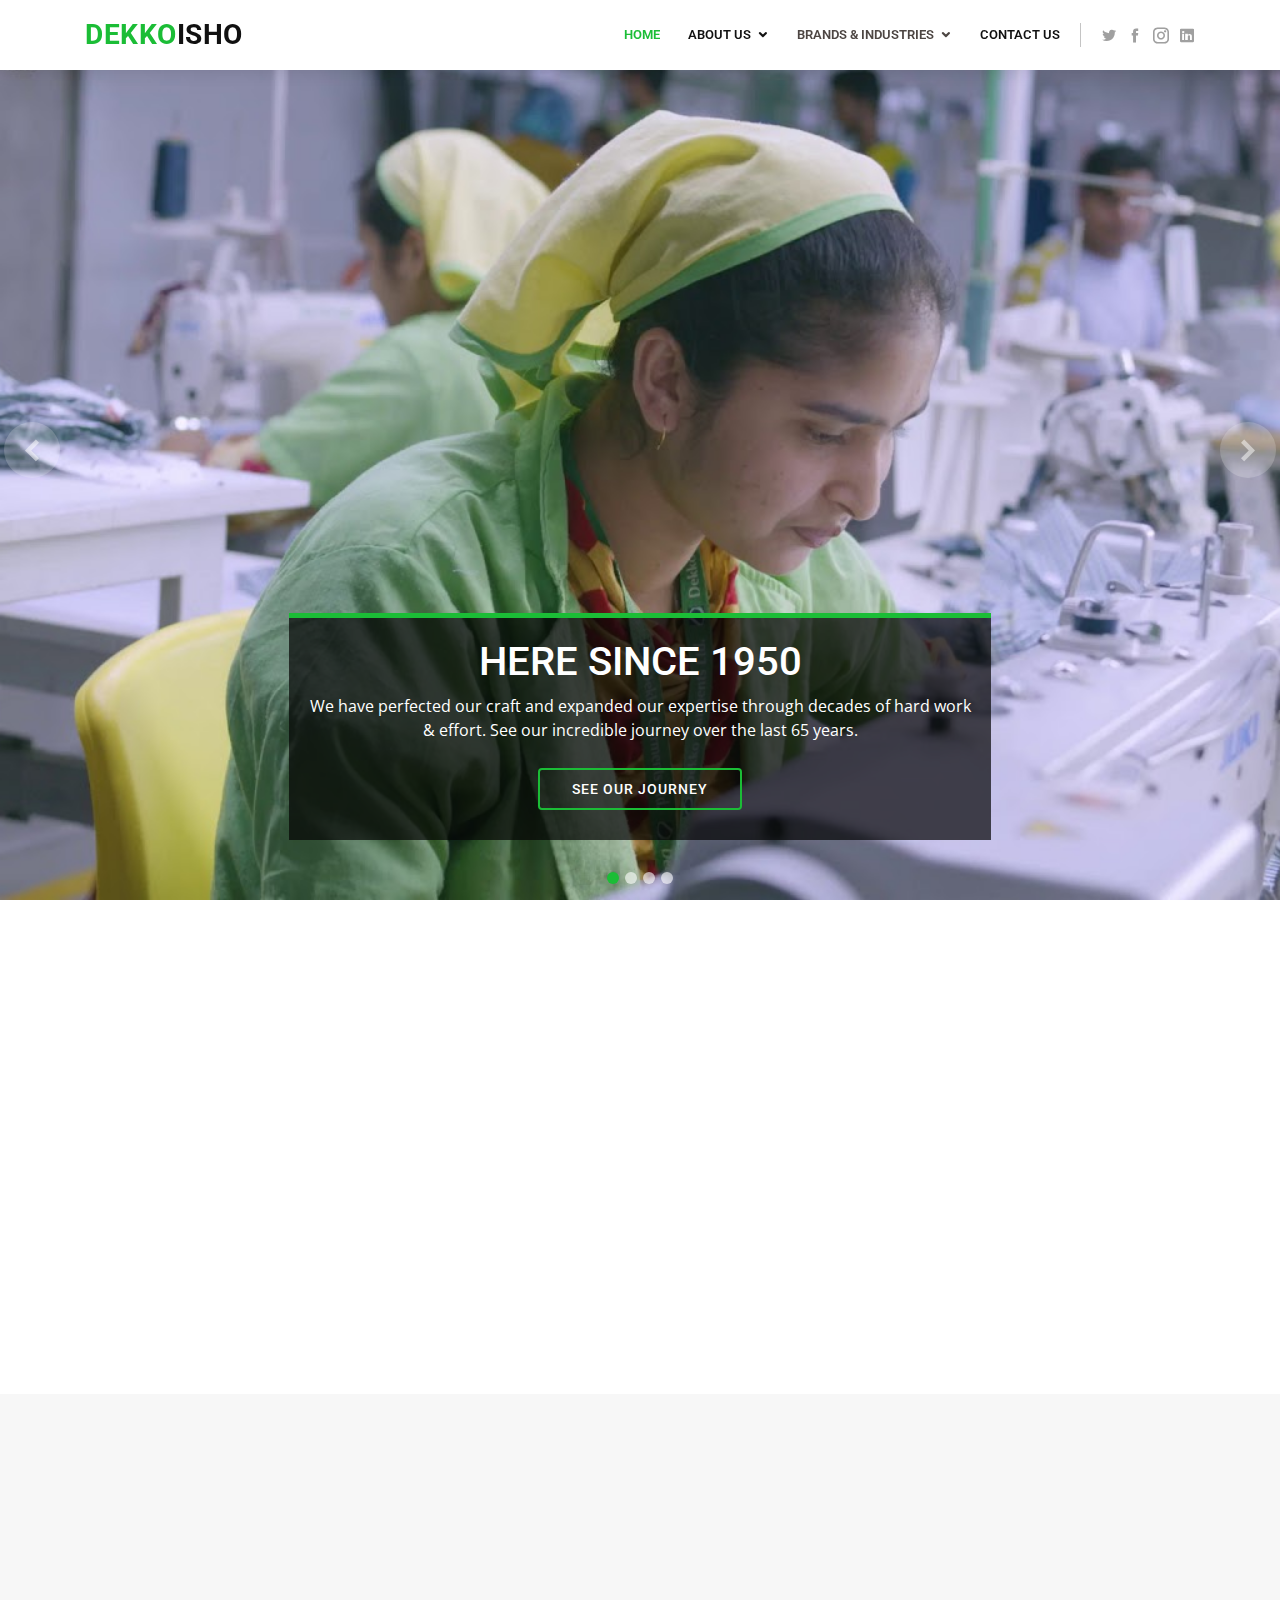
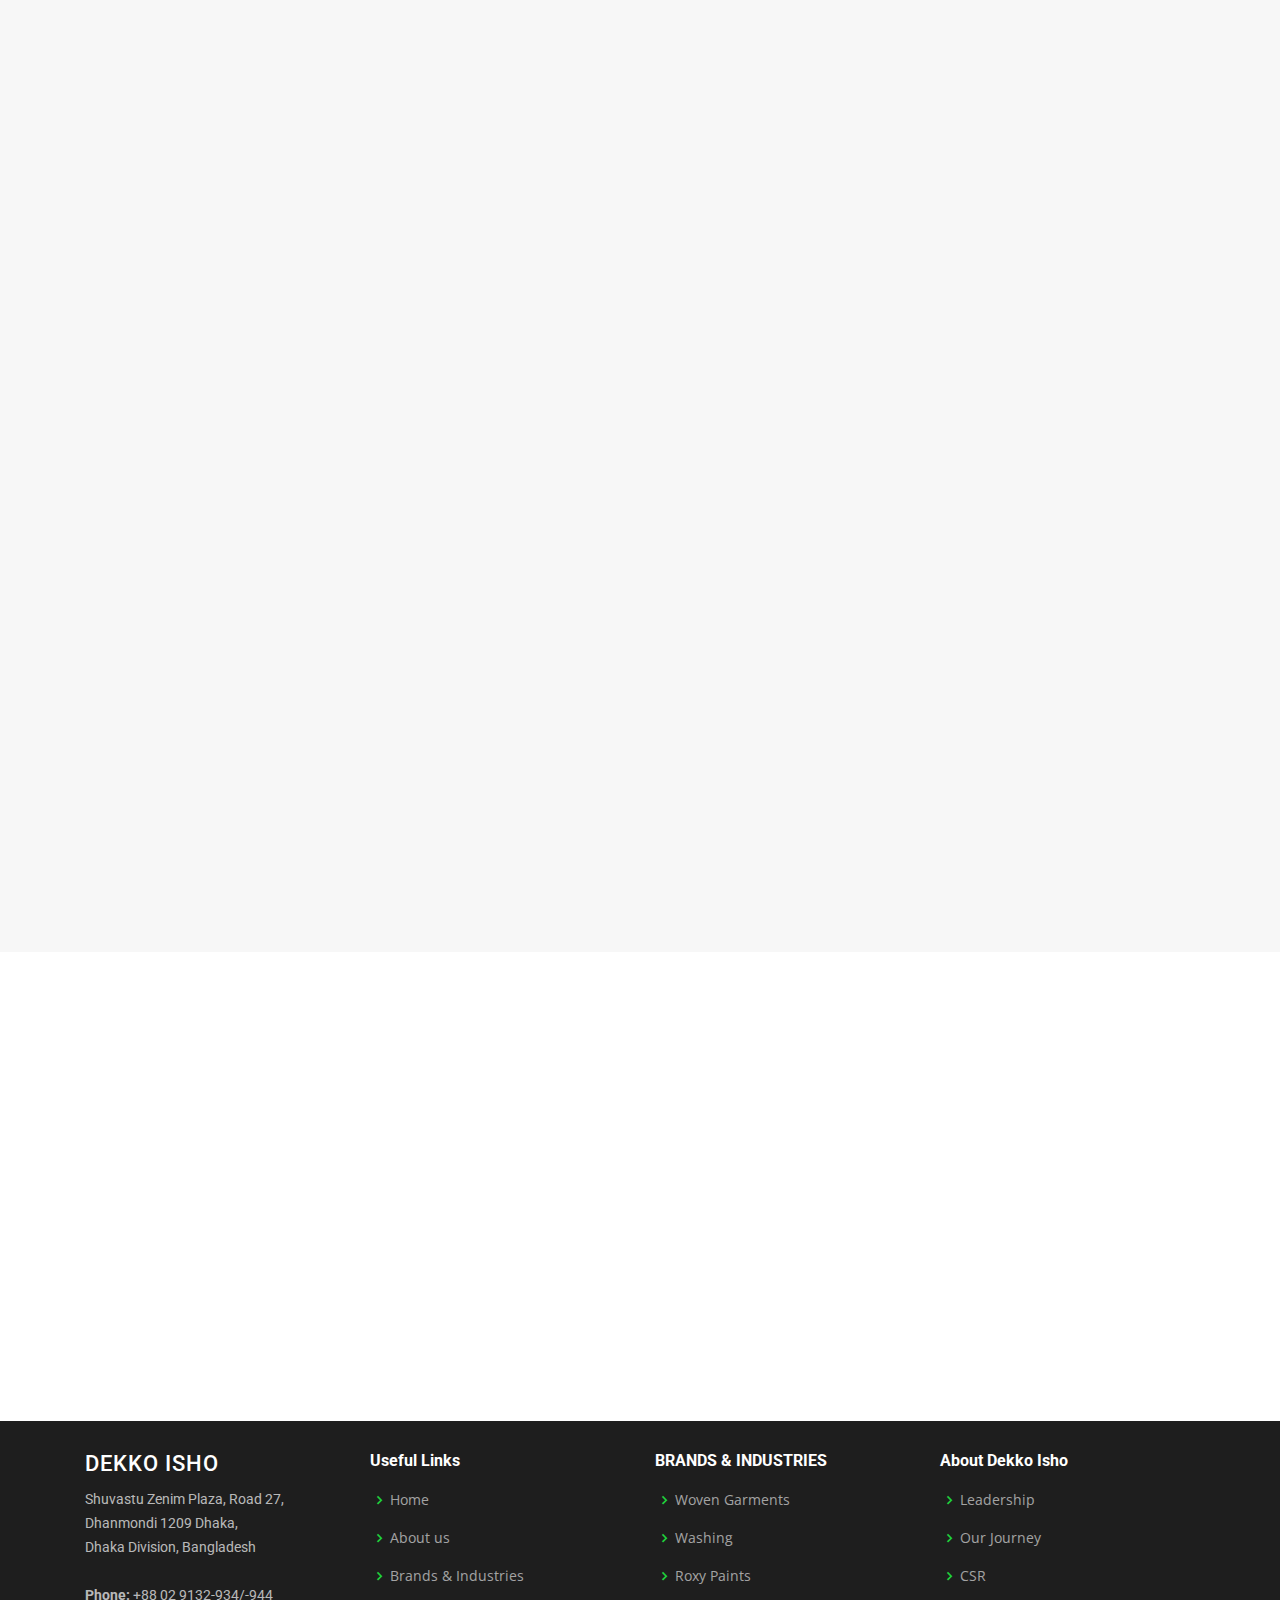
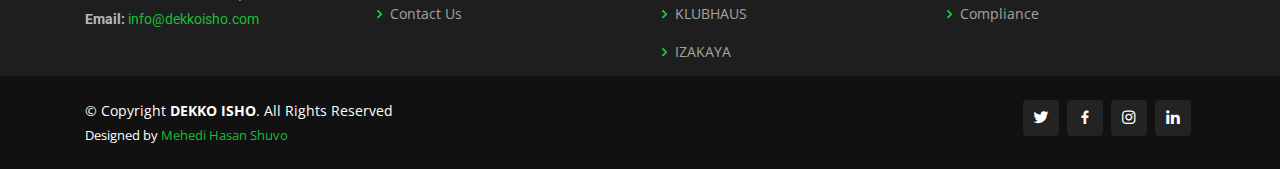
<file: index.html>
<!DOCTYPE html>
<html lang="en">

<head>
  <meta charset="UTF-8">
  <meta name="viewport" content="width=device-width, initial-scale=1.0">

  <title>DEKKO ISHO - Excellence in Quality</title>

  <!-- Favicons -->
  <link href="assets/img/dekko.jpg" rel="icon">

  <!-- Google Fonts -->
  <link
    href="https://fonts.googleapis.com/css?family=Open+Sans:300,300i,400,400i,600,600i,700,700i|Roboto:300,300i,400,400i,500,500i,600,600i,700,700i|Poppins:300,300i,400,400i,500,500i,600,600i,700,700i"
    rel="stylesheet">

  <!-- Vendor CSS Files -->
  <link href="assets/vendor/bootstrap/css/bootstrap.min.css" rel="stylesheet">
  <link href="assets/vendor/icofont/icofont.min.css" rel="stylesheet">
  <link href="assets/vendor/boxicons/css/boxicons.min.css" rel="stylesheet">
  <link href="assets/vendor/animate.css/animate.min.css" rel="stylesheet">
  <link href="assets/vendor/venobox/venobox.css" rel="stylesheet">
  <link href="assets/vendor/owl.carousel/assets/owl.carousel.min.css" rel="stylesheet">
  <link href="assets/vendor/aos/aos.css" rel="stylesheet">
  <link href="assets/vendor/remixicon/remixicon.css" rel="stylesheet">

  <!-- Template Main CSS File -->
  <link href="assets/css/style.css" rel="stylesheet">
  <!-- Font awesome link -->
  <link href="https://cdnjs.cloudflare.com/ajax/libs/font-awesome/5.15.1/css/all.min.css" rel="stylesheet">

</head>

<body>

  <!-- ======= Header ======= -->
  <header id="header" class="fixed-top">
    <div class="container d-flex align-items-center">

      <h1 class="logo mr-auto"><a href="index.html"><span>Dekko</span>Isho</a></h1>

      <nav class="nav-menu d-none d-lg-block">
        <ul>
          <li class="active"><a href="index.html">HOME</a></li>

          <li class="drop-down"><a href="">ABOUT US</a>
            <ul>
              <li class="drop-down"><a href="">ABOUT DEKKO ISHO</a>
                <ul>
                  <li><a href="leadership.html">LEADERSHIP</a></li>
                  <li><a href="journey.html">OUR JOURNEY</a></li>
                </ul>
              </li>
              <li><a href="csr.html">CSR</a></li>
              <li><a href="compliance.html">COMPLIANCE</a></li>
              <li><a href="clients.html">OUR CLIENTS</a>

              </li>
            </ul>
          </li>

          <li class="drop-down"><a hreaf="brands.html">BRANDS & INDUSTRIES</a>
            <ul>
              <li><a href="woven.html">WOVEN GARMENTS</a></li>
              <li><a href="washing.html">WASHING</a></li>
              <li><a href="https://roxypaints.com/" target="_blank">ROXY PAINTS</a></li>
              <li><a href="https://klubhaus.com.bd/" target="_blank">KLUBHAUS</a></li>
              <li><a href="https://izakaya.com.bd/" target="_blank">IZAKAYA</a></li>
            </ul>
          </li>
          <li><a href="contact.html">Contact US</a></li>

        </ul>
      </nav><!-- .nav-menu -->

      <div class="header-social-links">
        <a href="https://twitter.com/TheDekkogroup" target="_blank" class="twitter"><i class="icofont-twitter"></i></a>
        <a href="https://www.facebook.com/DekkoIsho" target="_blank" class="facebook"><i
            class="icofont-facebook"></i></a>
        <a href="https://www.instagram.com/dekkoisho.group/?hl=en" target="_blank" class="instagram"><i
            class="icofont-instagram"></i></a>
        <a href="https://bd.linkedin.com/company/dekkoisho" target="_blank" class="linkedin"><i
            class="icofont-linkedin"></i></i></a>
      </div>

    </div>
  </header><!-- End Header -->

  <!-- ======= Hero Section ======= -->
  <section id="hero">
    <div id="heroCarousel" class="carousel slide carousel-fade" data-ride="carousel">

      <div class="carousel-inner" role="listbox">

        <!-- Slide 1 -->
        <div class="carousel-item active" style="background-image: url(assets/img/slide/slide-1.jpg);">
          <div class="carousel-container">
            <div class="carousel-content animate__animated animate__fadeInUp">
              <h1 class="slide">HERE SINCE 1950</h1>
              <p>We have perfected our craft and expanded our expertise through decades of hard work & effort. See our
                incredible journey over the last 65 years.</p>
              <div class="text-center"><a href="journey.html" class="btn-get-started">SEE OUR JOURNEY</a></div>
            </div>
          </div>
        </div>

        <!-- Slide 2 -->
        <div class="carousel-item" style="background-image: url(assets/img/slide/slide-2.jpg);">
          <div class="carousel-container">
            <div class="carousel-content animate__animated animate__fadeInUp">
              <h1 class="slide">WOVEN (TOPS)</h1>
              <div class="text-center"><a href="woven.html" class="btn-get-started">Explore</a></div>
            </div>
          </div>
        </div>

        <!-- Slide 3 -->
        <div class="carousel-item" style="background-image: url(assets/img/slide/slide-3.jpg);">
          <div class="carousel-container">
            <div class="carousel-content animate__animated animate__fadeInUp">
              <h1 class="slide">WOVEN (BOTTOMS)</h1>
              <div class="text-center"><a href="woven.html" class="btn-get-started">Explore</a></div>
            </div>
          </div>
        </div>

        <!-- Slide 4 -->
        <div class="carousel-item" style="background-image: url(assets/img/slide/slide-4.jpg);">
          <div class="carousel-container">
            <div class="carousel-content animate__animated animate__fadeInUp">
              <h1 class="slide">Washing</h1>
              <div class="text-center"><a href="washing.html" class="btn-get-started">Explore</a></div>
            </div>
          </div>
        </div>

      </div>

      <a class="carousel-control-prev" href="#heroCarousel" role="button" data-slide="prev">
        <span class="carousel-control-prev-icon icofont-simple-left" aria-hidden="true"></span>
        <span class="sr-only">Previous</span>
      </a>

      <a class="carousel-control-next" href="#heroCarousel" role="button" data-slide="next">
        <span class="carousel-control-next-icon icofont-simple-right" aria-hidden="true"></span>
        <span class="sr-only">Next</span>
      </a>

      <ol class="carousel-indicators" id="hero-carousel-indicators"></ol>

    </div>
  </section>
  <!-- End Hero -->

  <main id="main">

    <!-- ======= About Us Section ======= -->
    <section id="about-us" class="about-us">
      <div class="container" data-aos="fade-up">

        <div class="section-title">
          <h2>ABOUT DEKKO ISHO</strong></h2>
        </div>

        <div class="row content">
          <div class="col-lg-6" data-aos="fade-right">
            <h2>A DIVERSIFIED BUSINESS CONGLOMERATE IN BANGLADESH</h2>
          </div>
          <div class="col-lg-6 pt-4 pt-lg-0" data-aos="fade-left">
            <p>
              Since the 1950s, Dekko Group has been singularly focused on delivering superior, consistent results using
              high-conviction portfolios, rigorous research and individual accountability. The Group has experienced
              phenomenal growth, becoming the market leader due to the quality of its goods and services, its focus on
              cost leadership and the efficiency of its human capital. The adherence to quality and timeliness in our
              exports have earned us a competitive advantage, having turned us into the industry leader of today.
            </p>
            <ul>
              <li><i class="ri-check-double-line"></i> <strong>63 YEARS OF EXPERIENCE </strong></li>
              <li><i class="ri-check-double-line"></i> <strong>2M PRODUCTION CAPACITY PER MONTH </strong></li>
              <li><i class="ri-check-double-line"></i> <strong>150M TURNOVER </strong></li>
            </ul>
          </div>
        </div>

      </div>
    </section><!-- End About Us Section -->

    <!-- ======= Services Section ======= -->
    <section id="services" class="services section-bg">
      <div class="container" data-aos="fade-up">

        <div class="section-title">
          <h2>WHY DEKKO ISHO?</strong></h2>
          <!-- <p>Laborum repudiandae omnis voluptatum consequatur mollitia ea est voluptas ut</p> -->
        </div>

        <div class="row">
          <div class="col-lg-4 col-md-6 d-flex align-items-stretch" data-aos="zoom-in" data-aos-delay="100">
            <div class="icon-box iconbox-blue">
              <div class="icon">
                <svg width="100" height="100" viewBox="0 0 600 600" xmlns="http://www.w3.org/2000/svg">
                  <path stroke="none" stroke-width="0" fill="#f5f5f5"
                    d="M300,521.0016835830174C376.1290562159157,517.8887921683347,466.0731472004068,529.7835943286574,510.70327084640275,468.03025145048787C554.3714126377745,407.6079735673963,508.03601936045806,328.9844924480964,491.2728898941984,256.3432110539036C474.5976632858925,184.082847569629,479.9380746630129,96.60480741107993,416.23090153303,58.64404602377083C348.86323505073057,18.502131276798302,261.93793281208167,40.57373210992963,193.5410806939664,78.93577620505333C130.42746243093433,114.334589627462,98.30271207620316,179.96522072025542,76.75703585869454,249.04625023123273C51.97151888228291,328.5150500222984,13.704378332031375,421.85034740162234,66.52175969318436,486.19268352777647C119.04800174914682,550.1803526380478,217.28368757567262,524.383925680826,300,521.0016835830174">
                  </path>
                </svg>
                <i class="fas fa-shopping-bag"></i>
              </div>
              <h4><a href="">Passion for the fashion</a></h4>
              <p>Our main driving force is to serve the fashion world from the manufacturing perspective
                which has led us to build our production units, organize our teams and inspire the workforce.</p>
            </div>
          </div>

          <div class="col-lg-4 col-md-6 d-flex align-items-stretch mt-4 mt-md-0" data-aos="zoom-in"
            data-aos-delay="200">
            <div class="icon-box iconbox-orange ">
              <div class="icon">
                <svg width="100" height="100" viewBox="0 0 600 600" xmlns="http://www.w3.org/2000/svg">
                  <path stroke="none" stroke-width="0" fill="#f5f5f5"
                    d="M300,582.0697525312426C382.5290701553225,586.8405444964366,449.9789794690241,525.3245884688669,502.5850820975895,461.55621195738473C556.606425686781,396.0723002908107,615.8543463187945,314.28637112970534,586.6730223649479,234.56875336149918C558.9533121215079,158.8439757836574,454.9685369536778,164.00468322053177,381.49747125262974,130.76875717737553C312.15926192815925,99.40240125094834,248.97055460311594,18.661163978235184,179.8680185752513,50.54337015887873C110.5421016452524,82.52863877960104,119.82277516462835,180.83849132639028,109.12597500060166,256.43424936330496C100.08760227029461,320.3096726198365,92.17705696193138,384.0621239912766,124.79988738764834,439.7174275375508C164.83382741302287,508.01625554203684,220.96474134820875,577.5009287672846,300,582.0697525312426">
                  </path>
                </svg>
                <i class="fas fa-cogs"></i>
              </div>
              <h4><a href="">Process Automation</a></h4>
              <p>As an innovative organization, Dekko ISHO has already taken “Industry 4.0” as part of its
                business strategy. Our processes are automated by using sophisticated pieces of machinery
                and business automation software’s to improve our customer responsiveness.</p>
            </div>
          </div>

          <div class="col-lg-4 col-md-6 d-flex align-items-stretch mt-4 mt-lg-0" data-aos="zoom-in"
            data-aos-delay="300">
            <div class="icon-box iconbox-pink">
              <div class="icon">
                <svg width="100" height="100" viewBox="0 0 600 600" xmlns="http://www.w3.org/2000/svg">
                  <path stroke="none" stroke-width="0" fill="#f5f5f5"
                    d="M300,541.5067337569781C382.14930387511276,545.0595476570109,479.8736841581634,548.3450877840088,526.4010558755058,480.5488172755941C571.5218469581645,414.80211281144784,517.5187510058486,332.0715597781072,496.52539010469104,255.14436215662573C477.37192572678356,184.95920475031193,473.57363656557914,105.61284051026155,413.0603344069578,65.22779650032875C343.27470386102294,18.654635553484475,251.2091493199835,5.337323636656869,175.0934190732945,40.62881213300186C97.87086631185822,76.43348514350839,51.98124368387456,156.15599469081315,36.44837278890362,239.84606092416172C21.716077023791087,319.22268207091537,43.775223500013084,401.1760424656574,96.891909868211,461.97329694683043C147.22146801428983,519.5804099606455,223.5754009179313,538.201503339737,300,541.5067337569781">
                  </path>
                </svg>
                <i class="fab fa-app-store"></i>
              </div>
              <h4><a href="">Unique craftsmanship</a></h4>
              <p>Adding value to business with our design team, fabric sourcing team, Group office & washing
                we try to add value to the business by making new offer & presenting new concept.</p>
            </div>
          </div>

          <div class="col-lg-4 col-md-6 d-flex align-items-stretch mt-4" data-aos="zoom-in" data-aos-delay="100">
            <div class="icon-box iconbox-yellow">
              <div class="icon">
                <svg width="100" height="100" viewBox="0 0 600 600" xmlns="http://www.w3.org/2000/svg">
                  <path stroke="none" stroke-width="0" fill="#f5f5f5"
                    d="M300,503.46388370962813C374.79870501325706,506.71871716319447,464.8034551963731,527.1746412648533,510.4981551193396,467.86667711651364C555.9287308511215,408.9015244558933,512.6030010748507,327.5744911775523,490.211057578863,256.5855673507754C471.097692560561,195.9906835881958,447.69079081568157,138.11976852964426,395.19560036434837,102.3242989838813C329.3053358748298,57.3949838291264,248.02791733380457,8.279543830951368,175.87071277845988,42.242879143198664C103.41431057327972,76.34704239035025,93.79494320519305,170.9812938413882,81.28167332365135,250.07896920659033C70.17666984294237,320.27484674793965,64.84698225790005,396.69656628748305,111.28512138212992,450.4950937839243C156.20124167950087,502.5303643271138,231.32542653798444,500.4755392045468,300,503.46388370962813">
                  </path>
                </svg>
                <i class="fa fa-bullhorn" aria-hidden="true"></i>
              </div>
              <h4><a href="">Transparency and commitment towards customers</a></h4>
              <p>Keeping the mindset of “Customer is King”, we have always satisfied our customers by
                adhering to our commitments. We also keep our concerned customers updated to maintain
                transparency on a regular basis.</p>
            </div>
          </div>

          <div class="col-lg-4 col-md-6 d-flex align-items-stretch mt-4" data-aos="zoom-in" data-aos-delay="200">
            <div class="icon-box iconbox-red">
              <div class="icon">
                <svg width="100" height="100" viewBox="0 0 600 600" xmlns="http://www.w3.org/2000/svg">
                  <path stroke="none" stroke-width="0" fill="#f5f5f5"
                    d="M300,532.3542879108572C369.38199826031484,532.3153073249985,429.10787420159085,491.63046689027357,474.5244479745417,439.17860296908856C522.8885846962883,383.3225815378663,569.1668002868075,314.3205725914397,550.7432151929288,242.7694973846089C532.6665558377875,172.5657663291529,456.2379748765914,142.6223662098291,390.3689995646985,112.34683881706744C326.66090330228417,83.06452184765237,258.84405631176094,53.51806209861945,193.32584062364296,78.48882559362697C121.61183558270385,105.82097193414197,62.805066853699245,167.19869350419734,48.57481801355237,242.6138429142374C34.843463184063346,315.3850353017275,76.69343916112496,383.4422959591041,125.22947124332185,439.3748458443577C170.7312796277747,491.8107796887764,230.57421082200815,532.3932930995766,300,532.3542879108572">
                  </path>
                </svg>
                <i class="fas fa-truck"></i>
              </div>
              <h4><a href="">Handling complex supply chain issues smoothly</a></h4>
              <p>Our experienced and knowledgeable team has been able to overcome the challenges in the uncertain
                supply chain of Bangladesh with better planning and proactive actions. Dekko ISHO has already
                established a seamless production process by using its own facilities in a controlled manner.</p>
            </div>
          </div>

          <div class="col-lg-4 col-md-6 d-flex align-items-stretch mt-4" data-aos="zoom-in" data-aos-delay="300">
            <div class="icon-box iconbox-teal">
              <div class="icon">
                <svg width="100" height="100" viewBox="0 0 600 600" xmlns="http://www.w3.org/2000/svg">
                  <path stroke="none" stroke-width="0" fill="#f5f5f5"
                    d="M300,566.797414625762C385.7384707136149,576.1784315230908,478.7894351017131,552.8928747891023,531.9192734346935,484.94944893311C584.6109503024035,417.5663521118492,582.489472248146,322.67544863468447,553.9536738515405,242.03673114598146C529.1557734026468,171.96086150256528,465.24506316201064,127.66468636344209,395.9583748389544,100.7403814666027C334.2173773831606,76.7482773500951,269.4350130405921,84.62216499799875,207.1952322260088,107.2889140133804C132.92018162631612,134.33871894543012,41.79353780512637,160.00259165414826,22.644507872594943,236.69541883565114C3.319112789854554,314.0945973066697,72.72355303640163,379.243833228382,124.04198916343866,440.3218312028393C172.9286146004772,498.5055451809895,224.45579914871206,558.5317968840102,300,566.797414625762">
                  </path>
                </svg>
                <i class="fas fa-leaf"></i>
              </div>
              <h4><a href="">Sustainable production and green manufacturing</a></h4>
              <p>Dekko ISHO is working alongside with the global campaign of sustainable production and with
                increased use of sustainable cotton, recycled fiber in the product and by setting up
                environment-friendly
                units we are showing our pledge towards green manufacturing.</p>
            </div>
          </div>

        </div>

      </div>
    </section>

    <!-- ======= Our Clients Section ======= -->
    <section id="clients" class="clients">
      <div class="container" data-aos="fade-up">

        <div class="section-title">
          <h2>OVER 30 SATISFIED CLIENTS</h2>
        </div>

        <div class="row no-gutters clients-wrap clearfix" data-aos="fade-up">

          <div class="col-lg-3 col-md-4 col-6">
            <div class="client-logo">
              <img src="assets/img/clients/client1.jpg" class="img-fluid" alt="">
            </div>
          </div>

          <div class="col-lg-3 col-md-4 col-6">
            <div class="client-logo">
              <img src="assets/img/clients/client2.jpg" class="img-fluid" alt="">
            </div>
          </div>

          <div class="col-lg-3 col-md-4 col-6">
            <div class="client-logo">
              <img src="assets/img/clients/client3.png" class="img-fluid" alt="">
            </div>
          </div>

          <div class="col-lg-3 col-md-4 col-6">
            <div class="client-logo">
              <img src="assets/img/clients/client4.jpg" class="img-fluid" alt="">
            </div>
          </div>

          <div class="col-lg-3 col-md-4 col-6">
            <div class="client-logo">
              <img src="assets/img/clients/client5.png" class="img-fluid" alt="">
            </div>
          </div>

          <div class="col-lg-3 col-md-4 col-6">
            <div class="client-logo">
              <img src="assets/img/clients/client6.png" class="img-fluid" alt="">
            </div>
          </div>

          <div class="col-lg-3 col-md-4 col-6">
            <div class="client-logo">
              <img src="assets/img/clients/client7.jpg" class="img-fluid" alt="">
            </div>
          </div>

          <div class="col-lg-3 col-md-4 col-6">
            <div class="client-logo">
              <img src="assets/img/clients/client8.png" class="img-fluid" alt="">
            </div>
          </div>

          <div class="col-lg-3 col-md-4 col-6">
            <div class="client-logo">
              <img src="assets/img/clients/client9.png" class="img-fluid" alt="">
            </div>
          </div>

          <div class="col-lg-3 col-md-4 col-6">
            <div class="client-logo">
              <img src="assets/img/clients/client10.jpg" class="img-fluid" alt="">
            </div>
          </div>

          <div class="col-lg-3 col-md-4 col-6">
            <div class="client-logo">
              <img src="assets/img/clients/client11.jpg" class="img-fluid" alt="">
            </div>
          </div>

          <div class="col-lg-3 col-md-4 col-6">
            <div class="client-logo">
              <img src="assets/img/clients/client12.png" class="img-fluid" alt="">
            </div>
          </div>

        </div>

      </div>
    </section>
    <!-- End Our Clients Section -->

  </main>
  <!-- End #main -->

  <!-- ======= Footer ======= -->
  <footer id="footer">

    <div class="footer-top">
      <div class="container">
        <div class="row">

          <div class="col-lg-3 col-md-6 footer-contact">
            <h3>DEKKO ISHO</h3>
            <p>
              Shuvastu Zenim Plaza, Road 27, <br>
              Dhanmondi 1209 Dhaka,<br>
              Dhaka Division, Bangladesh <br><br>
              <strong>Phone:</strong> +88 02 9132-934/-944<br>
              <strong>Email:</strong> <a href="mailto:info@dekkoisho.com">info@dekkoisho.com</a><br>
            </p>
          </div>

          <div class="col-lg-3 col-md-6 footer-links">
            <h4>Useful Links</h4>
            <ul>
              <li><i class="bx bx-chevron-right"></i> <a href="index.html">Home</a></li>
              <li><i class="bx bx-chevron-right"></i> <a href="journey.html">About us</a></li>
              <li><i class="bx bx-chevron-right"></i> <a href="woven.html">Brands & Industries</a></li>
              <li><i class="bx bx-chevron-right"></i> <a href="contact.html">Contact Us</a></li>
            </ul>
          </div>

          <div class="col-lg-3 col-md-6 footer-links">
            <h4>BRANDS & INDUSTRIES</h4>
            <ul>
              <li><i class="bx bx-chevron-right"></i> <a href="woven.html">Woven Garments</a></li>
              <li><i class="bx bx-chevron-right"></i> <a href="washing.html">Washing</a></li>
              <li><i class="bx bx-chevron-right"></i> <a href="https://roxypaints.com/" target="_blank">Roxy Paints</a></li>
              <li><i class="bx bx-chevron-right"></i> <a href="https://klubhaus.com.bd/" target="_blank">KLUBHAUS</a></li>
              <li><i class="bx bx-chevron-right"></i> <a href="https://izakaya.com.bd/" target="_blank">IZAKAYA</a></li>
            </ul>
          </div>

          <div class="col-lg-3 col-md-6 footer-links">
            <h4>About Dekko Isho</h4>
            <ul>
              <li><i class="bx bx-chevron-right"></i> <a href="leadership.html">Leadership</a></li>
              <li><i class="bx bx-chevron-right"></i> <a href="journey.html">Our Journey</a></li>
              <li><i class="bx bx-chevron-right"></i> <a href="csr.html">CSR</a></li>
              <li><i class="bx bx-chevron-right"></i> <a href="compliance.html">Compliance</a></li>
            </ul>
          </div>

        </div>
      </div>
    </div>

    <div class="container d-md-flex py-4">

      <div class="mr-md-auto text-center text-md-left">
        <div class="copyright">
          &copy; Copyright <strong><span>DEKKO ISHO</span></strong>. All Rights Reserved
        </div>
        <div class="credits">
          Designed by <a href="https://github.com/Mhd-Shuvo">Mehedi Hasan Shuvo</a>
        </div>
      </div>
      <div class="social-links text-center text-md-right pt-3 pt-md-0">
        <a href="https://twitter.com/TheDekkogroup" target="_blank" class="twitter"><i class="bx bxl-twitter"></i></a>
        <a href="https://www.facebook.com/DekkoIsho" target="_blank" class="facebook"><i
            class="bx bxl-facebook"></i></a>
        <a href="https://www.instagram.com/dekkoisho.group/?hl=en" target="_blank" class="instagram"><i
            class="bx bxl-instagram"></i></a>
        <a href="https://bd.linkedin.com/company/dekkoisho" target="_blank" class="linkedin"><i
            class="bx bxl-linkedin"></i></a>
      </div>
    </div>
  </footer><!-- End Footer -->

  <a href="#" class="back-to-top"><i class="icofont-simple-up"></i></a>

  <!-- Vendor JS Files -->
  <script src="assets/vendor/jquery/jquery.min.js"></script>
  <script src="assets/vendor/bootstrap/js/bootstrap.bundle.min.js"></script>
  <script src="assets/vendor/jquery.easing/jquery.easing.min.js"></script>
  <script src="assets/vendor/php-email-form/validate.js"></script>
  <script src="assets/vendor/jquery-sticky/jquery.sticky.js"></script>
  <script src="assets/vendor/isotope-layout/isotope.pkgd.min.js"></script>
  <script src="assets/vendor/venobox/venobox.min.js"></script>
  <script src="assets/vendor/waypoints/jquery.waypoints.min.js"></script>
  <script src="assets/vendor/owl.carousel/owl.carousel.min.js"></script>
  <script src="assets/vendor/aos/aos.js"></script>

  <!-- Template Main JS File -->
  <script src="assets/js/main.js"></script>

</body>

</html>
</file>
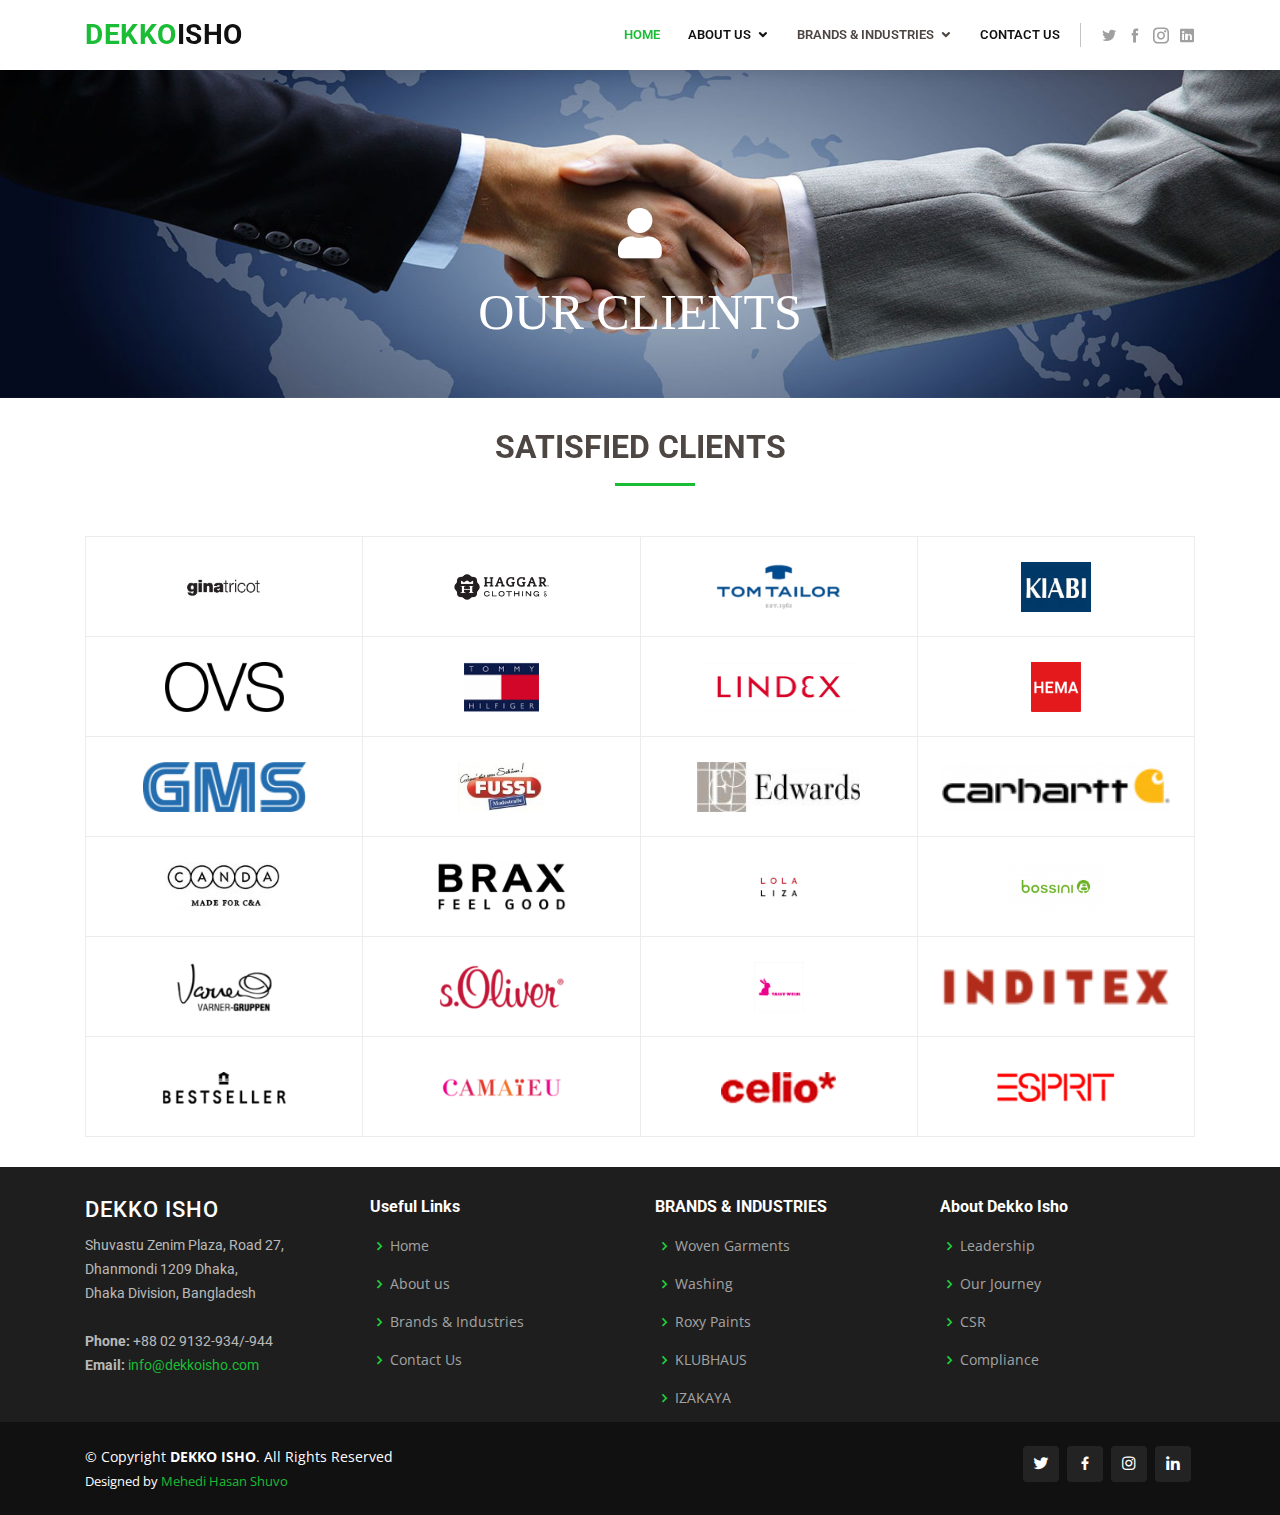
<file: clients.html>
<!DOCTYPE html>
<html lang="en">

<head>
    <meta charset="UTF-8">
    <meta name="viewport" content="width=device-width, initial-scale=1.0">

    <title>Our Clients - DEKKO ISHO</title>

    <!-- Favicons -->
    <link href="assets/img/dekko.jpg" rel="icon">

    <!-- Google Fonts -->
    <link
        href="https://fonts.googleapis.com/css?family=Open+Sans:300,300i,400,400i,600,600i,700,700i|Roboto:300,300i,400,400i,500,500i,600,600i,700,700i|Poppins:300,300i,400,400i,500,500i,600,600i,700,700i"
        rel="stylesheet">

    <!-- Vendor CSS Files -->
    <link href="assets/vendor/bootstrap/css/bootstrap.min.css" rel="stylesheet">
    <link href="assets/vendor/icofont/icofont.min.css" rel="stylesheet">
    <link href="assets/vendor/boxicons/css/boxicons.min.css" rel="stylesheet">
    <link href="assets/vendor/animate.css/animate.min.css" rel="stylesheet">
    <link href="assets/vendor/venobox/venobox.css" rel="stylesheet">
    <link href="assets/vendor/owl.carousel/assets/owl.carousel.min.css" rel="stylesheet">
    <link href="assets/vendor/aos/aos.css" rel="stylesheet">
    <link href="assets/vendor/remixicon/remixicon.css" rel="stylesheet">

    <!-- Template Main CSS File -->
    <link href="assets/css/style.css" rel="stylesheet">
    <link href="https://cdnjs.cloudflare.com/ajax/libs/font-awesome/5.15.1/css/all.min.css" rel="stylesheet">

</head>

<body>

  <!-- ======= Header ======= -->
  <header id="header" class="fixed-top">
    <div class="container d-flex align-items-center">

      <h1 class="logo mr-auto"><a href="index.html"><span>Dekko</span>Isho</a></h1>

      <nav class="nav-menu d-none d-lg-block">
        <ul>
          <li class="active"><a href="index.html">HOME</a></li>

          <li class="drop-down"><a href="">ABOUT US</a>
            <ul>
              <li class="drop-down"><a href="">ABOUT DEKKO ISHO</a>
                <ul>
                  <li><a href="leadership.html">LEADERSHIP</a></li>
                  <li><a href="journey.html">OUR JOURNEY</a></li>
                </ul>
              </li>
              <li><a href="csr.html">CSR</a></li>
              <li><a href="compliance.html">COMPLIANCE</a></li>
              <li><a href="clients.html">OUR CLIENTS</a>

              </li>
            </ul>
          </li>

          <li class="drop-down"><a hreaf="brands.html">BRANDS & INDUSTRIES</a>
            <ul>
              <li><a href="woven.html">WOVEN GARMENTS</a></li>
              <li><a href="washing.html">WASHING</a></li>
              <li><a href="https://roxypaints.com/" target="_blank">ROXY PAINTS</a></li>
              <li><a href="https://klubhaus.com.bd/" target="_blank">KLUBHAUS</a></li>
              <li><a href="https://izakaya.com.bd/" target="_blank">IZAKAYA</a></li>
            </ul>
          </li>
          <li><a href="contact.html">Contact US</a></li>

        </ul>
      </nav><!-- .nav-menu -->

      <div class="header-social-links">
        <a href="https://twitter.com/TheDekkogroup" target="_blank" class="twitter"><i class="icofont-twitter"></i></a>
        <a href="https://www.facebook.com/DekkoIsho" target="_blank" class="facebook"><i
            class="icofont-facebook"></i></a>
        <a href="https://www.instagram.com/dekkoisho.group/?hl=en" target="_blank" class="instagram"><i
            class="icofont-instagram"></i></a>
        <a href="https://bd.linkedin.com/company/dekkoisho" target="_blank" class="linkedin"><i
            class="icofont-linkedin"></i></i></a>
      </div>

    </div>
  </header><!-- End Header -->

    <!-- Clients section starts here -->
    <div class="partners">
        <img src="assets/img/Clients Section/client.jpg" class="img-fluid mt-5" alt="comp"
            style="width:100%;height:350px;opacity: 1;">
        <div class="centered">
            <i class="fas fa-user" style="font-size:50px;"></i><br><br>
            <h1 style="font-size: 50px; font-family:Cambria, Cochin, Georgia, Times, 'Times New Roman', serif;">OUR
                CLIENTS</h1>
        </div>
    </div>

    <!-- ======= Our Clients Section ======= -->
    <section id="clients" class="clients">
        <div class="container" data-aos="fade-up">

            <div class="section-title">
                <h2> SATISFIED CLIENTS</h2>
            </div>

            <div class="row no-gutters clients-wrap clearfix" data-aos="fade-up">

                <div class="col-lg-3 col-md-4 col-6">
                    <div class="client-logo">
                        <img src="assets/img/clients/client1.jpg" class="img-fluid" alt="">
                    </div>
                </div>

                <div class="col-lg-3 col-md-4 col-6">
                    <div class="client-logo">
                        <img src="assets/img/clients/client2.jpg" class="img-fluid" alt="">
                    </div>
                </div>

                <div class="col-lg-3 col-md-4 col-6">
                    <div class="client-logo">
                        <img src="assets/img/clients/client3.png" class="img-fluid" alt="">
                    </div>
                </div>

                <div class="col-lg-3 col-md-4 col-6">
                    <div class="client-logo">
                        <img src="assets/img/clients/client4.jpg" class="img-fluid" alt="">
                    </div>
                </div>

                <div class="col-lg-3 col-md-4 col-6">
                    <div class="client-logo">
                        <img src="assets/img/clients/client5.png" class="img-fluid" alt="">
                    </div>
                </div>

                <div class="col-lg-3 col-md-4 col-6">
                    <div class="client-logo">
                        <img src="assets/img/clients/client6.png" class="img-fluid" alt="">
                    </div>
                </div>

                <div class="col-lg-3 col-md-4 col-6">
                    <div class="client-logo">
                        <img src="assets/img/clients/client7.jpg" class="img-fluid" alt="">
                    </div>
                </div>

                <div class="col-lg-3 col-md-4 col-6">
                    <div class="client-logo">
                        <img src="assets/img/clients/client8.png" class="img-fluid" alt="">
                    </div>
                </div>

                <div class="col-lg-3 col-md-4 col-6">
                    <div class="client-logo">
                        <img src="assets/img/clients/client9.png" class="img-fluid" alt="">
                    </div>
                </div>

                <div class="col-lg-3 col-md-4 col-6">
                    <div class="client-logo">
                        <img src="assets/img/clients/client10.jpg" class="img-fluid" alt="">
                    </div>
                </div>

                <div class="col-lg-3 col-md-4 col-6">
                    <div class="client-logo">
                        <img src="assets/img/clients/client11.jpg" class="img-fluid" alt="">
                    </div>
                </div>

                <div class="col-lg-3 col-md-4 col-6">
                    <div class="client-logo">
                        <img src="assets/img/clients/client12.png" class="img-fluid" alt="">
                    </div>
                </div>

                <div class="col-lg-3 col-md-4 col-6">
                    <div class="client-logo">
                        <img src="assets/img/clients/client13.jpg" class="img-fluid" alt="">
                    </div>
                </div>

                <div class="col-lg-3 col-md-4 col-6">
                    <div class="client-logo">
                        <img src="assets/img/clients/client14.png" class="img-fluid" alt="">
                    </div>
                </div>

                <div class="col-lg-3 col-md-4 col-6">
                    <div class="client-logo">
                        <img src="assets/img/clients/client15.png" class="img-fluid" alt="">
                    </div>
                </div>

                <div class="col-lg-3 col-md-4 col-6">
                    <div class="client-logo">
                        <img src="assets/img/clients/client16.png" class="img-fluid" alt="">
                    </div>
                </div>

                <div class="col-lg-3 col-md-4 col-6">
                    <div class="client-logo">
                        <img src="assets/img/clients/client17.png" class="img-fluid" alt="">
                    </div>
                </div>

                <div class="col-lg-3 col-md-4 col-6">
                    <div class="client-logo">
                        <img src="assets/img/clients/client18.png" class="img-fluid" alt="">
                    </div>
                </div>

                <div class="col-lg-3 col-md-4 col-6">
                    <div class="client-logo">
                        <img src="assets/img/clients/client19.png" class="img-fluid" alt="">
                    </div>
                </div>

                <div class="col-lg-3 col-md-4 col-6">
                    <div class="client-logo">
                        <img src="assets/img/clients/client20.png" class="img-fluid" alt="">
                    </div>
                </div>

                <div class="col-lg-3 col-md-4 col-6">
                    <div class="client-logo">
                        <img src="assets/img/clients/client21.png" class="img-fluid" alt="">
                    </div>
                </div>

                <div class="col-lg-3 col-md-4 col-6">
                    <div class="client-logo">
                        <img src="assets/img/clients/client22.png" class="img-fluid" alt="">
                    </div>
                </div>

                <div class="col-lg-3 col-md-4 col-6">
                    <div class="client-logo">
                        <img src="assets/img/clients/client23.png" class="img-fluid" alt="">
                    </div>
                </div>

                <div class="col-lg-3 col-md-4 col-6">
                    <div class="client-logo">
                        <img src="assets/img/clients/client24.png" class="img-fluid" alt="">
                    </div>
                </div>



            </div>

        </div>
    </section>
    <!-- End Our Clients Section -->

  <!-- ======= Footer ======= -->
  <footer id="footer">

    <div class="footer-top">
      <div class="container">
        <div class="row">

          <div class="col-lg-3 col-md-6 footer-contact">
            <h3>DEKKO ISHO</h3>
            <p>
              Shuvastu Zenim Plaza, Road 27, <br>
              Dhanmondi 1209 Dhaka,<br>
              Dhaka Division, Bangladesh <br><br>
              <strong>Phone:</strong> +88 02 9132-934/-944<br>
              <strong>Email:</strong> <a href="mailto:info@dekkoisho.com">info@dekkoisho.com</a><br>
            </p>
          </div>

          <div class="col-lg-3 col-md-6 footer-links">
            <h4>Useful Links</h4>
            <ul>
              <li><i class="bx bx-chevron-right"></i> <a href="index.html">Home</a></li>
              <li><i class="bx bx-chevron-right"></i> <a href="journey.html">About us</a></li>
              <li><i class="bx bx-chevron-right"></i> <a href="woven.html">Brands & Industries</a></li>
              <li><i class="bx bx-chevron-right"></i> <a href="contact.html">Contact Us</a></li>
            </ul>
          </div>

          <div class="col-lg-3 col-md-6 footer-links">
            <h4>BRANDS & INDUSTRIES</h4>
            <ul>
              <li><i class="bx bx-chevron-right"></i> <a href="woven.html">Woven Garments</a></li>
              <li><i class="bx bx-chevron-right"></i> <a href="washing.html">Washing</a></li>
              <li><i class="bx bx-chevron-right"></i> <a href="https://roxypaints.com/" target="_blank">Roxy Paints</a></li>
              <li><i class="bx bx-chevron-right"></i> <a href="https://klubhaus.com.bd/" target="_blank">KLUBHAUS</a></li>
              <li><i class="bx bx-chevron-right"></i> <a href="https://izakaya.com.bd/" target="_blank">IZAKAYA</a></li>
            </ul>
          </div>

          <div class="col-lg-3 col-md-6 footer-links">
            <h4>About Dekko Isho</h4>
            <ul>
              <li><i class="bx bx-chevron-right"></i> <a href="leadership.html">Leadership</a></li>
              <li><i class="bx bx-chevron-right"></i> <a href="journey.html">Our Journey</a></li>
              <li><i class="bx bx-chevron-right"></i> <a href="csr.html">CSR</a></li>
              <li><i class="bx bx-chevron-right"></i> <a href="compliance.html">Compliance</a></li>
            </ul>
          </div>

        </div>
      </div>
    </div>

    <div class="container d-md-flex py-4">

      <div class="mr-md-auto text-center text-md-left">
        <div class="copyright">
          &copy; Copyright <strong><span>DEKKO ISHO</span></strong>. All Rights Reserved
        </div>
        <div class="credits">
          Designed by <a href="https://github.com/Mhd-Shuvo">Mehedi Hasan Shuvo</a>
        </div>
      </div>
      <div class="social-links text-center text-md-right pt-3 pt-md-0">
        <a href="https://twitter.com/TheDekkogroup" target="_blank" class="twitter"><i class="bx bxl-twitter"></i></a>
        <a href="https://www.facebook.com/DekkoIsho" target="_blank" class="facebook"><i
            class="bx bxl-facebook"></i></a>
        <a href="https://www.instagram.com/dekkoisho.group/?hl=en" target="_blank" class="instagram"><i
            class="bx bxl-instagram"></i></a>
        <a href="https://bd.linkedin.com/company/dekkoisho" target="_blank" class="linkedin"><i
            class="bx bxl-linkedin"></i></a>
      </div>
    </div>
  </footer><!-- End Footer -->

  <a href="#" class="back-to-top"><i class="icofont-simple-up"></i></a>

    <!-- Vendor JS Files -->
    <script src="assets/vendor/jquery/jquery.min.js"></script>
    <script src="assets/vendor/bootstrap/js/bootstrap.bundle.min.js"></script>
    <script src="assets/vendor/jquery.easing/jquery.easing.min.js"></script>
    <script src="assets/vendor/php-email-form/validate.js"></script>
    <script src="assets/vendor/jquery-sticky/jquery.sticky.js"></script>
    <script src="assets/vendor/isotope-layout/isotope.pkgd.min.js"></script>
    <script src="assets/vendor/venobox/venobox.min.js"></script>
    <script src="assets/vendor/waypoints/jquery.waypoints.min.js"></script>
    <script src="assets/vendor/owl.carousel/owl.carousel.min.js"></script>
    <script src="assets/vendor/aos/aos.js"></script>

    <!-- Template Main JS File -->
    <script src="assets/js/main.js"></script>

</body>

</html>
</file>
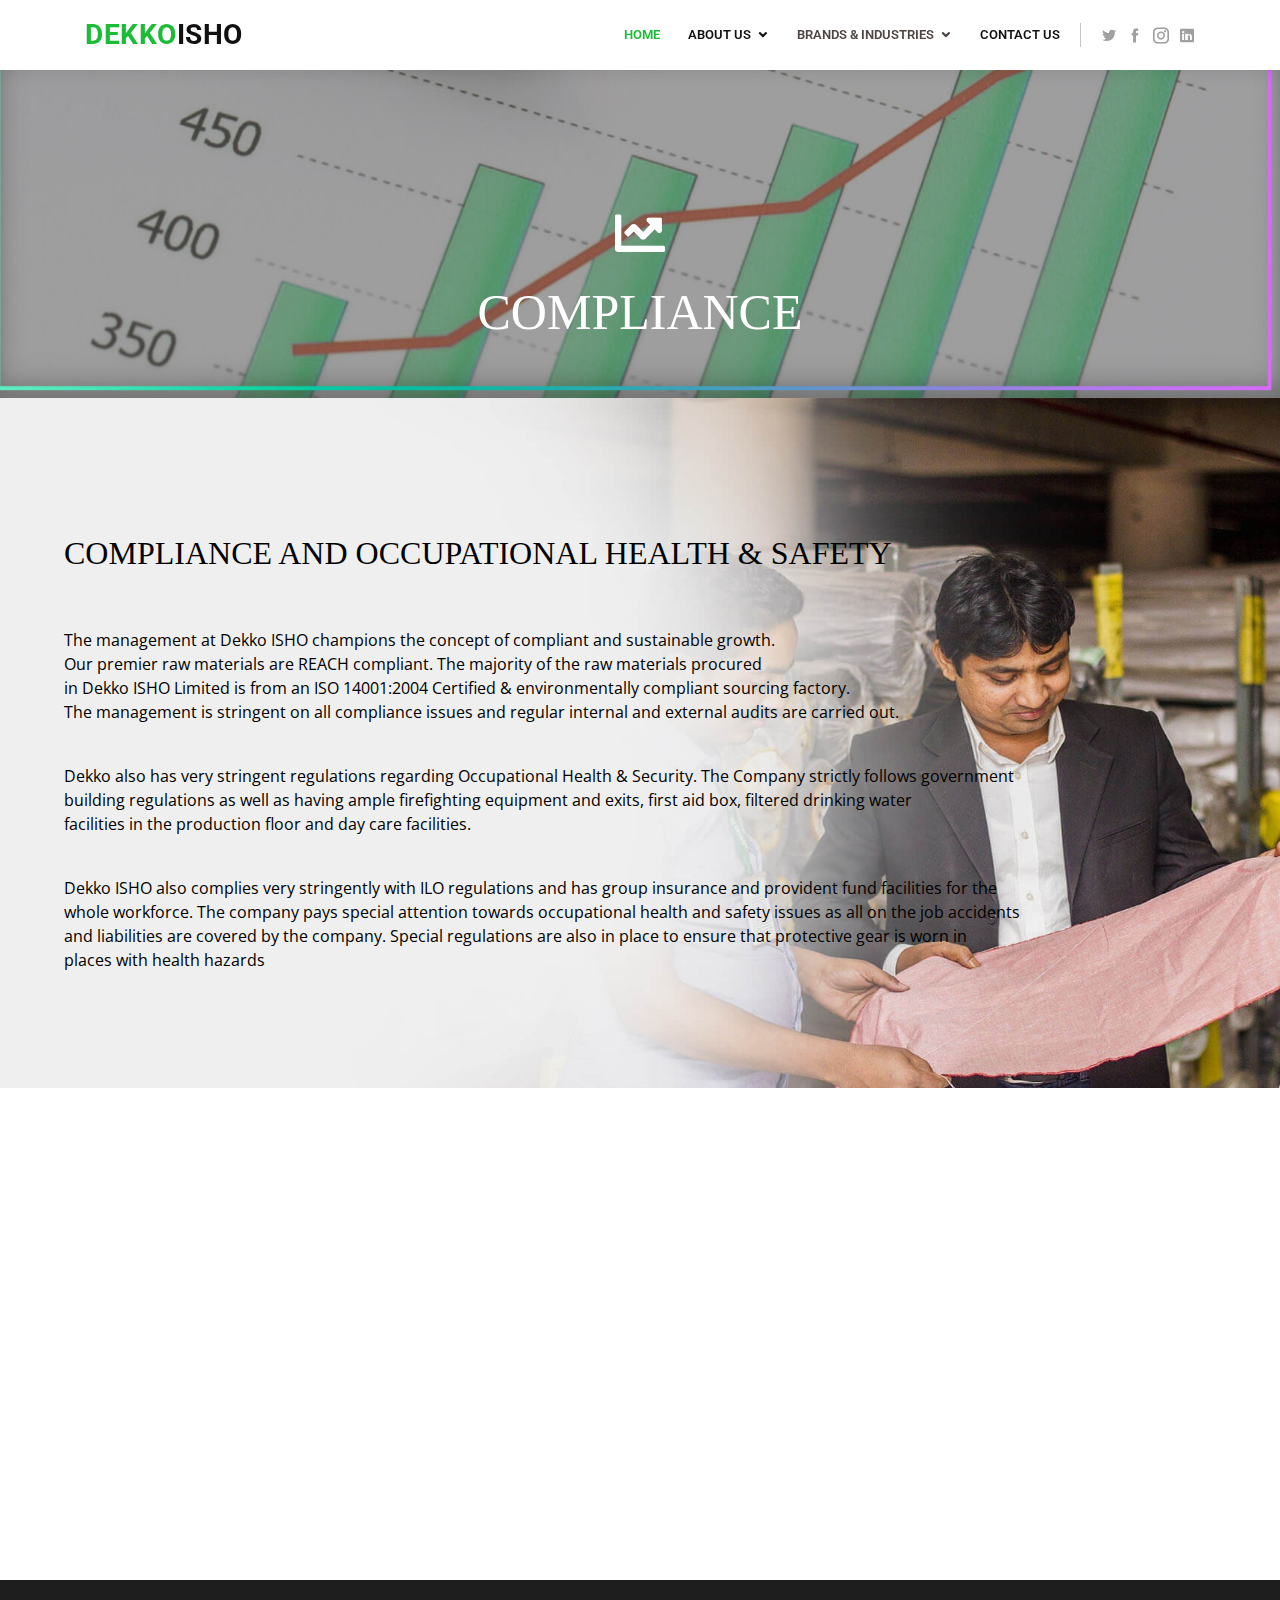
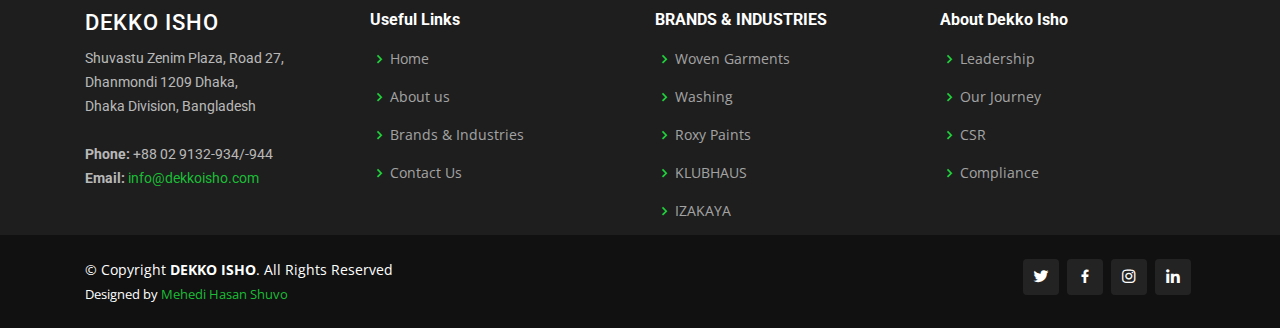
<file: compliance.html>
<!DOCTYPE html>
<html lang="en">

<head>
  <meta charset="UTF-8">
  <meta name="viewport" content="width=device-width, initial-scale=1.0">

  <title>COMPLIANCE - DEKKO ISHO</title>

  <!-- Favicons -->
  <link href="assets/img/dekko.jpg" rel="icon">

  <!-- Google Fonts -->
  <link
    href="https://fonts.googleapis.com/css?family=Open+Sans:300,300i,400,400i,600,600i,700,700i|Roboto:300,300i,400,400i,500,500i,600,600i,700,700i|Poppins:300,300i,400,400i,500,500i,600,600i,700,700i"
    rel="stylesheet">

  <!-- Vendor CSS Files -->
  <link href="assets/vendor/bootstrap/css/bootstrap.min.css" rel="stylesheet">
  <link href="assets/vendor/icofont/icofont.min.css" rel="stylesheet">
  <link href="assets/vendor/boxicons/css/boxicons.min.css" rel="stylesheet">
  <link href="assets/vendor/animate.css/animate.min.css" rel="stylesheet">
  <link href="assets/vendor/venobox/venobox.css" rel="stylesheet">
  <link href="assets/vendor/owl.carousel/assets/owl.carousel.min.css" rel="stylesheet">
  <link href="assets/vendor/aos/aos.css" rel="stylesheet">
  <link href="assets/vendor/remixicon/remixicon.css" rel="stylesheet">

  <!-- Template Main CSS File -->
  <link href="assets/css/style.css" rel="stylesheet">
  <link href="https://cdnjs.cloudflare.com/ajax/libs/font-awesome/5.15.1/css/all.min.css" rel="stylesheet">

</head>

<body>

  <!-- ======= Header ======= -->
  <header id="header" class="fixed-top">
    <div class="container d-flex align-items-center">

      <h1 class="logo mr-auto"><a href="index.html"><span>Dekko</span>Isho</a></h1>

      <nav class="nav-menu d-none d-lg-block">
        <ul>
          <li class="active"><a href="index.html">HOME</a></li>

          <li class="drop-down"><a href="">ABOUT US</a>
            <ul>
              <li class="drop-down"><a href="">ABOUT DEKKO ISHO</a>
                <ul>
                  <li><a href="leadership.html">LEADERSHIP</a></li>
                  <li><a href="journey.html">OUR JOURNEY</a></li>
                </ul>
              </li>
              <li><a href="csr.html">CSR</a></li>
              <li><a href="compliance.html">COMPLIANCE</a></li>
              <li><a href="clients.html">OUR CLIENTS</a>

              </li>
            </ul>
          </li>

          <li class="drop-down"><a hreaf="brands.html">BRANDS & INDUSTRIES</a>
            <ul>
              <li><a href="woven.html">WOVEN GARMENTS</a></li>
              <li><a href="washing.html">WASHING</a></li>
              <li><a href="https://roxypaints.com/" target="_blank">ROXY PAINTS</a></li>
              <li><a href="https://klubhaus.com.bd/" target="_blank">KLUBHAUS</a></li>
              <li><a href="https://izakaya.com.bd/" target="_blank">IZAKAYA</a></li>
            </ul>
          </li>
          <li><a href="contact.html">Contact US</a></li>

        </ul>
      </nav><!-- .nav-menu -->

      <div class="header-social-links">
        <a href="https://twitter.com/TheDekkogroup" target="_blank" class="twitter"><i class="icofont-twitter"></i></a>
        <a href="https://www.facebook.com/DekkoIsho" target="_blank" class="facebook"><i
            class="icofont-facebook"></i></a>
        <a href="https://www.instagram.com/dekkoisho.group/?hl=en" target="_blank" class="instagram"><i
            class="icofont-instagram"></i></a>
        <a href="https://bd.linkedin.com/company/dekkoisho" target="_blank" class="linkedin"><i
            class="icofont-linkedin"></i></i></a>
      </div>

    </div>
  </header><!-- End Header -->
  <!-- Compliance section starts here -->
  <div class="compliance sm-6">
    <img src="assets/img/compliance/comp.jpg" class="comp mt-5" alt="comp" style="width:100%;height:350px;opacity: 1;">
    <div class="centered">
      <i class="fas fa-chart-line" style="font-size:50px;"></i><br><br>
      <h1 style="font-size: 50px; font-family:Cambria, Cochin, Georgia, Times, 'Times New Roman', serif;">COMPLIANCE
      </h1>
    </div>
  </div>

  <div class="compliance-next">
    <img src="assets/img/compliance/comp2.jpg" class="comp" alt="comp" style="width:100%;height:690px;opacity: 1;">
    <div class="centered-2">
      <h2 style="font-family:Cambria, Cochin, Georgia, Times, 'Times New Roman', serif;">COMPLIANCE AND OCCUPATIONAL
        HEALTH & SAFETY</h2><br><br>
      <p>The management at Dekko ISHO champions the concept of compliant and sustainable growth.<br>
        Our premier raw materials are REACH compliant. The majority of the raw materials procured<br>
        in Dekko ISHO Limited is from an ISO 14001:2004 Certified & environmentally compliant sourcing factory.<br>
        The management is stringent on all compliance issues and regular internal and external audits are carried out.
      </p><br>
      <p>
        Dekko also has very stringent regulations regarding Occupational Health & Security. The Company strictly follows
        government<br>
        building regulations as well as having ample firefighting equipment and exits, first aid box, filtered drinking
        water<br>
        facilities in the production floor and day care facilities.
      </p><br>
      <p>
        Dekko ISHO also complies very stringently with ILO regulations and has group insurance and provident fund
        facilities for the <br>
        whole workforce. The company pays special attention towards occupational health and safety issues as all on the
        job accidents <br>
        and liabilities are covered by the company. Special regulations are also in place to ensure that protective gear
        is worn in <br>
        places with health hazards
      </p>
    </div>
  </div>

  <!-- ======= Compliance Certificate Section ======= -->
  <section id="comp" class="comp">
    <div class="container" data-aos="fade-up">

      <div class="section-title">
        <h2>COMPLIANCE CERTIFICATE</h2>
      </div>

      <div class="row no-gutters clients-wrap clearfix" data-aos="fade-up">

        <div class="col-lg-3 col-md-4 col-6">
          <div class="comp-logo">
            <img src="assets/img/compliance/compliance certificate/cc1.jpg" class="img-fluid" alt="">
          </div>
        </div>

        <div class="col-lg-3 col-md-4 col-6">
          <div class="comp-logo">
            <img src="assets/img/compliance/compliance certificate/cc2.jpg" class="img-fluid" alt="">
          </div>
        </div>

        <div class="col-lg-3 col-md-4 col-6">
          <div class="comp-logo">
            <img src="assets/img/compliance/compliance certificate/cc3.jpg" class="img-fluid" alt="">
          </div>
        </div>

        <div class="col-lg-3 col-md-4 col-6">
          <div class="comp-logo">
            <img src="assets/img/compliance/compliance certificate/cc4.png" class="img-fluid" alt="">
          </div>
        </div>

        <div class="col-lg-3 col-md-4 col-6">
          <div class="comp-logo">
            <img src="assets/img/compliance/compliance certificate/cc5.jpg" class="img-fluid" alt="">
          </div>
        </div>

        <div class="col-lg-3 col-md-4 col-6">
          <div class="comp-logo">
            <img src="assets/img/compliance/compliance certificate/cc6.png" class="img-fluid" alt="">
          </div>
        </div>

        <div class="col-lg-3 col-md-4 col-6">
          <div class="comp-logo">
            <img src="assets/img/compliance/compliance certificate/cc7.jpg" class="img-fluid" alt="">
          </div>
        </div>

        <div class="col-lg-3 col-md-4 col-6">
          <div class="comp-logo">
            <img src="assets/img/compliance/compliance certificate/cc8.png" class="img-fluid" alt="">
          </div>
        </div>

        <div class="col-lg-3 col-md-4 col-6">
          <div class="comp-logo">
            <img src="assets/img/compliance/compliance certificate/cc9.jpg" class="img-fluid" alt="">
          </div>
        </div>

        <div class="col-lg-3 col-md-4 col-6">
          <div class="comp-logo">
            <img src="assets/img/compliance/compliance certificate/cc10.jpg" class="img-fluid" alt="">
          </div>
        </div>

        <div class="col-lg-3 col-md-4 col-6">
          <div class="comp-logo">
            <img src="assets/img/compliance/compliance certificate/cc11.jpg" class="img-fluid" alt="">
          </div>
        </div>
      </div>

    </div>
  </section><br>
  <!-- End Our Clients Section -->

  <!-- ======= Footer ======= -->
  <footer id="footer">

    <div class="footer-top">
      <div class="container">
        <div class="row">

          <div class="col-lg-3 col-md-6 footer-contact">
            <h3>DEKKO ISHO</h3>
            <p>
              Shuvastu Zenim Plaza, Road 27, <br>
              Dhanmondi 1209 Dhaka,<br>
              Dhaka Division, Bangladesh <br><br>
              <strong>Phone:</strong> +88 02 9132-934/-944<br>
              <strong>Email:</strong> <a href="mailto:info@dekkoisho.com">info@dekkoisho.com</a><br>
            </p>
          </div>

          <div class="col-lg-3 col-md-6 footer-links">
            <h4>Useful Links</h4>
            <ul>
              <li><i class="bx bx-chevron-right"></i> <a href="index.html">Home</a></li>
              <li><i class="bx bx-chevron-right"></i> <a href="journey.html">About us</a></li>
              <li><i class="bx bx-chevron-right"></i> <a href="woven.html">Brands & Industries</a></li>
              <li><i class="bx bx-chevron-right"></i> <a href="contact.html">Contact Us</a></li>
            </ul>
          </div>

          <div class="col-lg-3 col-md-6 footer-links">
            <h4>BRANDS & INDUSTRIES</h4>
            <ul>
              <li><i class="bx bx-chevron-right"></i> <a href="woven.html">Woven Garments</a></li>
              <li><i class="bx bx-chevron-right"></i> <a href="washing.html">Washing</a></li>
              <li><i class="bx bx-chevron-right"></i> <a href="https://roxypaints.com/" target="_blank">Roxy Paints</a></li>
              <li><i class="bx bx-chevron-right"></i> <a href="https://klubhaus.com.bd/" target="_blank">KLUBHAUS</a></li>
              <li><i class="bx bx-chevron-right"></i> <a href="https://izakaya.com.bd/" target="_blank">IZAKAYA</a></li>
            </ul>
          </div>

          <div class="col-lg-3 col-md-6 footer-links">
            <h4>About Dekko Isho</h4>
            <ul>
              <li><i class="bx bx-chevron-right"></i> <a href="leadership.html">Leadership</a></li>
              <li><i class="bx bx-chevron-right"></i> <a href="journey.html">Our Journey</a></li>
              <li><i class="bx bx-chevron-right"></i> <a href="csr.html">CSR</a></li>
              <li><i class="bx bx-chevron-right"></i> <a href="compliance.html">Compliance</a></li>
            </ul>
          </div>

        </div>
      </div>
    </div>

    <div class="container d-md-flex py-4">

      <div class="mr-md-auto text-center text-md-left">
        <div class="copyright">
          &copy; Copyright <strong><span>DEKKO ISHO</span></strong>. All Rights Reserved
        </div>
        <div class="credits">
          Designed by <a href="https://github.com/Mhd-Shuvo">Mehedi Hasan Shuvo</a>
        </div>
      </div>
      <div class="social-links text-center text-md-right pt-3 pt-md-0">
        <a href="https://twitter.com/TheDekkogroup" target="_blank" class="twitter"><i class="bx bxl-twitter"></i></a>
        <a href="https://www.facebook.com/DekkoIsho" target="_blank" class="facebook"><i
            class="bx bxl-facebook"></i></a>
        <a href="https://www.instagram.com/dekkoisho.group/?hl=en" target="_blank" class="instagram"><i
            class="bx bxl-instagram"></i></a>
        <a href="https://bd.linkedin.com/company/dekkoisho" target="_blank" class="linkedin"><i
            class="bx bxl-linkedin"></i></a>
      </div>
    </div>
  </footer><!-- End Footer -->

  <a href="#" class="back-to-top"><i class="icofont-simple-up"></i></a>

  <!-- Vendor JS Files -->
  <script src="assets/vendor/jquery/jquery.min.js"></script>
  <script src="assets/vendor/bootstrap/js/bootstrap.bundle.min.js"></script>
  <script src="assets/vendor/jquery.easing/jquery.easing.min.js"></script>
  <script src="assets/vendor/php-email-form/validate.js"></script>
  <script src="assets/vendor/jquery-sticky/jquery.sticky.js"></script>
  <script src="assets/vendor/isotope-layout/isotope.pkgd.min.js"></script>
  <script src="assets/vendor/venobox/venobox.min.js"></script>
  <script src="assets/vendor/waypoints/jquery.waypoints.min.js"></script>
  <script src="assets/vendor/owl.carousel/owl.carousel.min.js"></script>
  <script src="assets/vendor/aos/aos.js"></script>

  <!-- Template Main JS File -->
  <script src="assets/js/main.js"></script>

</body>

</html>
</file>
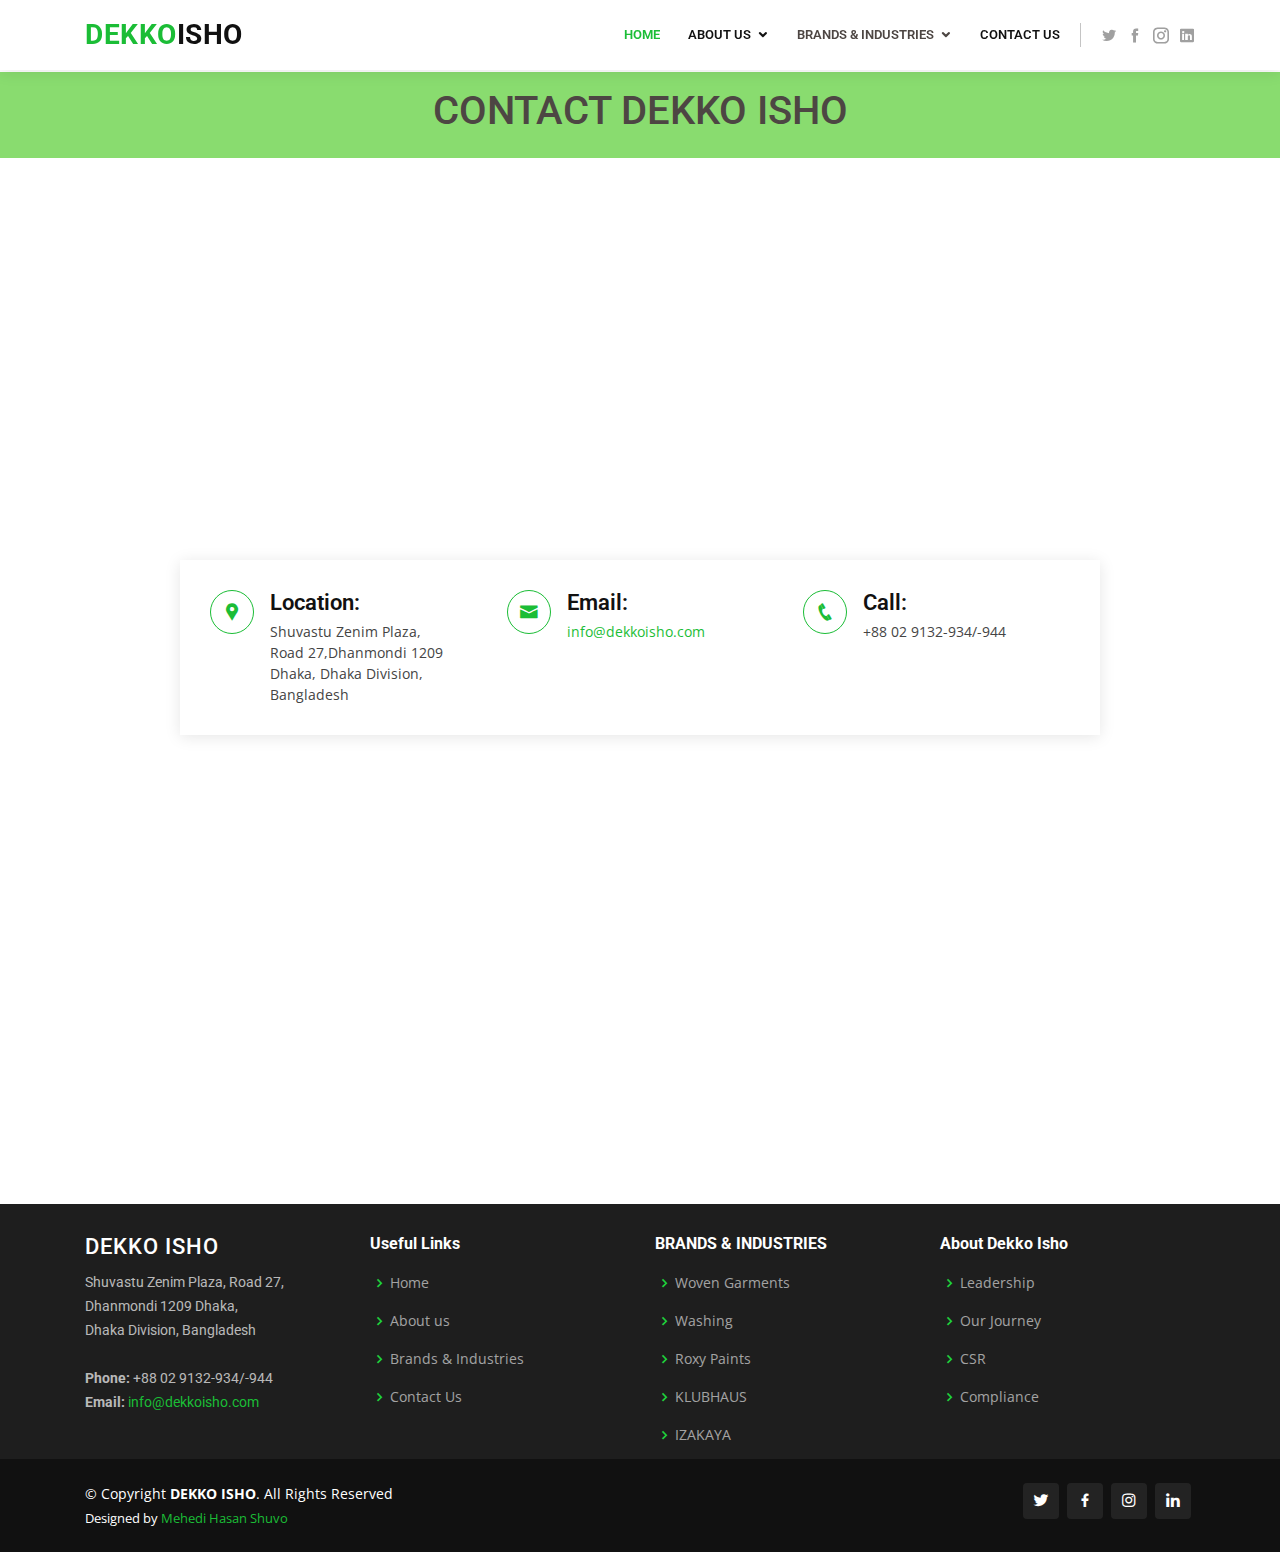
<file: contact.html>
<!DOCTYPE html>
<html lang="en">

<head>
  <meta charset="utf-8">
  <meta content="width=device-width, initial-scale=1.0" name="viewport">

  <title>CONTACT US - DEKKO ISHO</title>
  <meta content="" name="description">
  <meta content="" name="keywords">

  <!-- Favicons -->
  <link href="assets/img/dekko.jpg" rel="icon">

  <!-- Google Fonts -->
  <link
    href="https://fonts.googleapis.com/css?family=Open+Sans:300,300i,400,400i,600,600i,700,700i|Roboto:300,300i,400,400i,500,500i,600,600i,700,700i|Poppins:300,300i,400,400i,500,500i,600,600i,700,700i"
    rel="stylesheet">

  <!-- Vendor CSS Files -->
  <link href="assets/vendor/bootstrap/css/bootstrap.min.css" rel="stylesheet">
  <link href="assets/vendor/icofont/icofont.min.css" rel="stylesheet">
  <link href="assets/vendor/boxicons/css/boxicons.min.css" rel="stylesheet">
  <link href="assets/vendor/animate.css/animate.min.css" rel="stylesheet">
  <link href="assets/vendor/venobox/venobox.css" rel="stylesheet">
  <link href="assets/vendor/owl.carousel/assets/owl.carousel.min.css" rel="stylesheet">
  <link href="assets/vendor/aos/aos.css" rel="stylesheet">
  <link href="assets/vendor/remixicon/remixicon.css" rel="stylesheet">

  <!-- Template Main CSS File -->
  <link href="assets/css/style.css" rel="stylesheet">

  <!-- =======================================================
  * Template Name: Company - v2.2.0
  * Template URL: https://bootstrapmade.com/company-free-html-bootstrap-template/
  * Author: BootstrapMade.com
  * License: https://bootstrapmade.com/license/
  ======================================================== -->
</head>

<body>

  <!-- ======= Header ======= -->
  <header id="header" class="fixed-top">
    <div class="container d-flex align-items-center">

      <h1 class="logo mr-auto"><a href="index.html"><span>Dekko</span>Isho</a></h1>

      <nav class="nav-menu d-none d-lg-block">
        <ul>
          <li class="active"><a href="index.html">HOME</a></li>

          <li class="drop-down"><a href="">ABOUT US</a>
            <ul>
              <li class="drop-down"><a href="">ABOUT DEKKO ISHO</a>
                <ul>
                  <li><a href="leadership.html">LEADERSHIP</a></li>
                  <li><a href="journey.html">OUR JOURNEY</a></li>
                </ul>
              </li>
              <li><a href="csr.html">CSR</a></li>
              <li><a href="compliance.html">COMPLIANCE</a></li>
              <li><a href="clients.html">OUR CLIENTS</a>

              </li>
            </ul>
          </li>

          <li class="drop-down"><a hreaf="brands.html">BRANDS & INDUSTRIES</a>
            <ul>
              <li><a href="woven.html">WOVEN GARMENTS</a></li>
              <li><a href="washing.html">WASHING</a></li>
              <li><a href="https://roxypaints.com/" target="_blank">ROXY PAINTS</a></li>
              <li><a href="https://klubhaus.com.bd/" target="_blank">KLUBHAUS</a></li>
              <li><a href="https://izakaya.com.bd/" target="_blank">IZAKAYA</a></li>
            </ul>
          </li>
          <li><a href="contact.html">Contact US</a></li>

        </ul>
      </nav><!-- .nav-menu -->

      <div class="header-social-links">
        <a href="https://twitter.com/TheDekkogroup" target="_blank" class="twitter"><i class="icofont-twitter"></i></a>
        <a href="https://www.facebook.com/DekkoIsho" target="_blank" class="facebook"><i
            class="icofont-facebook"></i></a>
        <a href="https://www.instagram.com/dekkoisho.group/?hl=en" target="_blank" class="instagram"><i
            class="icofont-instagram"></i></a>
        <a href="https://bd.linkedin.com/company/dekkoisho" target="_blank" class="linkedin"><i
            class="icofont-linkedin"></i></i></a>
      </div>

    </div>
  </header><!-- End Header -->

  <main id="main">

    <!-- ======= Breadcrumbs ======= -->
    <section id="breadcrumbs" class="breadcrumbs">
      <div class="container">

        <div class="d-flex justify-content-center align-items-center">
          <h1>CONTACT DEKKO ISHO</h1>
        </div>
      </div>
    </section><!-- End Breadcrumbs -->

    <!-- ======= Contact Section ======= -->
    <div class="map-section mt-3 px-5">
      <!-- <iframe style="border:0; width: 100%; height: 350px;" src="https://www.google.com/maps/embed?pb=!1m14!1m8!1m3!1d12097.433213460943!2d-74.0062269!3d40.7101282!3m2!1i1024!2i768!4f13.1!3m3!1m2!1s0x0%3A0xb89d1fe6bc499443!2sDowntown+Conference+Center!5e0!3m2!1smk!2sbg!4v1539943755621" frameborder="0" allowfullscreen></iframe> -->
      <iframe
        src="https://www.google.com/maps/embed?pb=!1m18!1m12!1m3!1d3651.840698091275!2d90.36854091445589!3d23.753059494592737!2m3!1f0!2f0!3f0!3m2!1i1024!2i768!4f13.1!3m3!1m2!1s0x3755bf522ff5d19b%3A0x2174bd512da0b62c!2sSuvastu%20Zenim%20Plaza%2C%20House%23%20312%2C%20Rd%20No.%2027%2C%20Dhaka%201209!5e0!3m2!1sen!2sbd!4v1609739114181!5m2!1sen!2sbd"
        width="100%" height="350px" frameborder="0" style="border:0;" allowfullscreen="" aria-hidden="false"
        tabindex="0"></iframe>
    </div>

    <section id="contact" class="contact">
      <div class="container">

        <div class="row justify-content-center" data-aos="fade-up">

          <div class="col-lg-10">

            <div class="info-wrap">
              <div class="row">
                <div class="col-lg-4 info">
                  <i class="icofont-google-map"></i>
                  <h4>Location:</h4>
                  <p>Shuvastu Zenim Plaza,
                    <br>Road 27,Dhanmondi 1209 Dhaka,
                    Dhaka Division, Bangladesh
                  </p>
                </div>

                <div class="col-lg-4 info mt-4 mt-lg-0">
                  <i class="icofont-envelope"></i>
                  <h4>Email:</h4>
                  <p><a href="mailto:info@dekkoisho.com">info@dekkoisho.com</a></p>
                </div>

                <div class="col-lg-4 info mt-4 mt-lg-0">
                  <i class="icofont-phone"></i>
                  <h4>Call:</h4>
                  <p>+88 02 9132-934/-944</p>
                </div>
              </div>
            </div>

          </div>

        </div>

        <div class="row mt-5 justify-content-center" data-aos="fade-up">
          <div class="col-lg-10">
            <form action="forms/contact.php" method="post" role="form" class="php-email-form">
              <div class="form-row">
                <div class="col-md-6 form-group">
                  <input type="text" name="name" class="form-control" id="name" placeholder="Your Name"
                    data-rule="minlen:4" data-msg="Please enter at least 4 chars" />
                  <div class="validate"></div>
                </div>
                <div class="col-md-6 form-group">
                  <input type="email" class="form-control" name="email" id="email" placeholder="Your Email"
                    data-rule="email" data-msg="Please enter a valid email" />
                  <div class="validate"></div>
                </div>
              </div>
              <div class="form-group">
                <input type="text" class="form-control" name="subject" id="subject" placeholder="Subject"
                  data-rule="minlen:4" data-msg="Please enter at least 8 chars of subject" />
                <div class="validate"></div>
              </div>
              <div class="form-group">
                <textarea class="form-control" name="message" rows="5" data-rule="required"
                  data-msg="Please write something for us" placeholder="Message"></textarea>
                <div class="validate"></div>
              </div>
              <div class="mb-3">
                <div class="loading">Loading</div>
                <div class="error-message"></div>
                <div class="sent-message">Your message has been sent. Thank you!</div>
              </div>
              <div class="text-center"><button type="submit">Send Message</button></div>
            </form>
          </div>

        </div>

      </div>
    </section><!-- End Contact Section -->

  </main><!-- End #main -->

  <!-- ======= Footer ======= -->
  <footer id="footer">

    <div class="footer-top">
      <div class="container">
        <div class="row">

          <div class="col-lg-3 col-md-6 footer-contact">
            <h3>DEKKO ISHO</h3>
            <p>
              Shuvastu Zenim Plaza, Road 27, <br>
              Dhanmondi 1209 Dhaka,<br>
              Dhaka Division, Bangladesh <br><br>
              <strong>Phone:</strong> +88 02 9132-934/-944<br>
              <strong>Email:</strong> <a href="mailto:info@dekkoisho.com">info@dekkoisho.com</a><br>
            </p>
          </div>

          <div class="col-lg-3 col-md-6 footer-links">
            <h4>Useful Links</h4>
            <ul>
              <li><i class="bx bx-chevron-right"></i> <a href="index.html">Home</a></li>
              <li><i class="bx bx-chevron-right"></i> <a href="journey.html">About us</a></li>
              <li><i class="bx bx-chevron-right"></i> <a href="woven.html">Brands & Industries</a></li>
              <li><i class="bx bx-chevron-right"></i> <a href="contact.html">Contact Us</a></li>
            </ul>
          </div>

          <div class="col-lg-3 col-md-6 footer-links">
            <h4>BRANDS & INDUSTRIES</h4>
            <ul>
              <li><i class="bx bx-chevron-right"></i> <a href="woven.html">Woven Garments</a></li>
              <li><i class="bx bx-chevron-right"></i> <a href="washing.html">Washing</a></li>
              <li><i class="bx bx-chevron-right"></i> <a href="https://roxypaints.com/" target="_blank">Roxy Paints</a></li>
              <li><i class="bx bx-chevron-right"></i> <a href="https://klubhaus.com.bd/" target="_blank">KLUBHAUS</a></li>
              <li><i class="bx bx-chevron-right"></i> <a href="https://izakaya.com.bd/" target="_blank">IZAKAYA</a></li>
            </ul>
          </div>

          <div class="col-lg-3 col-md-6 footer-links">
            <h4>About Dekko Isho</h4>
            <ul>
              <li><i class="bx bx-chevron-right"></i> <a href="leadership.html">Leadership</a></li>
              <li><i class="bx bx-chevron-right"></i> <a href="journey.html">Our Journey</a></li>
              <li><i class="bx bx-chevron-right"></i> <a href="csr.html">CSR</a></li>
              <li><i class="bx bx-chevron-right"></i> <a href="compliance.html">Compliance</a></li>
            </ul>
          </div>

        </div>
      </div>
    </div>

    <div class="container d-md-flex py-4">

      <div class="mr-md-auto text-center text-md-left">
        <div class="copyright">
          &copy; Copyright <strong><span>DEKKO ISHO</span></strong>. All Rights Reserved
        </div>
        <div class="credits">
          Designed by <a href="https://github.com/Mhd-Shuvo">Mehedi Hasan Shuvo</a>
        </div>
      </div>
      <div class="social-links text-center text-md-right pt-3 pt-md-0">
        <a href="https://twitter.com/TheDekkogroup" target="_blank" class="twitter"><i class="bx bxl-twitter"></i></a>
        <a href="https://www.facebook.com/DekkoIsho" target="_blank" class="facebook"><i
            class="bx bxl-facebook"></i></a>
        <a href="https://www.instagram.com/dekkoisho.group/?hl=en" target="_blank" class="instagram"><i
            class="bx bxl-instagram"></i></a>
        <a href="https://bd.linkedin.com/company/dekkoisho" target="_blank" class="linkedin"><i
            class="bx bxl-linkedin"></i></a>
      </div>
    </div>
  </footer><!-- End Footer -->

  <a href="#" class="back-to-top"><i class="icofont-simple-up"></i></a>

  <!-- Vendor JS Files -->
  <script src="assets/vendor/jquery/jquery.min.js"></script>
  <script src="assets/vendor/bootstrap/js/bootstrap.bundle.min.js"></script>
  <script src="assets/vendor/jquery.easing/jquery.easing.min.js"></script>
  <script src="assets/vendor/php-email-form/validate.js"></script>
  <script src="assets/vendor/jquery-sticky/jquery.sticky.js"></script>
  <script src="assets/vendor/isotope-layout/isotope.pkgd.min.js"></script>
  <script src="assets/vendor/venobox/venobox.min.js"></script>
  <script src="assets/vendor/waypoints/jquery.waypoints.min.js"></script>
  <script src="assets/vendor/owl.carousel/owl.carousel.min.js"></script>
  <script src="assets/vendor/aos/aos.js"></script>

  <!-- Template Main JS File -->
  <script src="assets/js/main.js"></script>

</body>

</html>
</file>
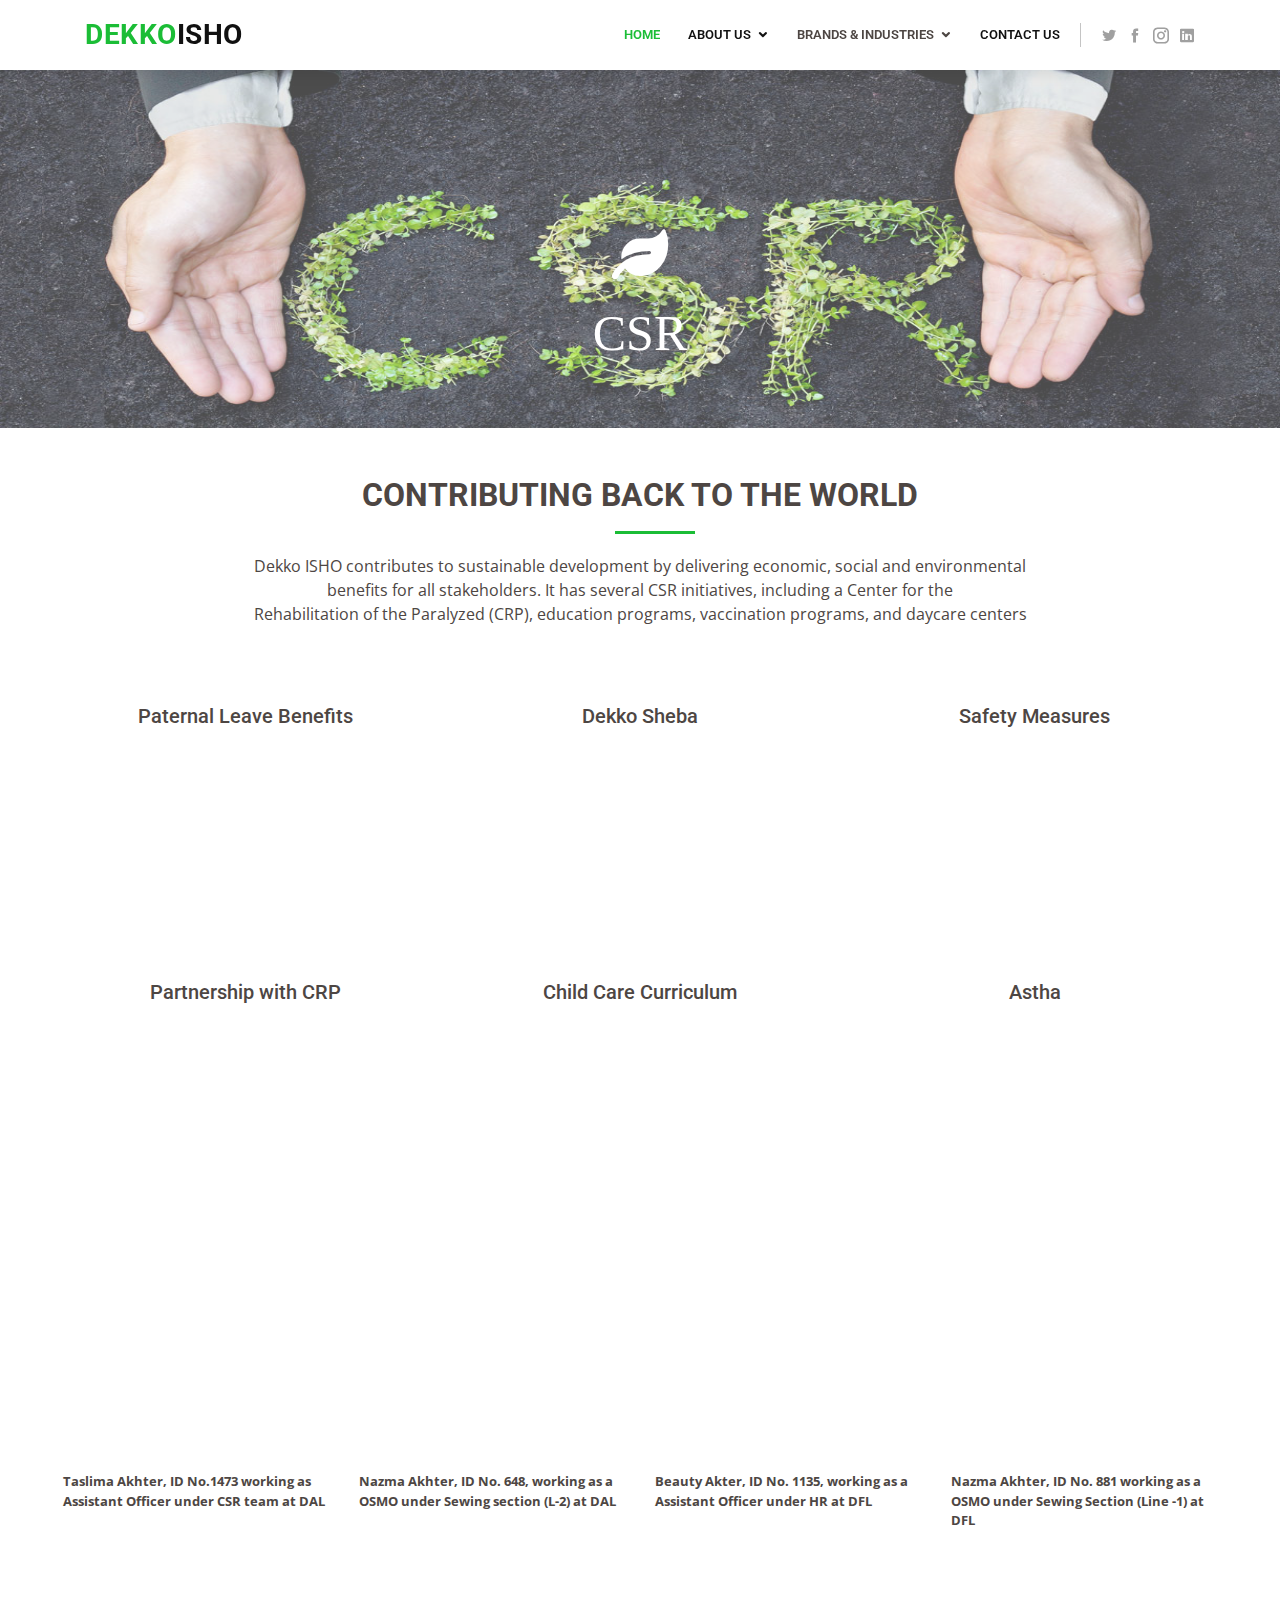
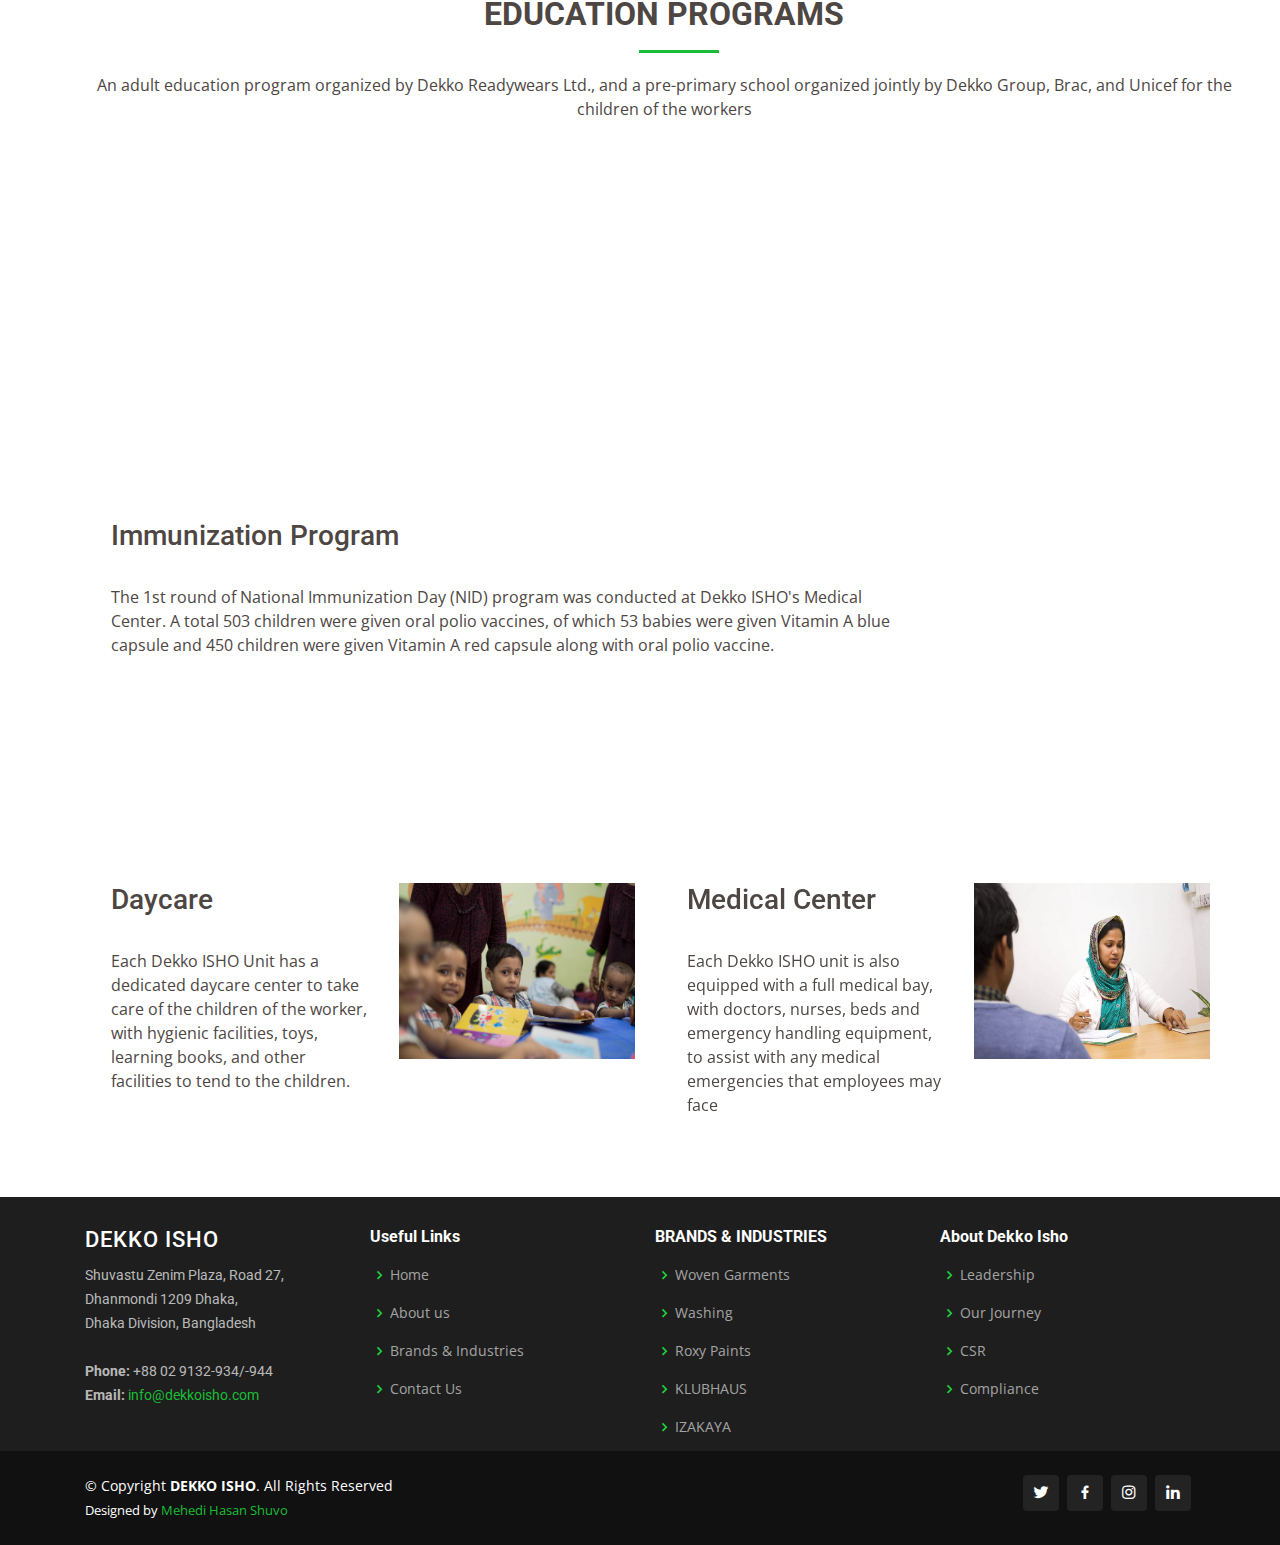
<file: csr.html>
<!DOCTYPE html>
<html lang="en">

<head>
    <meta charset="UTF-8">
    <meta name="viewport" content="width=device-width, initial-scale=1.0">

    <title>CSR - DEKKO ISHO</title>

    <!-- Favicons -->
    <link href="assets/img/dekko.jpg" rel="icon">

    <!-- Google Fonts -->
    <link
        href="https://fonts.googleapis.com/css?family=Open+Sans:300,300i,400,400i,600,600i,700,700i|Roboto:300,300i,400,400i,500,500i,600,600i,700,700i|Poppins:300,300i,400,400i,500,500i,600,600i,700,700i"
        rel="stylesheet">

    <!-- Vendor CSS Files -->
    <link href="assets/vendor/bootstrap/css/bootstrap.min.css" rel="stylesheet">
    <link href="assets/vendor/icofont/icofont.min.css" rel="stylesheet">
    <link href="assets/vendor/boxicons/css/boxicons.min.css" rel="stylesheet">
    <link href="assets/vendor/animate.css/animate.min.css" rel="stylesheet">
    <link href="assets/vendor/venobox/venobox.css" rel="stylesheet">
    <link href="assets/vendor/owl.carousel/assets/owl.carousel.min.css" rel="stylesheet">
    <link href="assets/vendor/aos/aos.css" rel="stylesheet">
    <link href="assets/vendor/remixicon/remixicon.css" rel="stylesheet">

    <!-- Template Main CSS File -->
    <link href="assets/css/style.css" rel="stylesheet">
    <link href="https://cdnjs.cloudflare.com/ajax/libs/font-awesome/5.15.1/css/all.min.css" rel="stylesheet">

</head>

<body>

  <!-- ======= Header ======= -->
  <header id="header" class="fixed-top">
    <div class="container d-flex align-items-center">

      <h1 class="logo mr-auto"><a href="index.html"><span>Dekko</span>Isho</a></h1>

      <nav class="nav-menu d-none d-lg-block">
        <ul>
          <li class="active"><a href="index.html">HOME</a></li>

          <li class="drop-down"><a href="">ABOUT US</a>
            <ul>
              <li class="drop-down"><a href="">ABOUT DEKKO ISHO</a>
                <ul>
                  <li><a href="leadership.html">LEADERSHIP</a></li>
                  <li><a href="journey.html">OUR JOURNEY</a></li>
                </ul>
              </li>
              <li><a href="csr.html">CSR</a></li>
              <li><a href="compliance.html">COMPLIANCE</a></li>
              <li><a href="clients.html">OUR CLIENTS</a>

              </li>
            </ul>
          </li>

          <li class="drop-down"><a hreaf="brands.html">BRANDS & INDUSTRIES</a>
            <ul>
              <li><a href="woven.html">WOVEN GARMENTS</a></li>
              <li><a href="washing.html">WASHING</a></li>
              <li><a href="https://roxypaints.com/" target="_blank">ROXY PAINTS</a></li>
              <li><a href="https://klubhaus.com.bd/" target="_blank">KLUBHAUS</a></li>
              <li><a href="https://izakaya.com.bd/" target="_blank">IZAKAYA</a></li>
            </ul>
          </li>
          <li><a href="contact.html">Contact US</a></li>

        </ul>
      </nav><!-- .nav-menu -->

      <div class="header-social-links">
        <a href="https://twitter.com/TheDekkogroup" target="_blank" class="twitter"><i class="icofont-twitter"></i></a>
        <a href="https://www.facebook.com/DekkoIsho" target="_blank" class="facebook"><i
            class="icofont-facebook"></i></a>
        <a href="https://www.instagram.com/dekkoisho.group/?hl=en" target="_blank" class="instagram"><i
            class="icofont-instagram"></i></a>
        <a href="https://bd.linkedin.com/company/dekkoisho" target="_blank" class="linkedin"><i
            class="icofont-linkedin"></i></i></a>
      </div>

    </div>
  </header><!-- End Header -->

    <!-- CSR section starts here -->
    <div class="compliance">
        <img src="assets/img/CSR Section/csr2.jpg" class="img-fluid mt-5" alt="comp"
            style="width:100%;height:380px;opacity: 0.7;">
        <div class="centered">
            <i class="fas fa-leaf" style="font-size:50px;"></i><br><br>
            <h1 style="font-size: 50px; font-family:Cambria, Cochin, Georgia, Times, 'Times New Roman', serif;">CSR</h1>
        </div>
    </div>
    <div class="section-title mt-5">
        <h2>CONTRIBUTING BACK TO THE WORLD</h2>
        <p>Dekko ISHO contributes to sustainable development by delivering economic, social and environmental <br>
            benefits for all stakeholders. It has several CSR initiatives, including a Center for the <br>
            Rehabilitation of the Paralyzed (CRP), education programs, vaccination programs, and daycare centers</p>
    </div>
    <div class="row m-5 justify-content-center">
        <div class="col-lg-4 col-md-6 col-sm-6">
            <h5 style="text-align: center;">Paternal Leave Benefits </h5>
            <iframe width="338" height="190" src="https://www.youtube.com/embed/ygJBhe8yIY0" frameborder="0"
                allow="accelerometer; autoplay; clipboard-write; encrypted-media; gyroscope; picture-in-picture"
                allowfullscreen></iframe>
        </div>
        <div class="col-lg-4 col-md-6 col-sm-6">
            <h5 style="text-align: center;">Dekko Sheba </h5>
            <iframe width="338" height="190" src="https://www.youtube.com/embed/n4NEh4_M3X8" frameborder="0"
                allow="accelerometer; autoplay; clipboard-write; encrypted-media; gyroscope; picture-in-picture"
                allowfullscreen></iframe>
        </div>
        <div class="col-lg-4 col-md-6 col-sm-6">
            <h5 style="text-align: center;">Safety Measures </h5>
            <iframe width="340" height="190" src="https://www.youtube.com/embed/G5Q7xQeDBIY" frameborder="0"
                allow="accelerometer; autoplay; clipboard-write; encrypted-media; gyroscope; picture-in-picture"
                allowfullscreen></iframe>
        </div>
    </div>
    <div class="row m-5 justify-content-center">
        <div class="col-lg-4 col-md-6 col-sm-6">
            <h5 style="text-align:center;">Partnership with CRP </h5>
            <iframe width="340" height="190" src="https://www.youtube.com/embed/sqs6i73VkNQ" frameborder="0"
                allow="accelerometer; autoplay; clipboard-write; encrypted-media; gyroscope; picture-in-picture"
                allowfullscreen></iframe>
        </div>
        <div class="col-lg-4 col-md-6 col-sm-6">
            <h5 style="text-align: center;">Child Care Curriculum </h5>
            <iframe width="340" height="190" src="https://www.youtube.com/embed/gwdAlBSJyF8" frameborder="0"
                allow="accelerometer; autoplay; clipboard-write; encrypted-media; gyroscope; picture-in-picture"
                allowfullscreen></iframe>
        </div>
        <div class="col-lg-4 col-md-6 col-sm-6">
            <h5 style="text-align: center;">Astha</h5>
            <iframe width="340" height="190" src="https://www.youtube.com/embed/fIxTSEuc-4s" frameborder="0"
                allow="accelerometer; autoplay; clipboard-write; encrypted-media; gyroscope; picture-in-picture"
                allowfullscreen></iframe>
        </div>
    </div>
    <div class="row m-5 pt-3">
        <div class="col-lg-3">
            <img src="assets/img/CSR Section/CRP-1.jpg" class="csr-img" data-aos="zoom-in" alt=""><br><br>
            <p style="font-size: 13px;"><strong>Taslima Akhter, ID No.1473 working as Assistant Officer under CSR team
                    at DAL</strong> </p>
        </div>
        <div class="col-lg-3">
            <img src="assets/img/CSR Section/CRP-2.jpg" class="csr-img" data-aos="zoom-in" alt=""><br><br>
            <p style="font-size: 13px;"><strong>Nazma Akhter, ID No. 648, working as a OSMO under Sewing section (L-2)
                    at DAL</strong> </p>
        </div>
        <div class="col-lg-3">
            <img src="assets/img/CSR Section/CRP-3.jpg" class="csr-img" data-aos="zoom-in" alt=""><br><br>
            <p style="font-size: 13px;"><strong>Beauty Akter, ID No. 1135, working as a Assistant Officer under HR at
                    DFL</strong></p>
        </div>
        <div class="col-lg-3">
            <img src="assets/img/CSR Section/CRP-4.jpg" class="csr-img" data-aos="zoom-in" alt=""><br><br>
            <p style="font-size: 13px;"><strong>Nazma Akhter, ID No. 881 working as a OSMO under Sewing Section (Line
                    -1) at DFL</strong> </p>
        </div>

        <div class="section-title mt-5 ml-5">
            <h2>Education Programs</h2>
            <p>An adult education program organized by Dekko Readywears Ltd., and a pre-primary school organized jointly
                by Dekko Group,
                Brac, and Unicef for the children of the workers</p>
        </div>
        <div class="row m-5">
            <div class="col-lg-3">
                <img src="assets/img/CSR Section/Ed-1.jpg" class="csr-img" data-aos="fade-up" alt=""><br><br>
            </div>
            <div class="col-lg-3">
                <img src="assets/img/CSR Section/Ed-2.jpg" class="csr-img" data-aos="fade-up" alt=""><br><br>
            </div>
            <div class="col-lg-3">
                <img src="assets/img/CSR Section/Ed-3.jpg" class="csr-img" data-aos="fade-up" alt=""><br><br>
            </div>
            <div class="col-lg-3">
                <img src="assets/img/CSR Section/Ed-4.jpeg" class="csr-img" data-aos="fade-up" alt=""><br><br>
            </div>
        </div>
        <div class="row m-5">
            <div class="col-lg-9"><br>
                <h5 style="font-size: 28px;">Immunization Program</h5><br>
                <p>The 1st round of National Immunization Day (NID) program was conducted at Dekko ISHO's Medical
                    Center.
                    A total 503 children were given
                    oral polio vaccines, of which 53 babies were given Vitamin A blue capsule and 450 children were
                    given Vitamin A red capsule along with
                    oral polio vaccine.
                </p>
            </div>
            <div class="col-lg-3">
                <img src="assets/img/CSR Section/Immunization.jpg" data-aos="fade-up" alt="" height="300px"><br><br>
            </div>
        </div>
        <div class="row mt-3 mb-3 ml-5">
            <div class="col-3">
                <h5 style="font-size: 28px;">Daycare</h5><br>
                <p>Each Dekko ISHO Unit has a dedicated daycare center to take care of the children of the worker, with
                    hygienic facilities,
                    toys, learning books, and other facilities to tend to the children.</p>
            </div>
            <div class="col-3">
                <img src="assets/img/CSR Section/Daycare.jpg" class="csr-img" alt="">
            </div>
            <div class="col-3">
                <h5 style="font-size: 28px;">Medical Center</h5><br>
                <p>Each Dekko ISHO unit is also equipped with a full medical bay, with doctors, nurses, beds and
                    emergency handling equipment,
                    to assist with any medical emergencies that employees may face
                </p>
            </div>
            <div class="col-3">
                <img src="assets/img/CSR Section/Medical Center.jpg" class="csr-img" alt="">
            </div>
        </div>
    </div>

  <!-- ======= Footer ======= -->
  <footer id="footer">

    <div class="footer-top">
      <div class="container">
        <div class="row">

          <div class="col-lg-3 col-md-6 footer-contact">
            <h3>DEKKO ISHO</h3>
            <p>
              Shuvastu Zenim Plaza, Road 27, <br>
              Dhanmondi 1209 Dhaka,<br>
              Dhaka Division, Bangladesh <br><br>
              <strong>Phone:</strong> +88 02 9132-934/-944<br>
              <strong>Email:</strong> <a href="mailto:info@dekkoisho.com">info@dekkoisho.com</a><br>
            </p>
          </div>

          <div class="col-lg-3 col-md-6 footer-links">
            <h4>Useful Links</h4>
            <ul>
              <li><i class="bx bx-chevron-right"></i> <a href="index.html">Home</a></li>
              <li><i class="bx bx-chevron-right"></i> <a href="journey.html">About us</a></li>
              <li><i class="bx bx-chevron-right"></i> <a href="woven.html">Brands & Industries</a></li>
              <li><i class="bx bx-chevron-right"></i> <a href="contact.html">Contact Us</a></li>
            </ul>
          </div>

          <div class="col-lg-3 col-md-6 footer-links">
            <h4>BRANDS & INDUSTRIES</h4>
            <ul>
              <li><i class="bx bx-chevron-right"></i> <a href="woven.html">Woven Garments</a></li>
              <li><i class="bx bx-chevron-right"></i> <a href="washing.html">Washing</a></li>
              <li><i class="bx bx-chevron-right"></i> <a href="https://roxypaints.com/" target="_blank">Roxy Paints</a></li>
              <li><i class="bx bx-chevron-right"></i> <a href="https://klubhaus.com.bd/" target="_blank">KLUBHAUS</a></li>
              <li><i class="bx bx-chevron-right"></i> <a href="https://izakaya.com.bd/" target="_blank">IZAKAYA</a></li>
            </ul>
          </div>

          <div class="col-lg-3 col-md-6 footer-links">
            <h4>About Dekko Isho</h4>
            <ul>
              <li><i class="bx bx-chevron-right"></i> <a href="leadership.html">Leadership</a></li>
              <li><i class="bx bx-chevron-right"></i> <a href="journey.html">Our Journey</a></li>
              <li><i class="bx bx-chevron-right"></i> <a href="csr.html">CSR</a></li>
              <li><i class="bx bx-chevron-right"></i> <a href="compliance.html">Compliance</a></li>
            </ul>
          </div>

        </div>
      </div>
    </div>

    <div class="container d-md-flex py-4">

      <div class="mr-md-auto text-center text-md-left">
        <div class="copyright">
          &copy; Copyright <strong><span>DEKKO ISHO</span></strong>. All Rights Reserved
        </div>
        <div class="credits">
          Designed by <a href="https://github.com/Mhd-Shuvo">Mehedi Hasan Shuvo</a>
        </div>
      </div>
      <div class="social-links text-center text-md-right pt-3 pt-md-0">
        <a href="https://twitter.com/TheDekkogroup" target="_blank" class="twitter"><i class="bx bxl-twitter"></i></a>
        <a href="https://www.facebook.com/DekkoIsho" target="_blank" class="facebook"><i
            class="bx bxl-facebook"></i></a>
        <a href="https://www.instagram.com/dekkoisho.group/?hl=en" target="_blank" class="instagram"><i
            class="bx bxl-instagram"></i></a>
        <a href="https://bd.linkedin.com/company/dekkoisho" target="_blank" class="linkedin"><i
            class="bx bxl-linkedin"></i></a>
      </div>
    </div>
  </footer><!-- End Footer -->

  <a href="#" class="back-to-top"><i class="icofont-simple-up"></i></a>

    <!-- Vendor JS Files -->
    <script src="assets/vendor/jquery/jquery.min.js"></script>
    <script src="assets/vendor/bootstrap/js/bootstrap.bundle.min.js"></script>
    <script src="assets/vendor/jquery.easing/jquery.easing.min.js"></script>
    <script src="assets/vendor/php-email-form/validate.js"></script>
    <script src="assets/vendor/jquery-sticky/jquery.sticky.js"></script>
    <script src="assets/vendor/isotope-layout/isotope.pkgd.min.js"></script>
    <script src="assets/vendor/venobox/venobox.min.js"></script>
    <script src="assets/vendor/waypoints/jquery.waypoints.min.js"></script>
    <script src="assets/vendor/owl.carousel/owl.carousel.min.js"></script>
    <script src="assets/vendor/aos/aos.js"></script>

    <!-- Template Main JS File -->
    <script src="assets/js/main.js"></script>

</body>

</html>
</file>
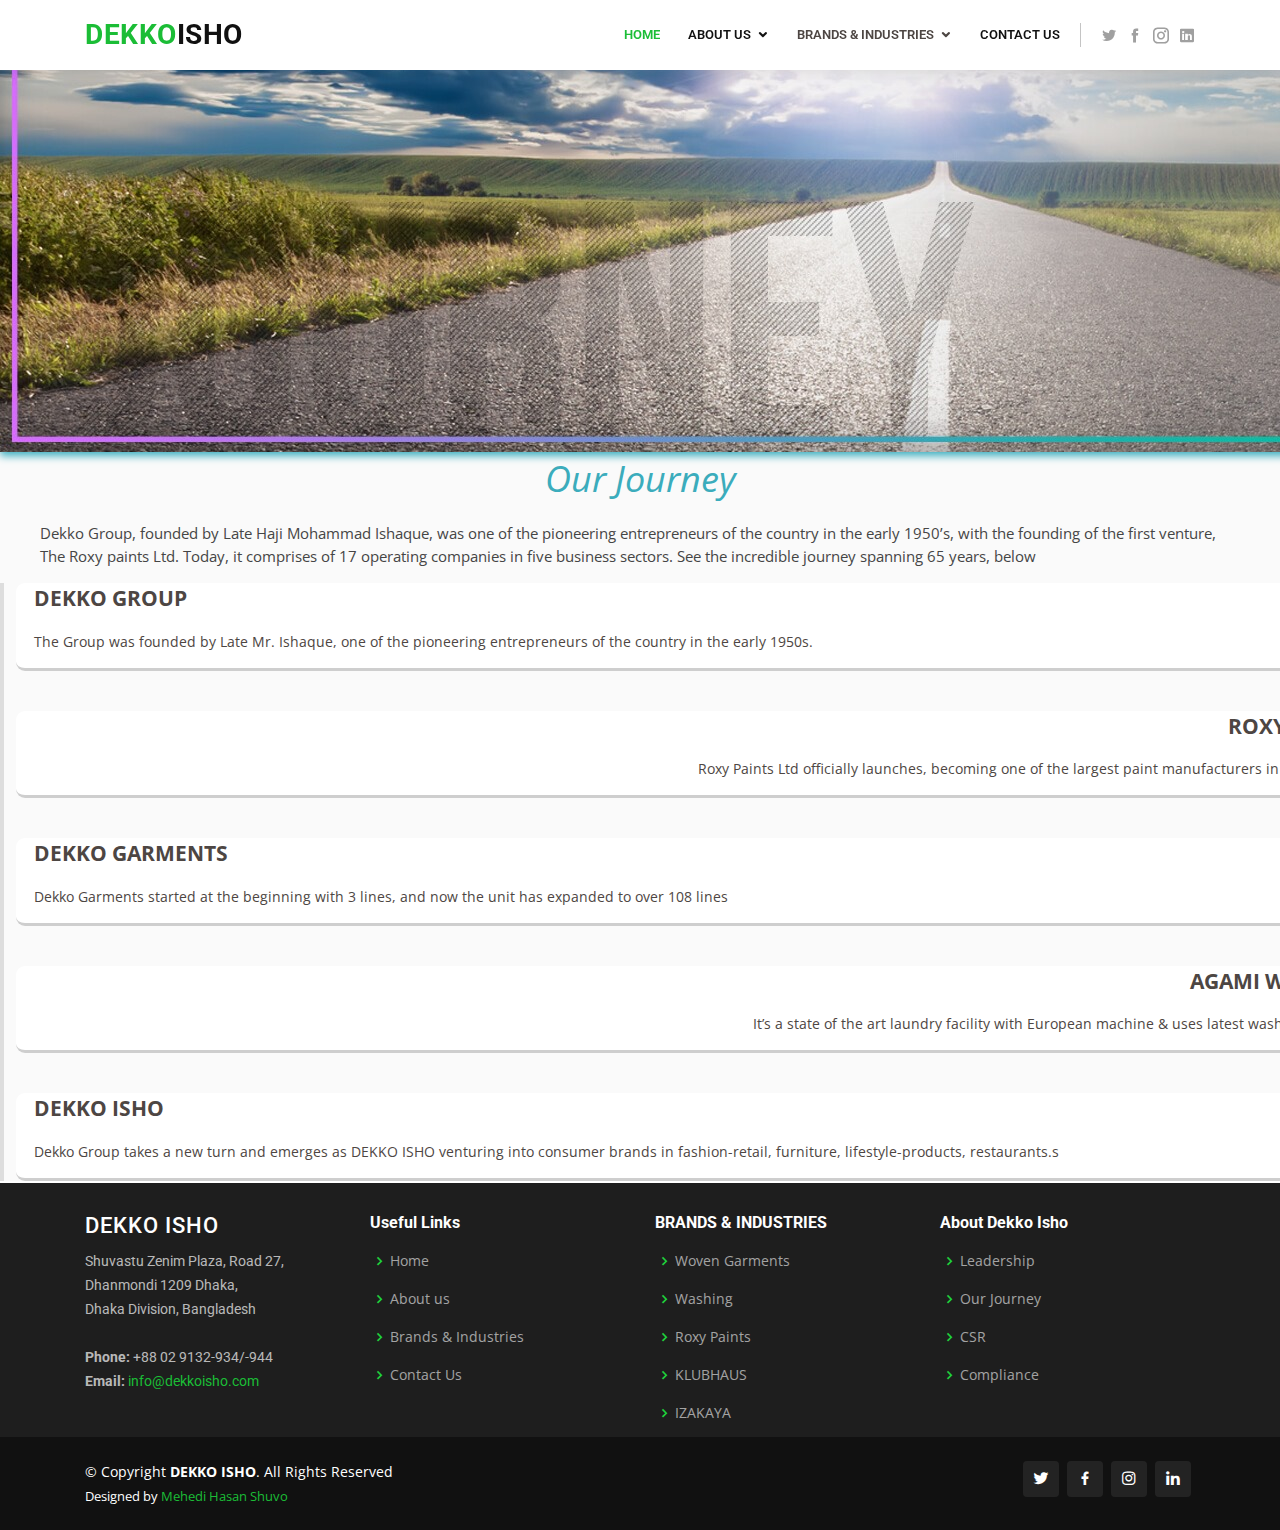
<file: journey.html>
<!DOCTYPE html>
<html lang="en">

<head>
  <meta charset="UTF-8">
  <meta name="viewport" content="width=device-width, initial-scale=1.0">

  <title>Our Journey - DEKKO ISHO</title>

  <!-- Favicons -->
  <link href="assets/img/dekko.jpg" rel="icon">
 
  <!-- Google Fonts -->
  <link href="https://fonts.googleapis.com/css?family=Open+Sans:300,300i,400,400i,600,600i,700,700i|Roboto:300,300i,400,400i,500,500i,600,600i,700,700i|Poppins:300,300i,400,400i,500,500i,600,600i,700,700i" rel="stylesheet">

  <!-- Vendor CSS Files -->
  <link href="assets/vendor/bootstrap/css/bootstrap.min.css" rel="stylesheet">
  <link href="assets/vendor/icofont/icofont.min.css" rel="stylesheet">
  <link href="assets/vendor/boxicons/css/boxicons.min.css" rel="stylesheet">
  <link href="assets/vendor/animate.css/animate.min.css" rel="stylesheet">
  <link href="assets/vendor/venobox/venobox.css" rel="stylesheet">
  <link href="assets/vendor/owl.carousel/assets/owl.carousel.min.css" rel="stylesheet">
  <link href="assets/vendor/aos/aos.css" rel="stylesheet">
  <link href="assets/vendor/remixicon/remixicon.css" rel="stylesheet">

  <!-- Template Main CSS File -->
  <link href="assets/css/style.css" rel="stylesheet">
  <link href="https://cdnjs.cloudflare.com/ajax/libs/font-awesome/5.15.1/css/all.min.css" rel="stylesheet">
  <link rel="stylesheet" type="text/css" href="journey.css">

</head>

<body>

  <!-- ======= Header ======= -->
  <header id="header" class="fixed-top">
    <div class="container d-flex align-items-center">

      <h1 class="logo mr-auto"><a href="index.html"><span>Dekko</span>Isho</a></h1>
      <!-- Uncomment below if you prefer to use an image logo -->
      <!-- <a href="index.html" class="logo mr-auto"><img src="assets/img/logo.png" alt="" class="img-fluid"></a>-->

      <nav class="nav-menu d-none d-lg-block">
        <ul>
          <li class="active"><a href="index.html">HOME</a></li>

          <li class="drop-down"><a href="">ABOUT US</a>
            <ul>
              <li class="drop-down"><a href="#">ABOUT DEKKO ISHO</a>
                <ul>
                  <li><a href="leadership.html">LEADERSHIP</a></li>
                  <li><a href="journey.html">OUR JOURNEY</a></li>
                </ul>
              </li>
              <li><a href="#">CSR</a></li>
              <li><a href="compliance.html">COMPLIANCE</a></li>
              <li><a href="#">OUR CLIENTS</a>
               
              </li>
            </ul>
          </li>

          <li class="drop-down"><a hreaf="brands.html">BRANDS & INDUSTRIES</a>
            <ul>
              <li><a href="#">WOVEN GARMENTS</a></li>
              <li><a href="washing.html">WASHING</a></li>
              <li><a href="https://roxypaints.com/" target="_blank">ROXY PAINTS</a></li>
              <li><a href="https://klubhaus.com.bd/" target="_blank">KLUBHAUS</a></li>
              <li><a href="https://izakaya.com.bd/" target="_blank">IZAKAYA</a></li>
            </ul>
          </li>
          <li><a href="contact.html">Contact US</a></li>

        </ul>
      </nav><!-- .nav-menu -->

      <div class="header-social-links">
        <a href="https://twitter.com/TheDekkogroup" target="_blank" class="twitter"><i class="icofont-twitter"></i></a>
        <a href="https://www.facebook.com/DekkoIsho" target="_blank" class="facebook"><i class="icofont-facebook"></i></a>
        <a href="https://www.instagram.com/dekkoisho.group/?hl=en" target="_blank" class="instagram"><i class="icofont-instagram"></i></a>
        <a href="https://bd.linkedin.com/company/dekkoisho" target="_blank" class="linkedin"><i class="icofont-linkedin"></i></i></a>
      </div>

    </div>
  </header><!-- End Header -->


<!-- main body http://www.dekkogroup.com/wp-content/uploads/2016/05/About-Us-journey.jpg-->
  <div class="mainBody">
    <div class="focusPhoto">
    <img id="p1" src="assets/img/journey.jpg">
    <p id="one">Our Journey</p>
    
  </div>
  <div class="intro">
    <p id="two">Dekko Group, founded by Late Haji Mohammad Ishaque, was one of the pioneering entrepreneurs of the country in the early 1950’s, with the founding of the first venture, The Roxy paints Ltd. Today, it comprises of 17 operating companies in five business sectors. See the incredible journey spanning 65 years, below</p>
  </div>

  <div class="introDescription">
    <div class="portion">
      <p class="headerForDescription">DEKKO GROUP</p>
    <p class="description">The Group was founded by Late Mr. Ishaque, one of the pioneering entrepreneurs of the country in the early 1950s.</p>
    </div>
    
    <div class="portion">
      <p class="headerForDescription"style="text-align: right;">ROXY PAINTS</p>
    <p class="description" style="text-align: right;">Roxy Paints Ltd officially launches, becoming one of the largest paint manufacturers in Bangladesh.</p>
    </div>

    <div class="portion">
      <p class="headerForDescription">DEKKO GARMENTS</p>
    <p class="description">Dekko Garments started at the beginning with 3 lines, and now the unit has expanded to over 108 lines</p>
    </div>

    <div class="portion">
      <p class="headerForDescription" style="text-align: right;">AGAMI WASHING</p>
    <p class="description" style="text-align: right;">It’s a state of the art laundry facility with European machine & uses latest wash techniques.</p>
    </div>

    <div class="portion">
      <p class="headerForDescription">DEKKO ISHO</p>
    <p class="description">Dekko Group takes a new turn and emerges as DEKKO ISHO venturing into consumer brands in fashion-retail, furniture, lifestyle-products, restaurants.s</p>
    </div>

      
    </div>
  </div>
 





<!-- main body -->

    








































    <!-- ======= Footer ======= -->
    <footer id="footer">

        <div class="footer-top">
          <div class="container">
            <div class="row">
    
              <div class="col-lg-3 col-md-6 footer-contact">
                <h3>DEKKO ISHO</h3>
                <p>
                  Shuvastu Zenim Plaza, Road 27, <br>
                  Dhanmondi 1209 Dhaka,<br>
                  Dhaka Division, Bangladesh <br><br>
                  <strong>Phone:</strong> +88 02 9132-934/-944<br>
                  <strong>Email:</strong> <a href="mailto:info@dekkoisho.com">info@dekkoisho.com</a><br>
                </p>
              </div>
    
              <div class="col-lg-3 col-md-6 footer-links">
                <h4>Useful Links</h4>
                <ul>
                  <li><i class="bx bx-chevron-right"></i> <a href="#">Home</a></li>
                  <li><i class="bx bx-chevron-right"></i> <a href="#">About us</a></li>
                  <li><i class="bx bx-chevron-right"></i> <a href="#">Brands & Industries</a></li>
                  <li><i class="bx bx-chevron-right"></i> <a href="#">Contact Us</a></li>
                </ul>
              </div>
    
              <div class="col-lg-3 col-md-6 footer-links">
                <h4>BRANDS & INDUSTRIES</h4>
                <ul>
                  <li><i class="bx bx-chevron-right"></i> <a href="#">Woven Garments</a></li>
                  <li><i class="bx bx-chevron-right"></i> <a href="#">Washing</a></li>
                  <li><i class="bx bx-chevron-right"></i> <a href="#">Roxy Paints</a></li>
                  <li><i class="bx bx-chevron-right"></i> <a href="#">KLUBHAUS</a></li>
                  <li><i class="bx bx-chevron-right"></i> <a href="#">IZAKAYA</a></li>
                </ul>
              </div>
    
              <div class="col-lg-3 col-md-6 footer-links">
                <h4>About Dekko Isho</h4>
                <ul>
                  <li><i class="bx bx-chevron-right"></i> <a href="#">Leadership</a></li>
                  <li><i class="bx bx-chevron-right"></i> <a href="#">Our Journey</a></li>
                  <li><i class="bx bx-chevron-right"></i> <a href="#">CSR</a></li>
                  <li><i class="bx bx-chevron-right"></i> <a href="#">Compliance</a></li>
                </ul>
              </div>
    
            </div>
          </div>
        </div>
    
        <div class="container d-md-flex py-4">
    
          <div class="mr-md-auto text-center text-md-left">
            <div class="copyright">
              &copy; Copyright <strong><span>DEKKO ISHO</span></strong>. All Rights Reserved
            </div>
            <div class="credits">
              Designed by <a href="https://github.com/Mhd-Shuvo">Mehedi Hasan Shuvo</a>
            </div>
          </div>
          <div class="social-links text-center text-md-right pt-3 pt-md-0">
            <a href="https://twitter.com/TheDekkogroup" class="twitter"><i class="bx bxl-twitter"></i></a>
            <a href="https://www.facebook.com/DekkoIsho" class="facebook"><i class="bx bxl-facebook"></i></a>
            <a href="https://www.instagram.com/dekkoisho.group/?hl=en" class="instagram"><i class="bx bxl-instagram"></i></a>
            <a href="https://bd.linkedin.com/company/dekkoisho" class="linkedin"><i class="bx bxl-linkedin"></i></a>
          </div>
        </div>
      </footer><!-- End Footer -->
    
      <a href="#" class="back-to-top"><i class="icofont-simple-up"></i></a>
    
      <!-- Vendor JS Files -->
      <script src="assets/vendor/jquery/jquery.min.js"></script>
      <script src="assets/vendor/bootstrap/js/bootstrap.bundle.min.js"></script>
      <script src="assets/vendor/jquery.easing/jquery.easing.min.js"></script>
      <script src="assets/vendor/php-email-form/validate.js"></script>
      <script src="assets/vendor/jquery-sticky/jquery.sticky.js"></script>
      <script src="assets/vendor/isotope-layout/isotope.pkgd.min.js"></script>
      <script src="assets/vendor/venobox/venobox.min.js"></script>
      <script src="assets/vendor/waypoints/jquery.waypoints.min.js"></script>
      <script src="assets/vendor/owl.carousel/owl.carousel.min.js"></script>
      <script src="assets/vendor/aos/aos.js"></script>
    
      <!-- Template Main JS File -->
      <script src="assets/js/main.js"></script>
    
    </body>
    
    </html>
</file>
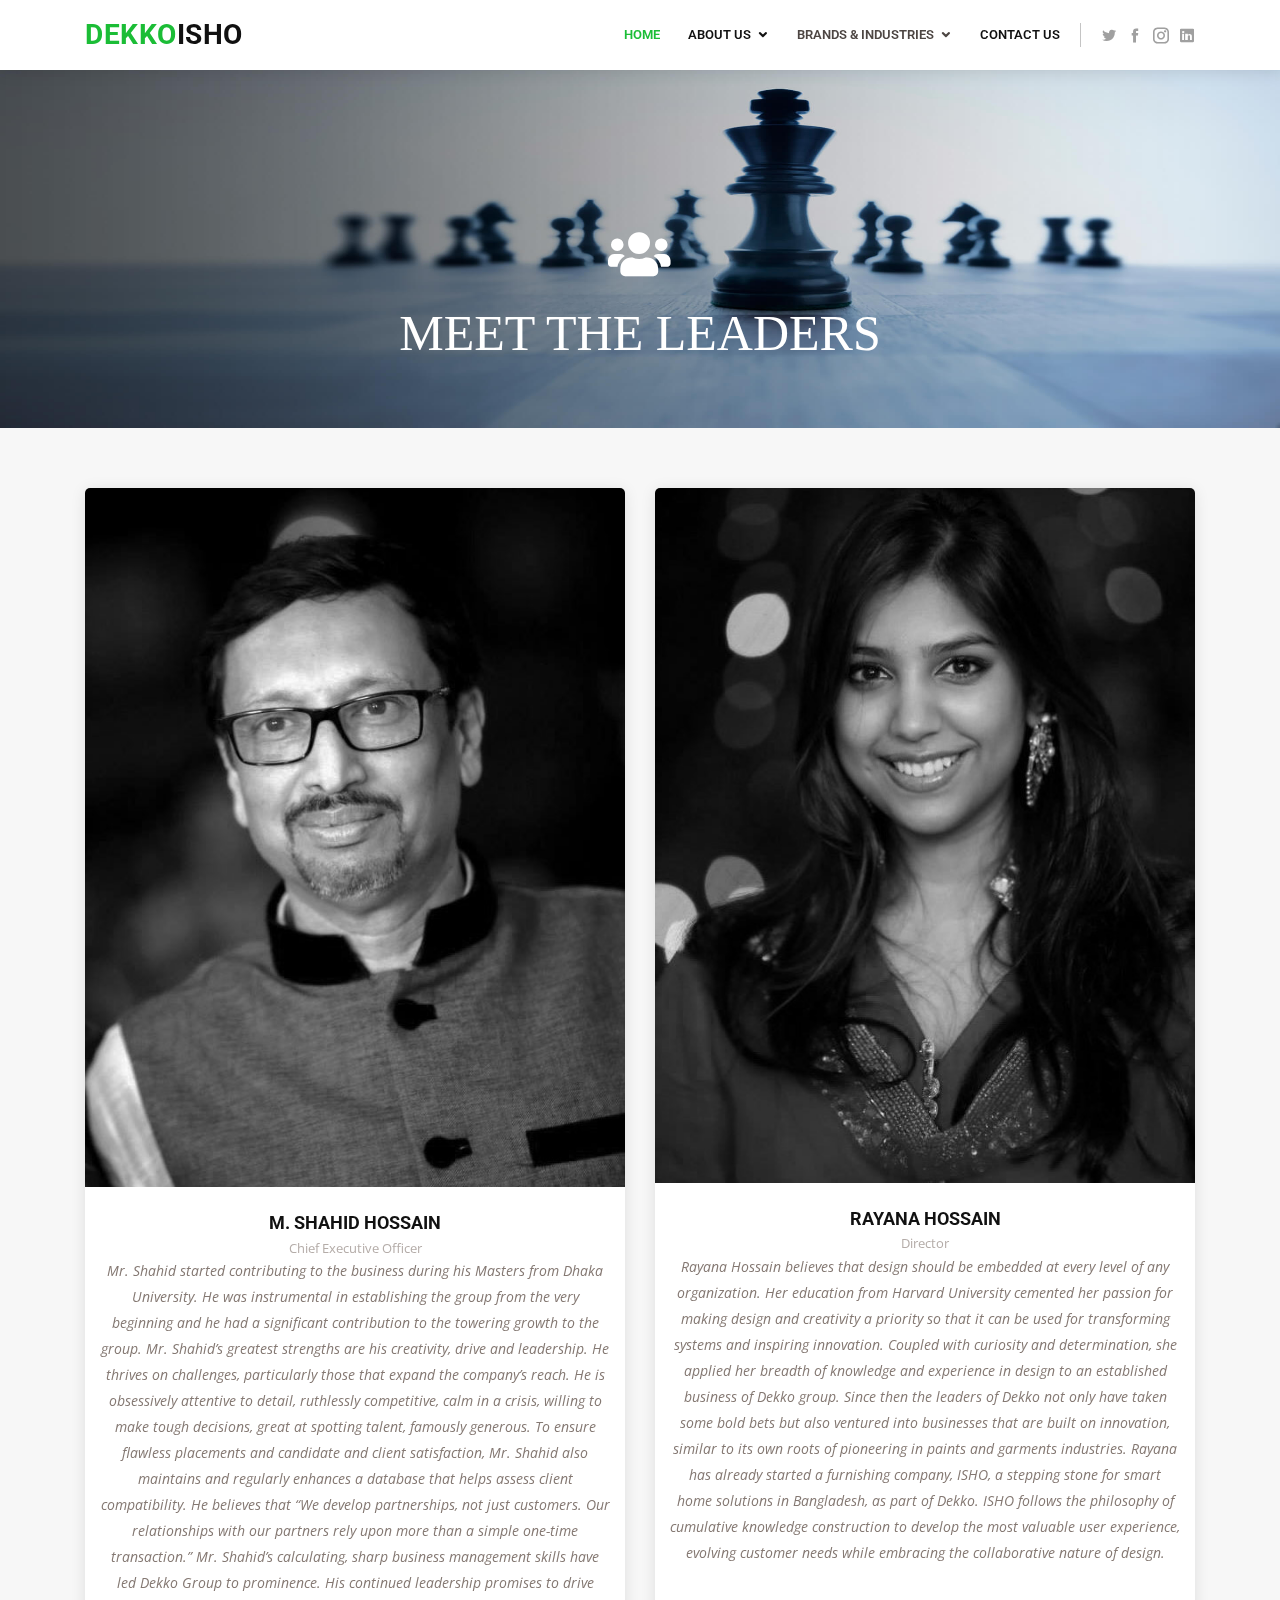
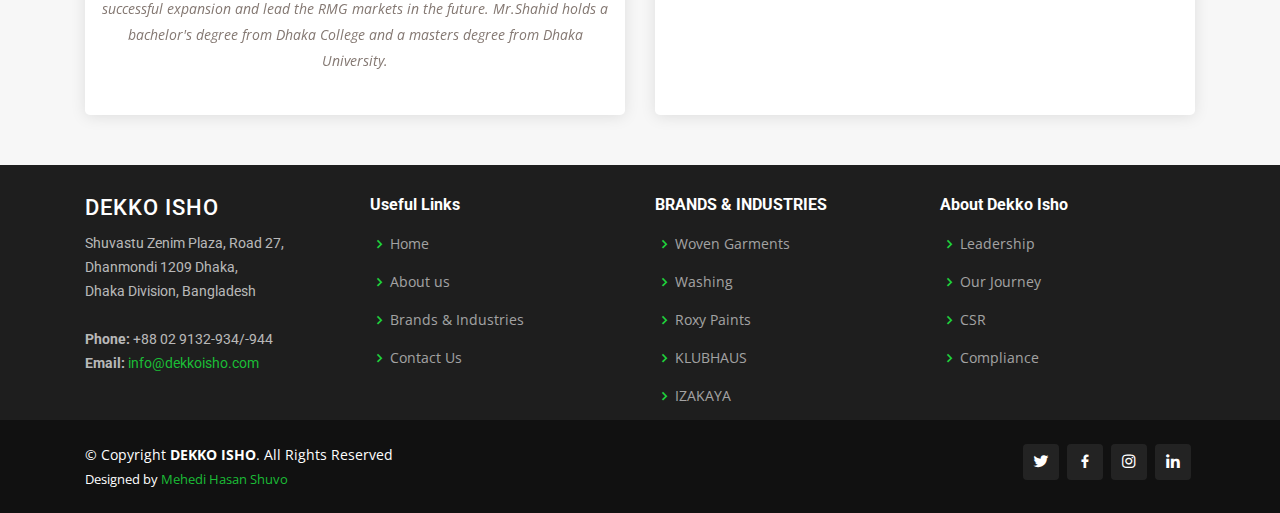
<file: leadership.html>
<!DOCTYPE html>
<html lang="en">

<head>
  <meta charset="UTF-8">
  <meta name="viewport" content="width=device-width, initial-scale=1.0">

  <title>DEKKO ISHO - Excellence in Quality</title>

  <!-- Favicons -->
  <link href="assets/img/dekko.jpg" rel="icon">

  <!-- Google Fonts -->
  <link
    href="https://fonts.googleapis.com/css?family=Open+Sans:300,300i,400,400i,600,600i,700,700i|Roboto:300,300i,400,400i,500,500i,600,600i,700,700i|Poppins:300,300i,400,400i,500,500i,600,600i,700,700i"
    rel="stylesheet">

  <!-- Vendor CSS Files -->
  <link href="assets/vendor/bootstrap/css/bootstrap.min.css" rel="stylesheet">
  <link href="assets/vendor/icofont/icofont.min.css" rel="stylesheet">
  <link href="assets/vendor/boxicons/css/boxicons.min.css" rel="stylesheet">
  <link href="assets/vendor/animate.css/animate.min.css" rel="stylesheet">
  <link href="assets/vendor/venobox/venobox.css" rel="stylesheet">
  <link href="assets/vendor/owl.carousel/assets/owl.carousel.min.css" rel="stylesheet">
  <link href="assets/vendor/aos/aos.css" rel="stylesheet">
  <link href="assets/vendor/remixicon/remixicon.css" rel="stylesheet">

  <!-- Template Main CSS File -->
  <link href="assets/css/style.css" rel="stylesheet">
  <link href="https://cdnjs.cloudflare.com/ajax/libs/font-awesome/5.15.1/css/all.min.css" rel="stylesheet">

</head>

<body>

  <!-- ======= Header ======= -->
  <header id="header" class="fixed-top">
    <div class="container d-flex align-items-center">

      <h1 class="logo mr-auto"><a href="index.html"><span>Dekko</span>Isho</a></h1>

      <nav class="nav-menu d-none d-lg-block">
        <ul>
          <li class="active"><a href="index.html">HOME</a></li>

          <li class="drop-down"><a href="">ABOUT US</a>
            <ul>
              <li class="drop-down"><a href="">ABOUT DEKKO ISHO</a>
                <ul>
                  <li><a href="leadership.html">LEADERSHIP</a></li>
                  <li><a href="journey.html">OUR JOURNEY</a></li>
                </ul>
              </li>
              <li><a href="csr.html">CSR</a></li>
              <li><a href="compliance.html">COMPLIANCE</a></li>
              <li><a href="clients.html">OUR CLIENTS</a>

              </li>
            </ul>
          </li>

          <li class="drop-down"><a hreaf="brands.html">BRANDS & INDUSTRIES</a>
            <ul>
              <li><a href="woven.html">WOVEN GARMENTS</a></li>
              <li><a href="washing.html">WASHING</a></li>
              <li><a href="https://roxypaints.com/" target="_blank">ROXY PAINTS</a></li>
              <li><a href="https://klubhaus.com.bd/" target="_blank">KLUBHAUS</a></li>
              <li><a href="https://izakaya.com.bd/" target="_blank">IZAKAYA</a></li>
            </ul>
          </li>
          <li><a href="contact.html">Contact US</a></li>

        </ul>
      </nav><!-- .nav-menu -->

      <div class="header-social-links">
        <a href="https://twitter.com/TheDekkogroup" target="_blank" class="twitter"><i class="icofont-twitter"></i></a>
        <a href="https://www.facebook.com/DekkoIsho" target="_blank" class="facebook"><i
            class="icofont-facebook"></i></a>
        <a href="https://www.instagram.com/dekkoisho.group/?hl=en" target="_blank" class="instagram"><i
            class="icofont-instagram"></i></a>
        <a href="https://bd.linkedin.com/company/dekkoisho" target="_blank" class="linkedin"><i
            class="icofont-linkedin"></i></i></a>
      </div>

    </div>
  </header><!-- End Header -->
  <!-- Leader section starts here -->
  <main id="main">

    <div class="compliance sm-6">
      <img src="assets/img/leadership/leaders.jpg" class="comp mt-5" alt="comp"
        style="width:100%;height:380px;opacity: 1;">
      <div class="centered">
        <i class="fas fa-users" style="font-size:50px;"></i><br><br>
        <h1 style="font-size: 50px; font-family:Cambria, Cochin, Georgia, Times, 'Times New Roman', serif;">MEET THE
          LEADERS</h1>
      </div>
    </div>

    <!-- ======= Our Leader Section ======= -->
    <section id="team" class="team section-bg">
      <div class="container">

        <div class="section-title" data-aos="fade-up">
        </div>

        <div class="row">

          <div class="col-lg-6 col-md-6 d-flex align-items-stretch">
            <div class="member" data-aos="fade-up">
              <div class="member-img">
                <img src="assets/img/leadership/lead1.jpg" class="img-fluid" alt="">
              </div>
              <div class="member-info">
                <h4>M. SHAHID HOSSAIN</h4>
                <span>Chief Executive Officer</span>
                <p>Mr. Shahid started contributing to the business during his Masters from Dhaka University.
                  He was instrumental in establishing the group from the very beginning and he had a significant
                  contribution to the towering growth to the group. Mr. Shahid’s greatest strengths are his creativity,
                  drive and leadership. He thrives on challenges, particularly those that expand the company’s reach.
                  He is obsessively attentive to detail, ruthlessly competitive, calm in a crisis, willing to make tough
                  decisions,
                  great at spotting talent, famously generous. To ensure flawless placements and candidate and client
                  satisfaction,
                  Mr. Shahid also maintains and regularly enhances a database that helps assess client compatibility. He
                  believes that
                  “We develop partnerships, not just customers. Our relationships with our partners rely upon more than
                  a simple
                  one-time transaction.” Mr. Shahid’s calculating, sharp business management skills have led Dekko Group
                  to prominence.
                  His continued leadership promises to drive successful expansion and lead the RMG markets in the
                  future. Mr.Shahid
                  holds a bachelor's degree from Dhaka College and a masters degree from Dhaka University.</p>
              </div>
            </div>
          </div>

          <div class="col-lg-6 col-md-6 d-flex align-items-stretch">
            <div class="member" data-aos="fade-up" data-aos-delay="100">
              <div class="member-img">
                <img src="assets/img/leadership/lead2.jpg" class="img-fluid" alt="">
              </div>
              <div class="member-info">
                <h4>RAYANA HOSSAIN</h4>
                <span>Director</span>
                <p>Rayana Hossain believes that design should be embedded at every level of any organization. Her
                  education from Harvard
                  University cemented her passion for making design and creativity a priority so that it can be used for
                  transforming
                  systems and inspiring innovation. Coupled with curiosity and determination, she applied her breadth of
                  knowledge and
                  experience in design to an established business of Dekko group. Since then the leaders of Dekko not
                  only have taken
                  some bold bets but also ventured into businesses that are built on innovation, similar to its own
                  roots of pioneering
                  in paints and garments industries. Rayana has already started a furnishing company, ISHO, a stepping
                  stone for smart
                  home solutions in Bangladesh, as part of Dekko. ISHO follows the philosophy of cumulative knowledge
                  construction to
                  develop the most valuable user experience, evolving customer needs while embracing the collaborative
                  nature of design.</p>
              </div>
            </div>
          </div>
        </div>
    </section><!-- End Our Team Section -->

  </main><!-- End #main -->

  <!-- ======= Footer ======= -->
  <footer id="footer">

    <div class="footer-top">
      <div class="container">
        <div class="row">

          <div class="col-lg-3 col-md-6 footer-contact">
            <h3>DEKKO ISHO</h3>
            <p>
              Shuvastu Zenim Plaza, Road 27, <br>
              Dhanmondi 1209 Dhaka,<br>
              Dhaka Division, Bangladesh <br><br>
              <strong>Phone:</strong> +88 02 9132-934/-944<br>
              <strong>Email:</strong> <a href="mailto:info@dekkoisho.com">info@dekkoisho.com</a><br>
            </p>
          </div>

          <div class="col-lg-3 col-md-6 footer-links">
            <h4>Useful Links</h4>
            <ul>
              <li><i class="bx bx-chevron-right"></i> <a href="index.html">Home</a></li>
              <li><i class="bx bx-chevron-right"></i> <a href="journey.html">About us</a></li>
              <li><i class="bx bx-chevron-right"></i> <a href="woven.html">Brands & Industries</a></li>
              <li><i class="bx bx-chevron-right"></i> <a href="contact.html">Contact Us</a></li>
            </ul>
          </div>

          <div class="col-lg-3 col-md-6 footer-links">
            <h4>BRANDS & INDUSTRIES</h4>
            <ul>
              <li><i class="bx bx-chevron-right"></i> <a href="woven.html">Woven Garments</a></li>
              <li><i class="bx bx-chevron-right"></i> <a href="washing.html">Washing</a></li>
              <li><i class="bx bx-chevron-right"></i> <a href="https://roxypaints.com/" target="_blank">Roxy Paints</a></li>
              <li><i class="bx bx-chevron-right"></i> <a href="https://klubhaus.com.bd/" target="_blank">KLUBHAUS</a></li>
              <li><i class="bx bx-chevron-right"></i> <a href="https://izakaya.com.bd/" target="_blank">IZAKAYA</a></li>
            </ul>
          </div>

          <div class="col-lg-3 col-md-6 footer-links">
            <h4>About Dekko Isho</h4>
            <ul>
              <li><i class="bx bx-chevron-right"></i> <a href="leadership.html">Leadership</a></li>
              <li><i class="bx bx-chevron-right"></i> <a href="journey.html">Our Journey</a></li>
              <li><i class="bx bx-chevron-right"></i> <a href="csr.html">CSR</a></li>
              <li><i class="bx bx-chevron-right"></i> <a href="compliance.html">Compliance</a></li>
            </ul>
          </div>

        </div>
      </div>
    </div>

    <div class="container d-md-flex py-4">

      <div class="mr-md-auto text-center text-md-left">
        <div class="copyright">
          &copy; Copyright <strong><span>DEKKO ISHO</span></strong>. All Rights Reserved
        </div>
        <div class="credits">
          Designed by <a href="https://github.com/Mhd-Shuvo">Mehedi Hasan Shuvo</a>
        </div>
      </div>
      <div class="social-links text-center text-md-right pt-3 pt-md-0">
        <a href="https://twitter.com/TheDekkogroup" target="_blank" class="twitter"><i class="bx bxl-twitter"></i></a>
        <a href="https://www.facebook.com/DekkoIsho" target="_blank" class="facebook"><i
            class="bx bxl-facebook"></i></a>
        <a href="https://www.instagram.com/dekkoisho.group/?hl=en" target="_blank" class="instagram"><i
            class="bx bxl-instagram"></i></a>
        <a href="https://bd.linkedin.com/company/dekkoisho" target="_blank" class="linkedin"><i
            class="bx bxl-linkedin"></i></a>
      </div>
    </div>
  </footer><!-- End Footer -->

  <a href="#" class="back-to-top"><i class="icofont-simple-up"></i></a>

  <!-- Vendor JS Files -->
  <script src="assets/vendor/jquery/jquery.min.js"></script>
  <script src="assets/vendor/bootstrap/js/bootstrap.bundle.min.js"></script>
  <script src="assets/vendor/jquery.easing/jquery.easing.min.js"></script>
  <script src="assets/vendor/php-email-form/validate.js"></script>
  <script src="assets/vendor/jquery-sticky/jquery.sticky.js"></script>
  <script src="assets/vendor/isotope-layout/isotope.pkgd.min.js"></script>
  <script src="assets/vendor/venobox/venobox.min.js"></script>
  <script src="assets/vendor/waypoints/jquery.waypoints.min.js"></script>
  <script src="assets/vendor/owl.carousel/owl.carousel.min.js"></script>
  <script src="assets/vendor/aos/aos.js"></script>

  <!-- Template Main JS File -->
  <script src="assets/js/main.js"></script>

</body>

</html>
</file>
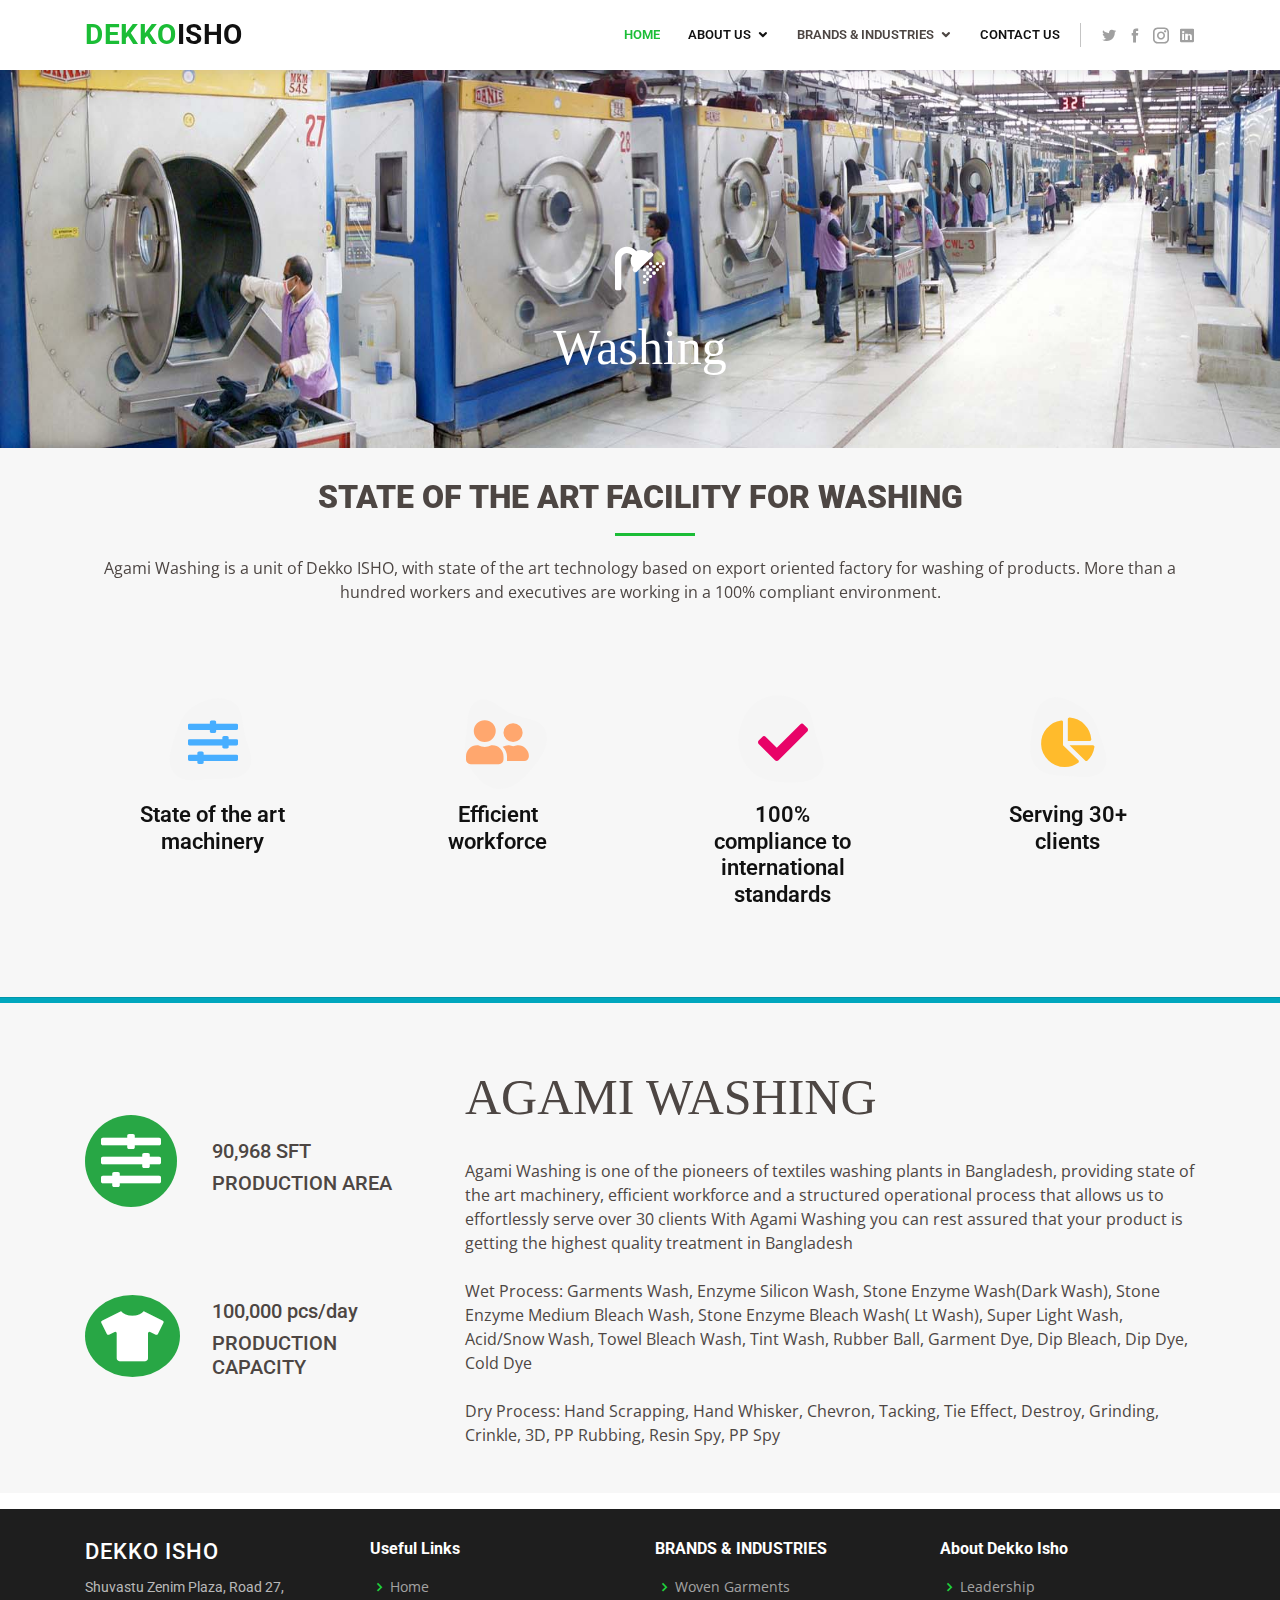
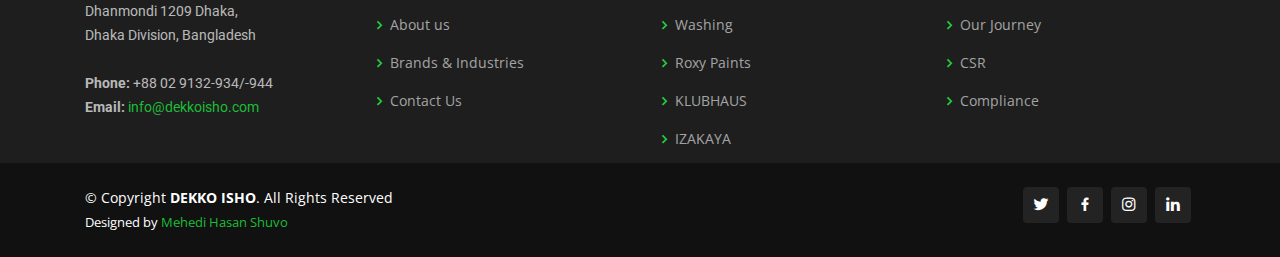
<file: washing.html>
<!DOCTYPE html>
<html lang="en">

<head>
  <meta charset="UTF-8">
  <meta name="viewport" content="width=device-width, initial-scale=1.0">

  <title>Washing - DEKKO ISHO</title>

  <!-- Favicons -->
  <link href="assets/img/dekko.jpg" rel="icon">

  <!-- Google Fonts -->
  <link
    href="https://fonts.googleapis.com/css?family=Open+Sans:300,300i,400,400i,600,600i,700,700i|Roboto:300,300i,400,400i,500,500i,600,600i,700,700i|Poppins:300,300i,400,400i,500,500i,600,600i,700,700i"
    rel="stylesheet">

  <!-- Vendor CSS Files -->
  <link href="assets/vendor/bootstrap/css/bootstrap.min.css" rel="stylesheet">
  <link href="assets/vendor/icofont/icofont.min.css" rel="stylesheet">
  <link href="assets/vendor/boxicons/css/boxicons.min.css" rel="stylesheet">
  <link href="assets/vendor/animate.css/animate.min.css" rel="stylesheet">
  <link href="assets/vendor/venobox/venobox.css" rel="stylesheet">
  <link href="assets/vendor/owl.carousel/assets/owl.carousel.min.css" rel="stylesheet">
  <link href="assets/vendor/aos/aos.css" rel="stylesheet">
  <link href="assets/vendor/remixicon/remixicon.css" rel="stylesheet">

  <!-- Template Main CSS File -->
  <link href="assets/css/style.css" rel="stylesheet">
  <link href="https://cdnjs.cloudflare.com/ajax/libs/font-awesome/5.15.1/css/all.min.css" rel="stylesheet">

</head>

<body>

  <!-- ======= Header ======= -->
  <header id="header" class="fixed-top">
    <div class="container d-flex align-items-center">

      <h1 class="logo mr-auto"><a href="index.html"><span>Dekko</span>Isho</a></h1>

      <nav class="nav-menu d-none d-lg-block">
        <ul>
          <li class="active"><a href="index.html">HOME</a></li>

          <li class="drop-down"><a href="">ABOUT US</a>
            <ul>
              <li class="drop-down"><a href="">ABOUT DEKKO ISHO</a>
                <ul>
                  <li><a href="leadership.html">LEADERSHIP</a></li>
                  <li><a href="journey.html">OUR JOURNEY</a></li>
                </ul>
              </li>
              <li><a href="csr.html">CSR</a></li>
              <li><a href="compliance.html">COMPLIANCE</a></li>
              <li><a href="clients.html">OUR CLIENTS</a>

              </li>
            </ul>
          </li>

          <li class="drop-down"><a hreaf="brands.html">BRANDS & INDUSTRIES</a>
            <ul>
              <li><a href="woven.html">WOVEN GARMENTS</a></li>
              <li><a href="washing.html">WASHING</a></li>
              <li><a href="https://roxypaints.com/" target="_blank">ROXY PAINTS</a></li>
              <li><a href="https://klubhaus.com.bd/" target="_blank">KLUBHAUS</a></li>
              <li><a href="https://izakaya.com.bd/" target="_blank">IZAKAYA</a></li>
            </ul>
          </li>
          <li><a href="contact.html">Contact US</a></li>

        </ul>
      </nav><!-- .nav-menu -->

      <div class="header-social-links">
        <a href="https://twitter.com/TheDekkogroup" target="_blank" class="twitter"><i class="icofont-twitter"></i></a>
        <a href="https://www.facebook.com/DekkoIsho" target="_blank" class="facebook"><i
            class="icofont-facebook"></i></a>
        <a href="https://www.instagram.com/dekkoisho.group/?hl=en" target="_blank" class="instagram"><i
            class="icofont-instagram"></i></a>
        <a href="https://bd.linkedin.com/company/dekkoisho" target="_blank" class="linkedin"><i
            class="icofont-linkedin"></i></i></a>
      </div>

    </div>
  </header><!-- End Header -->
  <!-- Washing section starts here -->
  <div class="compliance sm-6">
    <img src="assets/img/slide/slide-4.jpg" class="comp mt-5" alt="comp" style="width:100%;height:400px;opacity: 1;">
    <div class="centered">
      <i class="fas fa-shower" style="font-size:50px;"></i><br><br>
      <h1 style="font-size: 50px; font-family:Cambria, Cochin, Georgia, Times, 'Times New Roman', serif;">Washing</h1>
    </div>
  </div>

  <!-- ======= Services Section ======= -->
  <section id="washing" class="washing section-bg mb-3">
    <div class="container" data-aos="fade-up">

      <div class="section-title">
        <h2><strong>STATE OF THE ART FACILITY FOR WASHING </strong></h2>
        <p>Agami Washing is a unit of Dekko ISHO, with state of the art technology based on export oriented factory for
          washing
          of products. More than a hundred workers and executives are working in a 100% compliant environment.</p>
      </div>

      <div class="row">
        <div class="col-lg-3 col-md-6 col-sm-6 p-5 d-flex align-items-stretch mt-4 mt-lg-0" data-aos="zoom-in"
          data-aos-delay="100">
          <div class="icon-box iconbox-blue">
            <div class="icon">
              <svg width="100" height="100" viewBox="0 0 600 600" xmlns="http://www.w3.org/2000/svg">
                <path stroke="none" stroke-width="0" fill="#f5f5f5"
                  d="M300,521.0016835830174C376.1290562159157,517.8887921683347,466.0731472004068,529.7835943286574,510.70327084640275,468.03025145048787C554.3714126377745,407.6079735673963,508.03601936045806,328.9844924480964,491.2728898941984,256.3432110539036C474.5976632858925,184.082847569629,479.9380746630129,96.60480741107993,416.23090153303,58.64404602377083C348.86323505073057,18.502131276798302,261.93793281208167,40.57373210992963,193.5410806939664,78.93577620505333C130.42746243093433,114.334589627462,98.30271207620316,179.96522072025542,76.75703585869454,249.04625023123273C51.97151888228291,328.5150500222984,13.704378332031375,421.85034740162234,66.52175969318436,486.19268352777647C119.04800174914682,550.1803526380478,217.28368757567262,524.383925680826,300,521.0016835830174">
                </path>
              </svg>
              <i class="fas fa-sliders-h"></i>
            </div>
            <h4><a href="">State of the art machinery</a></h4>
          </div>
        </div>

        <div class="col-lg-3 col-md-6 col-sm-6 p-5  align-items-stretch mt-4 mt-lg-0 " data-aos="zoom-in"
          data-aos-delay="200">
          <div class="icon-box iconbox-orange ">
            <div class="icon">
              <svg width="100" height="100" viewBox="0 0 600 600" xmlns="http://www.w3.org/2000/svg">
                <path stroke="none" stroke-width="0" fill="#f5f5f5"
                  d="M300,582.0697525312426C382.5290701553225,586.8405444964366,449.9789794690241,525.3245884688669,502.5850820975895,461.55621195738473C556.606425686781,396.0723002908107,615.8543463187945,314.28637112970534,586.6730223649479,234.56875336149918C558.9533121215079,158.8439757836574,454.9685369536778,164.00468322053177,381.49747125262974,130.76875717737553C312.15926192815925,99.40240125094834,248.97055460311594,18.661163978235184,179.8680185752513,50.54337015887873C110.5421016452524,82.52863877960104,119.82277516462835,180.83849132639028,109.12597500060166,256.43424936330496C100.08760227029461,320.3096726198365,92.17705696193138,384.0621239912766,124.79988738764834,439.7174275375508C164.83382741302287,508.01625554203684,220.96474134820875,577.5009287672846,300,582.0697525312426">
                </path>
              </svg>
              <i class="fas fa-user-friends"></i>
            </div>
            <h4><a href="">Efficient workforce</a></h4>
          </div>
        </div>

        <div class="col-lg-3 col-md-6 col-sm-6 p-5 d-flex align-items-stretch mt-4 mt-lg-0" data-aos="zoom-in"
          data-aos-delay="300">
          <div class="icon-box iconbox-pink">
            <div class="icon">
              <svg width="100" height="100" viewBox="0 0 600 600" xmlns="http://www.w3.org/2000/svg">
                <path stroke="none" stroke-width="0" fill="#f5f5f5"
                  d="M300,541.5067337569781C382.14930387511276,545.0595476570109,479.8736841581634,548.3450877840088,526.4010558755058,480.5488172755941C571.5218469581645,414.80211281144784,517.5187510058486,332.0715597781072,496.52539010469104,255.14436215662573C477.37192572678356,184.95920475031193,473.57363656557914,105.61284051026155,413.0603344069578,65.22779650032875C343.27470386102294,18.654635553484475,251.2091493199835,5.337323636656869,175.0934190732945,40.62881213300186C97.87086631185822,76.43348514350839,51.98124368387456,156.15599469081315,36.44837278890362,239.84606092416172C21.716077023791087,319.22268207091537,43.775223500013084,401.1760424656574,96.891909868211,461.97329694683043C147.22146801428983,519.5804099606455,223.5754009179313,538.201503339737,300,541.5067337569781">
                </path>
              </svg>
              <i class="fas fa-check"></i>
            </div>
            <h4><a href="">100% compliance to
                international standards</a></h4>
          </div>
        </div>

        <div class="col-lg-3 col-md-6 col-sm-6 p-5 align-items-stretch mt-4 mt-lg-0" data-aos="zoom-in"
          data-aos-delay="100">
          <div class="icon-box iconbox-yellow">
            <div class="icon">
              <svg width="100" height="100" viewBox="0 0 600 600" xmlns="http://www.w3.org/2000/svg">
                <path stroke="none" stroke-width="0" fill="#f5f5f5"
                  d="M300,503.46388370962813C374.79870501325706,506.71871716319447,464.8034551963731,527.1746412648533,510.4981551193396,467.86667711651364C555.9287308511215,408.9015244558933,512.6030010748507,327.5744911775523,490.211057578863,256.5855673507754C471.097692560561,195.9906835881958,447.69079081568157,138.11976852964426,395.19560036434837,102.3242989838813C329.3053358748298,57.3949838291264,248.02791733380457,8.279543830951368,175.87071277845988,42.242879143198664C103.41431057327972,76.34704239035025,93.79494320519305,170.9812938413882,81.28167332365135,250.07896920659033C70.17666984294237,320.27484674793965,64.84698225790005,396.69656628748305,111.28512138212992,450.4950937839243C156.20124167950087,502.5303643271138,231.32542653798444,500.4755392045468,300,503.46388370962813">
                </path>
              </svg>
              <i class="fas fa-chart-pie"></i>
            </div>
            <h4><a href="">Serving 30+ clients</a></h4>
          </div>
        </div>

      </div>
    </div>
    <hr style="background: #00a7be;width:100%;height:5px;text-align:left;margin-left:0"><br><br>
    <div class="container">
      <div class="row">
        <div class="col-lg-4 col-md-6 col-sm-6">
          <div class="row">
            <div class="col-lg-4 col-md-6 col-sm-6"><br><br>
              <i class="bg-success text-white rounded-circle mb-3 p-3 fa-2x fas fa-sliders-h"
                style="font-size: 60px; "></i></i>
              <br><br><br><br>

              <i class="bg-success text-white rounded-circle mb-3 p-3 fa-2x fas fa-tshirt" style="font-size: 50px;"></i>

            </div>
            <div class="col-lg-8 col-md-6 col-sm-6"><br><br><br>
              <h5>90,968 SFT </h5>
              <h5>PRODUCTION AREA</h5><br><br><br><br>
              <h5>100,000 pcs/day</h5>
              <h5>PRODUCTION CAPACITY</h5>
              </h5>

            </div>
          </div>

        </div>
        <div class="col-lg-8 col-md-6 col-sm-6 justify-content-center">
          <h1 style="font-size: 50px; font-family:Cambria, Cochin, Georgia, Times, 'Times New Roman', serif;">AGAMI
            WASHING</h1><br>
          <p>
            Agami Washing is one of the pioneers of textiles washing plants in Bangladesh, providing state of the art
            machinery, efficient workforce and a structured operational process that allows us to effortlessly serve
            over 30 clients With Agami Washing you can rest assured that your product is getting the highest quality
            treatment in Bangladesh<br><br>

            Wet Process: Garments Wash, Enzyme Silicon Wash, Stone Enzyme Wash(Dark Wash), Stone Enzyme Medium Bleach
            Wash, Stone Enzyme Bleach Wash( Lt Wash), Super Light Wash, Acid/Snow Wash, Towel Bleach Wash, Tint Wash,
            Rubber Ball, Garment Dye, Dip Bleach, Dip Dye, Cold Dye<br><br>

            Dry Process: Hand Scrapping, Hand Whisker, Chevron, Tacking, Tie Effect, Destroy, Grinding, Crinkle, 3D, PP
            Rubbing, Resin Spy, PP Spy</p>
        </div>
  </section>

  </div>
  </div>


  <!-- ======= Footer ======= -->
  <footer id="footer">

    <div class="footer-top">
      <div class="container">
        <div class="row">

          <div class="col-lg-3 col-md-6 footer-contact">
            <h3>DEKKO ISHO</h3>
            <p>
              Shuvastu Zenim Plaza, Road 27, <br>
              Dhanmondi 1209 Dhaka,<br>
              Dhaka Division, Bangladesh <br><br>
              <strong>Phone:</strong> +88 02 9132-934/-944<br>
              <strong>Email:</strong> <a href="mailto:info@dekkoisho.com">info@dekkoisho.com</a><br>
            </p>
          </div>

          <div class="col-lg-3 col-md-6 footer-links">
            <h4>Useful Links</h4>
            <ul>
              <li><i class="bx bx-chevron-right"></i> <a href="index.html">Home</a></li>
              <li><i class="bx bx-chevron-right"></i> <a href="journey.html">About us</a></li>
              <li><i class="bx bx-chevron-right"></i> <a href="woven.html">Brands & Industries</a></li>
              <li><i class="bx bx-chevron-right"></i> <a href="contact.html">Contact Us</a></li>
            </ul>
          </div>

          <div class="col-lg-3 col-md-6 footer-links">
            <h4>BRANDS & INDUSTRIES</h4>
            <ul>
              <li><i class="bx bx-chevron-right"></i> <a href="woven.html">Woven Garments</a></li>
              <li><i class="bx bx-chevron-right"></i> <a href="washing.html">Washing</a></li>
              <li><i class="bx bx-chevron-right"></i> <a href="https://roxypaints.com/" target="_blank">Roxy Paints</a></li>
              <li><i class="bx bx-chevron-right"></i> <a href="https://klubhaus.com.bd/" target="_blank">KLUBHAUS</a></li>
              <li><i class="bx bx-chevron-right"></i> <a href="https://izakaya.com.bd/" target="_blank">IZAKAYA</a></li>
            </ul>
          </div>

          <div class="col-lg-3 col-md-6 footer-links">
            <h4>About Dekko Isho</h4>
            <ul>
              <li><i class="bx bx-chevron-right"></i> <a href="leadership.html">Leadership</a></li>
              <li><i class="bx bx-chevron-right"></i> <a href="journey.html">Our Journey</a></li>
              <li><i class="bx bx-chevron-right"></i> <a href="csr.html">CSR</a></li>
              <li><i class="bx bx-chevron-right"></i> <a href="compliance.html">Compliance</a></li>
            </ul>
          </div>

        </div>
      </div>
    </div>

    <div class="container d-md-flex py-4">

      <div class="mr-md-auto text-center text-md-left">
        <div class="copyright">
          &copy; Copyright <strong><span>DEKKO ISHO</span></strong>. All Rights Reserved
        </div>
        <div class="credits">
          Designed by <a href="https://github.com/Mhd-Shuvo">Mehedi Hasan Shuvo</a>
        </div>
      </div>
      <div class="social-links text-center text-md-right pt-3 pt-md-0">
        <a href="https://twitter.com/TheDekkogroup" target="_blank" class="twitter"><i class="bx bxl-twitter"></i></a>
        <a href="https://www.facebook.com/DekkoIsho" target="_blank" class="facebook"><i
            class="bx bxl-facebook"></i></a>
        <a href="https://www.instagram.com/dekkoisho.group/?hl=en" target="_blank" class="instagram"><i
            class="bx bxl-instagram"></i></a>
        <a href="https://bd.linkedin.com/company/dekkoisho" target="_blank" class="linkedin"><i
            class="bx bxl-linkedin"></i></a>
      </div>
    </div>
  </footer><!-- End Footer -->

  <a href="#" class="back-to-top"><i class="icofont-simple-up"></i></a>

  <!-- Vendor JS Files -->
  <script src="assets/vendor/jquery/jquery.min.js"></script>
  <script src="assets/vendor/bootstrap/js/bootstrap.bundle.min.js"></script>
  <script src="assets/vendor/jquery.easing/jquery.easing.min.js"></script>
  <script src="assets/vendor/php-email-form/validate.js"></script>
  <script src="assets/vendor/jquery-sticky/jquery.sticky.js"></script>
  <script src="assets/vendor/isotope-layout/isotope.pkgd.min.js"></script>
  <script src="assets/vendor/venobox/venobox.min.js"></script>
  <script src="assets/vendor/waypoints/jquery.waypoints.min.js"></script>
  <script src="assets/vendor/owl.carousel/owl.carousel.min.js"></script>
  <script src="assets/vendor/aos/aos.js"></script>

  <!-- Template Main JS File -->
  <script src="assets/js/main.js"></script>

</body>

</html>
</file>
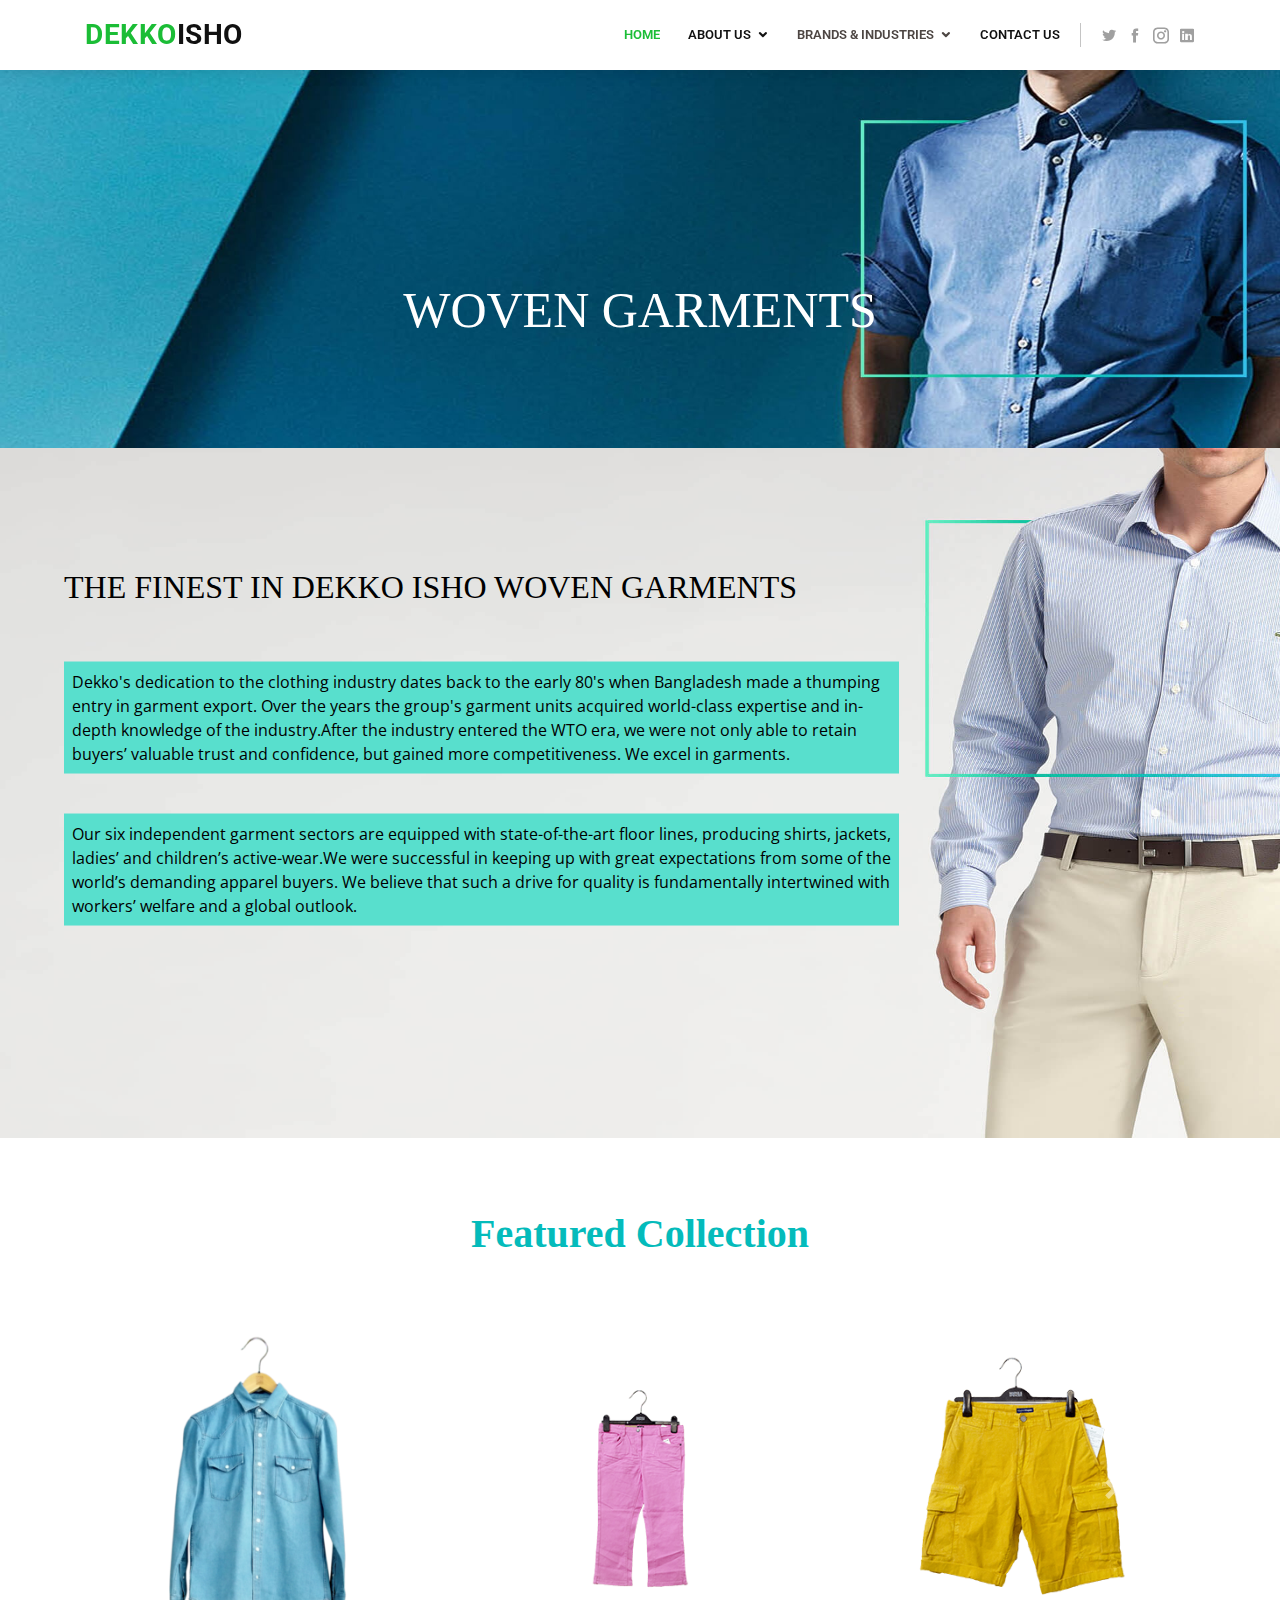
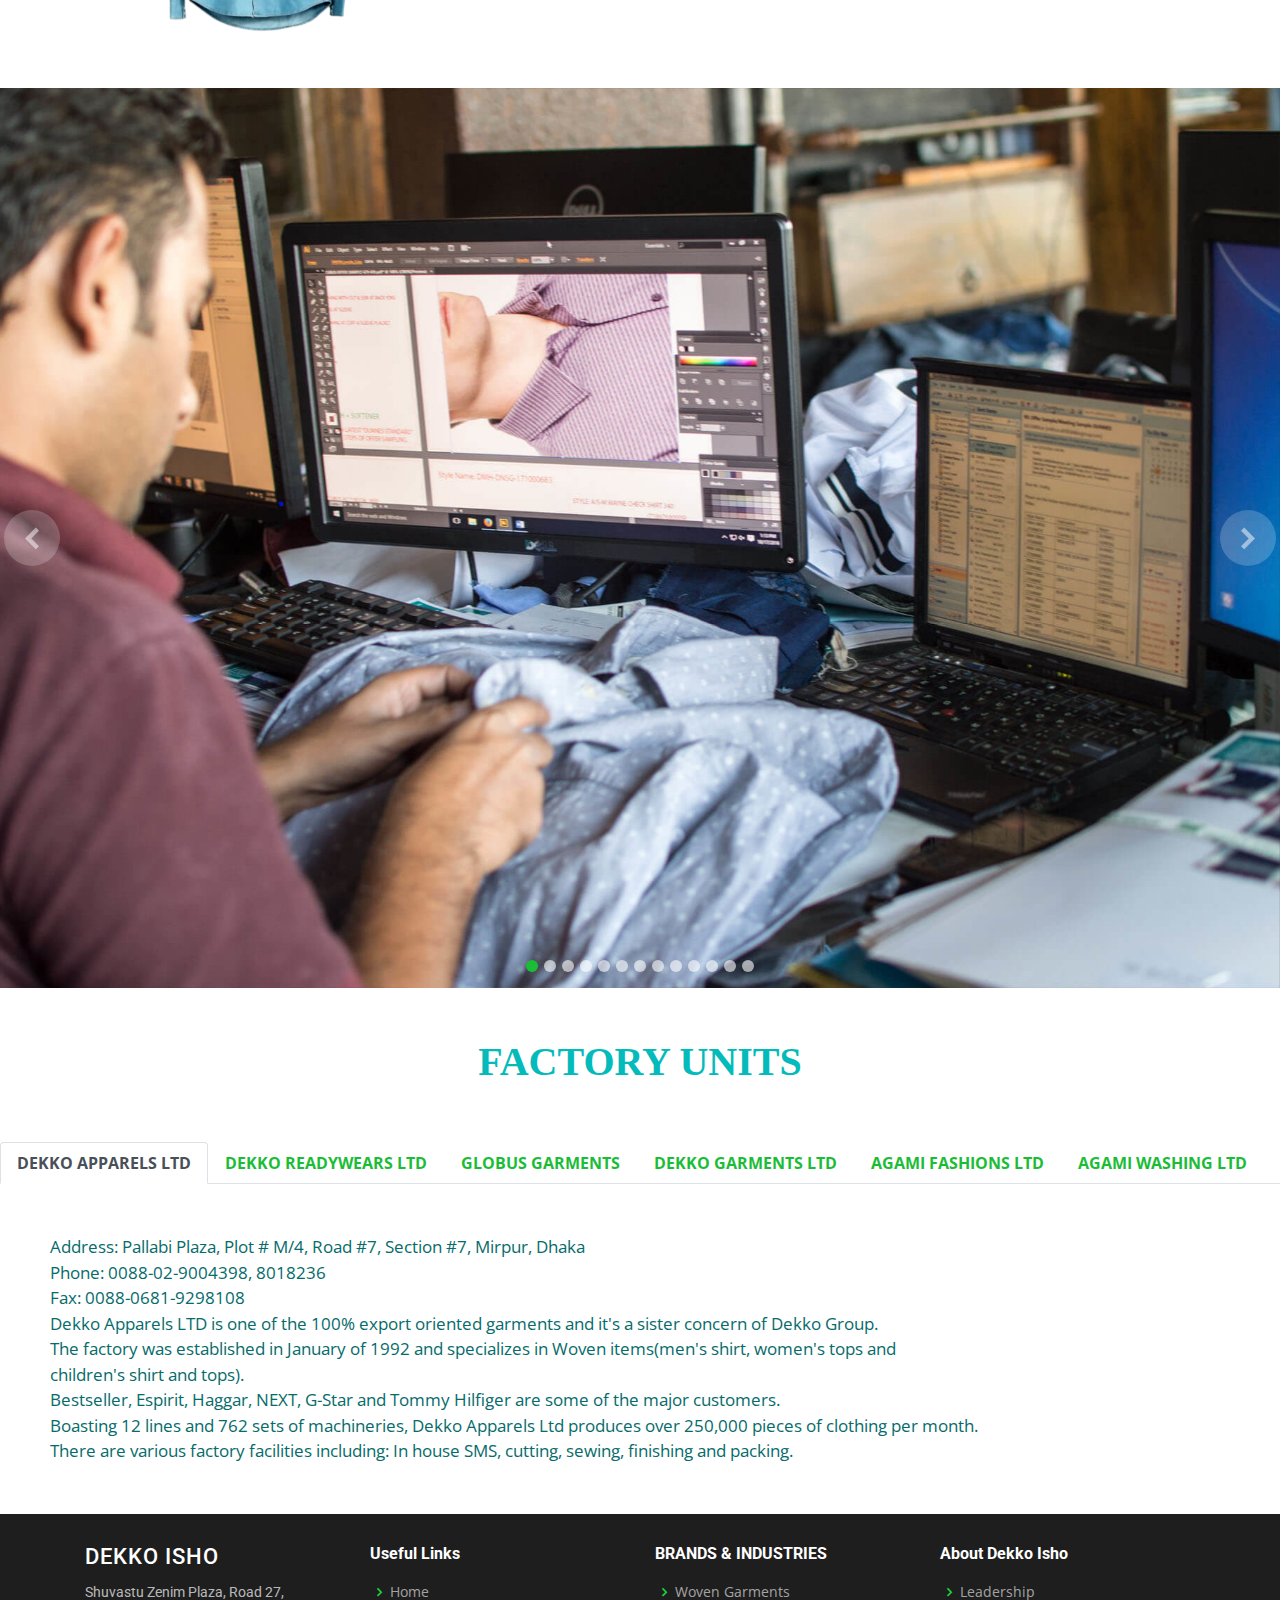
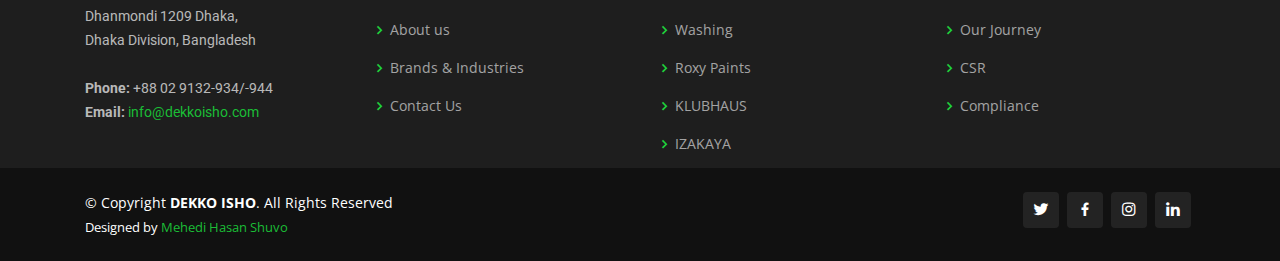
<file: woven.html>
<!DOCTYPE html>
<html lang="en">

<head>
    <meta charset="UTF-8">
    <meta name="viewport" content="width=device-width, initial-scale=1.0">

    <title>Woven Garments - DEKKO ISHO</title>

    <!-- Favicons -->
    <link href="assets/img/dekko.jpg" rel="icon">

    <!-- Google Fonts -->
    <link
        href="https://fonts.googleapis.com/css?family=Open+Sans:300,300i,400,400i,600,600i,700,700i|Roboto:300,300i,400,400i,500,500i,600,600i,700,700i|Poppins:300,300i,400,400i,500,500i,600,600i,700,700i"
        rel="stylesheet">

    <!-- Vendor CSS Files -->
    <link href="assets/vendor/bootstrap/css/bootstrap.min.css" rel="stylesheet">
    <link href="assets/vendor/icofont/icofont.min.css" rel="stylesheet">
    <link href="assets/vendor/boxicons/css/boxicons.min.css" rel="stylesheet">
    <link href="assets/vendor/animate.css/animate.min.css" rel="stylesheet">
    <link href="assets/vendor/venobox/venobox.css" rel="stylesheet">
    <link href="assets/vendor/owl.carousel/assets/owl.carousel.min.css" rel="stylesheet">
    <link href="assets/vendor/aos/aos.css" rel="stylesheet">
    <link href="assets/vendor/remixicon/remixicon.css" rel="stylesheet">

    <!-- Template Main CSS File -->
    <link href="assets/css/style.css" rel="stylesheet">
    <link href="https://cdnjs.cloudflare.com/ajax/libs/font-awesome/5.15.1/css/all.min.css" rel="stylesheet">

</head>

<body>

  <!-- ======= Header ======= -->
  <header id="header" class="fixed-top">
    <div class="container d-flex align-items-center">

      <h1 class="logo mr-auto"><a href="index.html"><span>Dekko</span>Isho</a></h1>

      <nav class="nav-menu d-none d-lg-block">
        <ul>
          <li class="active"><a href="index.html">HOME</a></li>

          <li class="drop-down"><a href="">ABOUT US</a>
            <ul>
              <li class="drop-down"><a href="">ABOUT DEKKO ISHO</a>
                <ul>
                  <li><a href="leadership.html">LEADERSHIP</a></li>
                  <li><a href="journey.html">OUR JOURNEY</a></li>
                </ul>
              </li>
              <li><a href="csr.html">CSR</a></li>
              <li><a href="compliance.html">COMPLIANCE</a></li>
              <li><a href="clients.html">OUR CLIENTS</a>

              </li>
            </ul>
          </li>

          <li class="drop-down"><a hreaf="brands.html">BRANDS & INDUSTRIES</a>
            <ul>
              <li><a href="woven.html">WOVEN GARMENTS</a></li>
              <li><a href="washing.html">WASHING</a></li>
              <li><a href="https://roxypaints.com/" target="_blank">ROXY PAINTS</a></li>
              <li><a href="https://klubhaus.com.bd/" target="_blank">KLUBHAUS</a></li>
              <li><a href="https://izakaya.com.bd/" target="_blank">IZAKAYA</a></li>
            </ul>
          </li>
          <li><a href="contact.html">Contact US</a></li>

        </ul>
      </nav><!-- .nav-menu -->

      <div class="header-social-links">
        <a href="https://twitter.com/TheDekkogroup" target="_blank" class="twitter"><i class="icofont-twitter"></i></a>
        <a href="https://www.facebook.com/DekkoIsho" target="_blank" class="facebook"><i
            class="icofont-facebook"></i></a>
        <a href="https://www.instagram.com/dekkoisho.group/?hl=en" target="_blank" class="instagram"><i
            class="icofont-instagram"></i></a>
        <a href="https://bd.linkedin.com/company/dekkoisho" target="_blank" class="linkedin"><i
            class="icofont-linkedin"></i></i></a>
      </div>

    </div>
  </header><!-- End Header -->
    <div class="compliance sm-6">
        <img src="assets/img/WovenSection/wovenBackground2.jpg" class="comp mt-5" alt="comp"
            style="width:100%;height:400px;opacity: 1;">
        <div class="centered">
            <h1 style="font-size: 50px; font-family:Cambria, Cochin, Georgia, Times, 'Times New Roman', serif;">WOVEN
                GARMENTS
            </h1>
        </div>
    </div>

    <div class="compliance-next">
        <img src="assets/img/WovenSection/Accessories-tops.jpg" class="comp" alt="comp"
            style="width:100%;height:690px;opacity: 1;">
        <div class="centered-2">
            <h2 style="font-family:Cambria, Cochin, Georgia, Times, 'Times New Roman', serif;">THE FINEST IN DEKKO ISHO
                WOVEN GARMENTS</h2><br><br>
            <p style="border: 1px black;background-color: rgb(88, 223, 205); padding: 8px;">Dekko's dedication to the
                clothing industry dates back to the early 80's when Bangladesh made a thumping <br>
                entry in garment export. Over the years the group's garment units acquired world-class expertise and in-
                <br>
                depth knowledge of the industry.After the industry entered the WTO era, we were not only able to retain
                <br>
                buyers’ valuable trust and confidence, but gained more competitiveness. We excel in garments.
            </p><br>
            <p style="border: 1px black;background-color: rgb(88, 223,205);padding: 8px;">Our six independent garment
                sectors are equipped with state-of-the-art floor lines, producing shirts, jackets, <br>
                ladies’ and children’s active-wear.We were successful in keeping up with great expectations from some of
                the <br>
                world’s demanding apparel buyers. We believe that such a drive for quality is fundamentally intertwined
                with <br>
                workers’ welfare and a global outlook.
            </p><br>
        </div>
    </div><br>
    <!-- container -->
    <div class="container mt-5">
        <h2 class="text-center"
            style="font-family:Cambria, Cochin, Georgia, Times, 'Times New Roman', serif;font-size: 40px;color: rgb(4, 187, 187);">
            <strong>Featured Collection </strong>
        </h2><br><br>
        <!-- slider -->
        <div id="carouselExampleControls" class="carousel slide" data-ride="carousel">
            <div class="carousel-inner">
                <!-- Slider 1 -->
                <div class="carousel-item active">
                    <div class="row">
                        <div class="col-4"><img class="d block w-100" src="assets/img/WovenSection/cloth1.png"
                                alt="cloth 1"></div>
                        <div class="col-4"><img class="d block w-100" src="assets/img/WovenSection/cloth2.png"
                                alt="cloth 2"></div>
                        <div class="col-4"><img class="d block w-100" src="assets/img/WovenSection/cloth3.png"
                                alt="cloth 3"></div>
                    </div>
                </div>
                <!-- end of slider 1 -->
                <!-- Slider 2 -->
                <div class="carousel-item">
                    <div class="row">
                        <div class="col-4"><img class="d block w-100" src="assets/img/WovenSection/cloth4.png"
                                alt="cloth 4"></div>
                        <div class="col-4"><img class="d block w-100" src="assets/img/WovenSection/cloth5.png"
                                alt="cloth 5"></div>
                        <div class="col-4"><img class="d block w-100" src="assets/img/WovenSection/cloth6.png"
                                alt="cloth 6"></div>
                    </div>
                </div>
                <!-- end of slider 2 -->
                <!-- Slider 3 -->
                <div class="carousel-item">
                    <div class="row">
                        <div class="col-4"><img class="d block w-100" src="assets/img/WovenSection/cloth7.png"
                                alt="cloth 7"></div>
                        <div class="col-4"><img class="d block w-100" src="assets/img/WovenSection/cloth8.jpg"
                                alt="cloth 8"></div>
                        <div class="col-4"><img class="d block w-100" src="assets/img/WovenSection/cloth9.jpg"
                                alt="cloth 9"></div>
                    </div>
                </div>
                <!-- end of slider 3 -->
            </div>
            <a class="carousel-control-prev" href="#carouselExampleControls" role="button" data-slide="prev">
                <span class="carousel-control-prev-icon" aria-hidden="true"></span>
                <span class="sr-only">Previous</span>
            </a>
            <a class="carousel-control-next" href="#carouselExampleControls" role="button" data-slide="next">
                <span class="carousel-control-next-icon" aria-hidden="true"></span>
                <span class="sr-only">Next</span>
            </a>
        </div>
    </div><br>

    <!-- ======= Hero Section ======= -->
    <section id="hero">
        <div id="heroCarousel" class="carousel slide carousel-fade pt-5" data-ride="carousel">

            <div class="carousel-inner" role="listbox">

                <!-- Slide 1 -->
                <div class="carousel-item active" style="background-image: url(assets/img/WovenSection/slide1.jpg);">
                </div>

                <!-- Slide 2 -->
                <div class="carousel-item" style="background-image: url(assets/img/WovenSection/slide2.jpg);"></div>

                <!-- Slide 3 -->
                <div class="carousel-item" style="background-image: url(assets/img/WovenSection/slide3.jpg);"></div>

                <!-- Slide 4 -->
                <div class="carousel-item" style="background-image: url(assets/img/WovenSection/slide4.jpg);"></div>

                <!-- Slide 5 -->
                <div class="carousel-item" style="background-image: url(assets/img/WovenSection/slide5.jpg);"></div>


                <!-- Slide 6 -->
                <div class="carousel-item" style="background-image: url(assets/img/WovenSection/slide6.jpg);"></div>

                <!-- Slide 7 -->
                <div class="carousel-item" style="background-image: url(assets/img/WovenSection/slide7.jpg);"></div>

                <!-- Slide 8 -->
                <div class="carousel-item" style="background-image: url(assets/img/WovenSection/slide8.jpg);"></div>

                <!-- Slide 9 -->
                <div class="carousel-item" style="background-image: url(assets/img/WovenSection/slide9.jpg);"></div>

                <!-- Slide 10 -->
                <div class="carousel-item" style="background-image: url(assets/img/WovenSection/slide10.jpg);"></div>

                <!-- Slide 11 -->
                <div class="carousel-item" style="background-image: url(assets/img/WovenSection/slide11.jpg);"></div>

                <!-- Slide 12 -->
                <div class="carousel-item" style="background-image: url(assets/img/WovenSection/slide12.jpg);"></div>

                <!-- Slide 13 -->
                <div class="carousel-item" style="background-image: url(assets/img/WovenSection/slide13.jpg);"></div>

            </div>

            <a class="carousel-control-prev" href="#heroCarousel" role="button" data-slide="prev">
                <span class="carousel-control-prev-icon icofont-simple-left" aria-hidden="true"></span>
                <span class="sr-only">Previous</span>
            </a>

            <a class="carousel-control-next" href="#heroCarousel" role="button" data-slide="next">
                <span class="carousel-control-next-icon icofont-simple-right" aria-hidden="true"></span>
                <span class="sr-only">Next</span>
            </a>

            <ol class="carousel-indicators" id="hero-carousel-indicators"></ol>

        </div>
    </section>
    <!-- End Hero -->

    <main style="margin-top: 50px;">
        <h2 class="text-center"
            style="font-family:Cambria, Cochin, Georgia, Times, 'Times New Roman', serif;font-size: 40px;color: rgb(4, 187, 187);">
            <strong>FACTORY UNITS </strong>
        </h2><br><br>
        <!-- toggleable dynamic tab starts here -->
        <div class="other-section">
            <ul class="nav nav-tabs">
                <li class="nav-item"><a data-toggle="tab" class="nav-link active" href="#tab1"><strong> DEKKO APPARELS
                            LTD</strong></a></li>
                <li class="nav-item"><a data-toggle="tab" class="nav-link" href="#tab2"><strong>DEKKO READYWEARS
                            LTD</strong></a></li>
                <li class="nav-item"><a data-toggle="tab" class="nav-link" href="#tab3"><strong>GLOBUS
                            GARMENTS</strong></a></li>
                <li class="nav-item"><a data-toggle="tab" class="nav-link" href="#tab4"><strong>DEKKO GARMENTS
                            LTD</strong></a></li>
                <li class="nav-item"><a data-toggle="tab" class="nav-link" href="#tab5"><strong>AGAMI FASHIONS
                            LTD</strong></a></li>
                <li class="nav-item"><a data-toggle="tab" class="nav-link" href="#tab6"><strong>AGAMI WASHING
                            LTD</strong></a></li>
            </ul>

            <div class="tab-content">
                <div id="tab1" class="tab-pane active">
                    <p style="color: rgb(6, 107, 107); margin: 50px; font-size: 17px;">Address: Pallabi Plaza, Plot #
                        M/4, Road #7, Section #7, Mirpur, Dhaka<br>
                        Phone: 0088-02-9004398, 8018236<br>
                        Fax: 0088-0681-9298108<br>
                        Dekko Apparels LTD is one of the 100% export oriented garments and it's a sister concern of
                        Dekko Group.<br>
                        The factory was established in January of 1992 and specializes in Woven items(men's shirt,
                        women's tops and <br>
                        children's shirt and tops).<br>
                        Bestseller, Espirit, Haggar, NEXT, G-Star and Tommy Hilfiger are some of the major
                        customers.<br>
                        Boasting 12 lines and 762 sets of machineries, Dekko Apparels Ltd produces over 250,000 pieces
                        of clothing per month. <br>
                        There are various factory facilities including: In house SMS, cutting, sewing, finishing and
                        packing.</p>
                </div>
                <div id="tab2" class="tab-pane fade">
                    <p style="color: rgb(6, 107, 107); margin: 50px; font-size: 17px;">Address: Pallabi Plaza, Plot #
                        M/1, Road #7, Section #7, Mirpur, Dhaka<br>
                        Phone: +88-02-9004724,8057513<br>
                        Fax: +88-02-9132853<br>
                        Email: compliance@dekkoisho.com.com<br>
                        Dekko Readywears LTD is one of the 100% export oriented garments and it's a sister concern of
                        Dekko Group. <br>
                        The factory was established in 2006 and specializes in Woven items(men's shirt, women's tops and
                        children's <br>
                        shirt and tops).<br>
                        Bestseller, Espirit, Lindex, Varner, Haggar, Edwards, Kiabi, Celio, GU, C&A are some of the
                        major customers.<br>
                        Boasting 25 lines and 1535 sets of machineries, Dekko Readywears Ltd produces over 600,000
                        pieces of clothing <br>
                        per month. There are various factory facilities including: In house SMS, cutting, sewing,
                        finishing and packing.</p>
                </div>
                <div id="tab3" class="tab-pane fade">
                    <p style="color: rgb(6, 107, 107); margin: 50px; font-size: 17px;">Address: K.S Complex, Mouchak,
                        Kaliakur, Gazipur.<br>
                        Phone: +88-0681-9297532, 9297533 <br>
                        Fax: +88-0681-9298108 <br>
                        Email: compliance@dekkogroup.com <br>
                        Globus Garments LTD is one of the 100% export oriented garments and it's a sister concern of
                        Dekko Group. <br>
                        The construction started in 2007 and was inaugurated in 2013. Globus Garments specializes in
                        Woven items(men's <br>
                        shirt, women's tops and children's shirt and tops).<br>
                        Bestseller, Tom Tailor, Charles Vogele, Espirit, Lindex, Varner, Haggar, CamaiEU, NEXT, Kiabi,
                        Gina Tricot, New <br>
                        Look, FatFace are some of the major customers.<br>
                        Boasting 18 lines and 1319 sets of machineries, Globus Garments produces over 300,000 pieces of
                        clothing per <br>
                        month. There are various factory facilities including: In house SMS, cutting, sewing, finishing
                        and packing.</p>
                </div>
                <div id="tab4" class="tab-pane fade">
                    <p style="color: rgb(6, 107, 107); margin: 50px; font-size: 17px;">Address: Mawna, Sreepur, Gazipur,
                        Dhaka, Bangladesh.<br>
                        Phone: +88-0681-9297532, 9297533<br>
                        Fax: +88-0681-9298108<br>
                        Email: compliance@dekkogroup.com<br>
                        DEKKO GARMENTS LTD is one of the 100% export oriented garments and it's a sister concern of
                        Dekko Group. <br>
                        DEKKO GARMENTS specializes in Woven items.</p>
                </div>
                <div id="tab5" class="tab-pane fade">
                    <p style="color: rgb(6, 107, 107); margin: 50px; font-size: 17px;">Address: Holding No - H-79/1,
                        Chandra, Kaliakoir, Gazipur<br>
                        Phone: +88-01841296483<br>
                        Fax: +88-02- 8125083<br>
                        Email: compliance@dekkogroup.com<br>
                        Agami Fashions LTD is one of the 100% export oriented garments and it's a sister concern of
                        Dekko Group. The <br>
                        construction started in 2012 and was inaugurated in 2015. Agami Fashions specializes in Woven
                        items(men's <br>
                        shirt, women's tops and children's shirt and tops).<br>
                        Bestseller, Celio, Edwards, Charles Vogele, Kiabi are some of the major customers.<br>
                        Boasting 8 lines and 200 sets of machineries, Agami Fashions produces over 200,000 pieces of
                        clothing per <br>
                        month. There are various factory facilities including: In house SMS, cutting, sewing, finishing
                        and packing.</p>
                </div>
                <div id="tab6" class="tab-pane fade">
                    <p style="color: rgb(6, 107, 107); margin: 50px; font-size: 17px;">Address: Holding No - H-79/1,
                        Chandra, Kaliakoir, Gazipur<br>
                        Agami Washing LTD is the washing unit for Agami Fashions LTD and the sister concern of Dekko
                        Groups.<br>
                        Constructed in 2012 and inaugurated on 2015, Agami Washing is partnered with all the top buyers
                        of Dekko <br>
                        Group and provides clothes with top quality washing and processing.</p>
                </div>
            </div>
        </div>
        <!-- toggleable dynamic tab ends here -->
    </main>
  <!-- ======= Footer ======= -->
  <footer id="footer">

    <div class="footer-top">
      <div class="container">
        <div class="row">

          <div class="col-lg-3 col-md-6 footer-contact">
            <h3>DEKKO ISHO</h3>
            <p>
              Shuvastu Zenim Plaza, Road 27, <br>
              Dhanmondi 1209 Dhaka,<br>
              Dhaka Division, Bangladesh <br><br>
              <strong>Phone:</strong> +88 02 9132-934/-944<br>
              <strong>Email:</strong> <a href="mailto:info@dekkoisho.com">info@dekkoisho.com</a><br>
            </p>
          </div>

          <div class="col-lg-3 col-md-6 footer-links">
            <h4>Useful Links</h4>
            <ul>
              <li><i class="bx bx-chevron-right"></i> <a href="index.html">Home</a></li>
              <li><i class="bx bx-chevron-right"></i> <a href="journey.html">About us</a></li>
              <li><i class="bx bx-chevron-right"></i> <a href="woven.html">Brands & Industries</a></li>
              <li><i class="bx bx-chevron-right"></i> <a href="contact.html">Contact Us</a></li>
            </ul>
          </div>

          <div class="col-lg-3 col-md-6 footer-links">
            <h4>BRANDS & INDUSTRIES</h4>
            <ul>
              <li><i class="bx bx-chevron-right"></i> <a href="woven.html">Woven Garments</a></li>
              <li><i class="bx bx-chevron-right"></i> <a href="washing.html">Washing</a></li>
              <li><i class="bx bx-chevron-right"></i> <a href="https://roxypaints.com/" target="_blank">Roxy Paints</a></li>
              <li><i class="bx bx-chevron-right"></i> <a href="https://klubhaus.com.bd/" target="_blank">KLUBHAUS</a></li>
              <li><i class="bx bx-chevron-right"></i> <a href="https://izakaya.com.bd/" target="_blank">IZAKAYA</a></li>
            </ul>
          </div>

          <div class="col-lg-3 col-md-6 footer-links">
            <h4>About Dekko Isho</h4>
            <ul>
              <li><i class="bx bx-chevron-right"></i> <a href="leadership.html">Leadership</a></li>
              <li><i class="bx bx-chevron-right"></i> <a href="journey.html">Our Journey</a></li>
              <li><i class="bx bx-chevron-right"></i> <a href="csr.html">CSR</a></li>
              <li><i class="bx bx-chevron-right"></i> <a href="compliance.html">Compliance</a></li>
            </ul>
          </div>

        </div>
      </div>
    </div>

    <div class="container d-md-flex py-4">

      <div class="mr-md-auto text-center text-md-left">
        <div class="copyright">
          &copy; Copyright <strong><span>DEKKO ISHO</span></strong>. All Rights Reserved
        </div>
        <div class="credits">
          Designed by <a href="https://github.com/Mhd-Shuvo">Mehedi Hasan Shuvo</a>
        </div>
      </div>
      <div class="social-links text-center text-md-right pt-3 pt-md-0">
        <a href="https://twitter.com/TheDekkogroup" target="_blank" class="twitter"><i class="bx bxl-twitter"></i></a>
        <a href="https://www.facebook.com/DekkoIsho" target="_blank" class="facebook"><i
            class="bx bxl-facebook"></i></a>
        <a href="https://www.instagram.com/dekkoisho.group/?hl=en" target="_blank" class="instagram"><i
            class="bx bxl-instagram"></i></a>
        <a href="https://bd.linkedin.com/company/dekkoisho" target="_blank" class="linkedin"><i
            class="bx bxl-linkedin"></i></a>
      </div>
    </div>
  </footer><!-- End Footer -->

  <a href="#" class="back-to-top"><i class="icofont-simple-up"></i></a>

    <!-- Vendor JS Files -->
    <script src="assets/vendor/jquery/jquery.min.js"></script>
    <script src="assets/vendor/bootstrap/js/bootstrap.bundle.min.js"></script>
    <script src="assets/vendor/jquery.easing/jquery.easing.min.js"></script>
    <script src="assets/vendor/php-email-form/validate.js"></script>
    <script src="assets/vendor/jquery-sticky/jquery.sticky.js"></script>
    <script src="assets/vendor/isotope-layout/isotope.pkgd.min.js"></script>
    <script src="assets/vendor/venobox/venobox.min.js"></script>
    <script src="assets/vendor/waypoints/jquery.waypoints.min.js"></script>
    <script src="assets/vendor/owl.carousel/owl.carousel.min.js"></script>
    <script src="assets/vendor/aos/aos.js"></script>

    <!-- Template Main JS File -->
    <script src="assets/js/main.js"></script>

</body>

</html>
</file>
<file: assets/vendor/venobox/venobox.css>
/* ------ venobox.css --------*/
.vbox-overlay *, .vbox-overlay *:before, .vbox-overlay *:after{
    -webkit-backface-visibility: hidden;
    -webkit-box-sizing:border-box;
    -moz-box-sizing:border-box;
    box-sizing:border-box;
}
.vbox-overlay * { 
    -webkit-backface-visibility: visible;
    backface-visibility: visible;
}
.vbox-overlay{
    display: -webkit-flex;
    display: flex;
    -webkit-flex-direction: column;
    flex-direction: column;
    -webkit-justify-content: center;
    justify-content: center;
    -webkit-align-items: center;
    align-items: center;
    position: fixed;
    left: 0;
    top: 0;
    bottom: 0;
    right: 0;
    z-index: 999999;
}

/* ----- navigation ----- */
.vbox-title{
    width: 100%;
    height: 40px;
    float: left;
    text-align: center;
    line-height: 28px;
    font-size: 12px;
    padding: 6px 50px;
    overflow: hidden;
    position: fixed;
    display: none;
    left: 0;
    z-index: 89;
}
.vbox-close{
    cursor: pointer;
    position: fixed;
    top: -1px;
    right: 0;
    width: 50px;
    height: 40px;
    padding: 6px;
    display: block;
    background-position:10px center;
    overflow: hidden;
    font-size: 24px;
    line-height: 1;
    text-align: center;
    z-index: 99;
}
.vbox-left{
    cursor: pointer;
    position: fixed;
    left: 0;
    height: 40px;
    overflow: hidden;
    line-height: 28px;
    font-size: 12px;
    z-index: 99;
    display: flex;
    align-items:center;
}
.vbox-num{
    display: inline-block;
    margin: 6px 0 6px 15px;
}
/* ----- Social share ----- */
.vbox-share{
    line-height: 28px;
    font-size: 12px;
    overflow: hidden;
    position: fixed;
    left: 0;
    z-index: 98;
    display: flex;
    align-items:center;
    justify-content: center;
    width: 100%;
    text-align: center;
}
.vbox-share svg{
    max-height: 28px;
    width: 28px;
    z-index: 10;
    margin-left: 12px;
    margin-top: 6px;
    margin-bottom: 6px;
    vertical-align: middle;
}


/* ----- navigation ARROWS ----- */
.vbox-next, .vbox-prev{
    position: fixed;
    top: 50%;
    margin-top: -15px;
    overflow: hidden;
    cursor: pointer;
    display: block;
    width: 45px;
    height: 45px;
    z-index: 99;
}
.vbox-next span, .vbox-prev span{
    position: relative;
    width: 20px;
    height: 20px;
    border: 2px solid transparent;
    border-top-color: #B6B6B6;
    border-right-color: #B6B6B6;
    text-indent: -100px;
    position: absolute;
    top: 8px;
    display: block;
}
.vbox-prev{
    left: 15px;
}
.vbox-next{
    right: 15px;
}
.vbox-prev span{
    left: 10px;
    -ms-transform: rotate(-135deg);
    -webkit-transform: rotate(-135deg);
    transform: rotate(-135deg);
}
.vbox-next span{
    -ms-transform: rotate(45deg);
    -webkit-transform: rotate(45deg);
    transform: rotate(45deg);
    right: 10px;
}
/* ------- inline window ------ */
.vbox-inline{
    width: 420px;
    height: 315px;
    height: 70vh;
    padding: 10px;
    background: #fff;
    margin: 0 auto;
    overflow: auto;
    text-align: left;
}
/* ------- Video & iFrames window ------ */
.venoframe{
    max-width: 100%;
    width: 100%;
    border: none;
    width: 100%;
    height: 260px;
    height: 70vh;
}
.venoframe.vbvid{
    height: 260px;
}
@media (min-width: 768px) {
    .venoframe, .vbox-inline{
        width: 90%;
        height: 360px;
        height: 70vh;
    }
    .venoframe.vbvid{
        width: 640px;
        height: 360px;
    }
}
@media (min-width: 992px) {
    .venoframe, .vbox-inline{
        max-width: 1200px;
        width: 80%;
        height: 540px;
        height: 70vh;
    }
    .venoframe.vbvid{
        width: 960px;
        height: 540px;
    }
}
/* 
Please do NOT edit this part! 
or at least read this note: http://i.imgur.com/7C0ws9e.gif
*/
.vbox-open{
    overflow: hidden;
}
.vbox-container{
    position: absolute;
    left: 0;
    right: 0;
    top: 0;
    bottom: 0;
    overflow-x: hidden;
    overflow-y: scroll;
    overflow-scrolling: touch;
    -webkit-overflow-scrolling: touch;
    z-index: 20;
    max-height: 100%;

}

.vbox-content{
    text-align: center;
    float: left;
    width: 100%;
    position: relative;
    overflow: hidden;
    padding: 20px 4%;
}
.vbox-container img{
    max-width: 100%;
    height: auto;
}
.vbox-figlio{
    box-shadow: 0 0 12px rgba(0,0,0,0.19), 0 6px 6px rgba(0,0,0,0.23);
    max-width: 100%;
    text-align: initial;
}
img.vbox-figlio{
    -webkit-user-select: none;
-khtml-user-select: none;
-moz-user-select: none;
-o-user-select: none;
user-select: none;
}
.vbox-content.swipe-left{
    margin-left: -200px !important;
}
.vbox-content.swipe-right{
    margin-left: 200px !important;
}
.vbox-animated{
    webkit-transition: margin 300ms ease-out;
    transition: margin 300ms ease-out;
}

/* ---------- preloader ----------
 * SPINKIT 
 * http://tobiasahlin.com/spinkit/
-------------------------------- */
.sk-double-bounce,.sk-rotating-plane{width:40px;height:40px;margin:40px auto}.sk-rotating-plane{background-color:#333;-webkit-animation:sk-rotatePlane 1.2s infinite ease-in-out;animation:sk-rotatePlane 1.2s infinite ease-in-out}@-webkit-keyframes sk-rotatePlane{0%{-webkit-transform:perspective(120px) rotateX(0) rotateY(0);transform:perspective(120px) rotateX(0) rotateY(0)}50%{-webkit-transform:perspective(120px) rotateX(-180.1deg) rotateY(0);transform:perspective(120px) rotateX(-180.1deg) rotateY(0)}100%{-webkit-transform:perspective(120px) rotateX(-180deg) rotateY(-179.9deg);transform:perspective(120px) rotateX(-180deg) rotateY(-179.9deg)}}@keyframes sk-rotatePlane{0%{-webkit-transform:perspective(120px) rotateX(0) rotateY(0);transform:perspective(120px) rotateX(0) rotateY(0)}50%{-webkit-transform:perspective(120px) rotateX(-180.1deg) rotateY(0);transform:perspective(120px) rotateX(-180.1deg) rotateY(0)}100%{-webkit-transform:perspective(120px) rotateX(-180deg) rotateY(-179.9deg);transform:perspective(120px) rotateX(-180deg) rotateY(-179.9deg)}}.sk-double-bounce{position:relative}.sk-double-bounce .sk-child{width:100%;height:100%;border-radius:50%;background-color:#333;opacity:.6;position:absolute;top:0;left:0;-webkit-animation:sk-doubleBounce 2s infinite ease-in-out;animation:sk-doubleBounce 2s infinite ease-in-out}.sk-chasing-dots .sk-child,.sk-spinner-pulse,.sk-three-bounce .sk-child{background-color:#333;border-radius:100%}.sk-double-bounce .sk-double-bounce2{-webkit-animation-delay:-1s;animation-delay:-1s}@-webkit-keyframes sk-doubleBounce{0%,100%{-webkit-transform:scale(0);transform:scale(0)}50%{-webkit-transform:scale(1);transform:scale(1)}}@keyframes sk-doubleBounce{0%,100%{-webkit-transform:scale(0);transform:scale(0)}50%{-webkit-transform:scale(1);transform:scale(1)}}.sk-wave{margin:40px auto;width:50px;height:40px;text-align:center;font-size:10px}.sk-wave .sk-rect{background-color:#333;height:100%;width:6px;display:inline-block;-webkit-animation:sk-waveStretchDelay 1.2s infinite ease-in-out;animation:sk-waveStretchDelay 1.2s infinite ease-in-out}.sk-wave .sk-rect1{-webkit-animation-delay:-1.2s;animation-delay:-1.2s}.sk-wave .sk-rect2{-webkit-animation-delay:-1.1s;animation-delay:-1.1s}.sk-wave .sk-rect3{-webkit-animation-delay:-1s;animation-delay:-1s}.sk-wave .sk-rect4{-webkit-animation-delay:-.9s;animation-delay:-.9s}.sk-wave .sk-rect5{-webkit-animation-delay:-.8s;animation-delay:-.8s}@-webkit-keyframes sk-waveStretchDelay{0%,100%,40%{-webkit-transform:scaleY(.4);transform:scaleY(.4)}20%{-webkit-transform:scaleY(1);transform:scaleY(1)}}@keyframes sk-waveStretchDelay{0%,100%,40%{-webkit-transform:scaleY(.4);transform:scaleY(.4)}20%{-webkit-transform:scaleY(1);transform:scaleY(1)}}.sk-wandering-cubes{margin:40px auto;width:40px;height:40px;position:relative}.sk-wandering-cubes .sk-cube{background-color:#333;width:10px;height:10px;position:absolute;top:0;left:0;-webkit-animation:sk-wanderingCube 1.8s ease-in-out -1.8s infinite both;animation:sk-wanderingCube 1.8s ease-in-out -1.8s infinite both}.sk-chasing-dots,.sk-spinner-pulse{width:40px;height:40px;margin:40px auto}.sk-wandering-cubes .sk-cube2{-webkit-animation-delay:-.9s;animation-delay:-.9s}@-webkit-keyframes sk-wanderingCube{0%{-webkit-transform:rotate(0);transform:rotate(0)}25%{-webkit-transform:translateX(30px) rotate(-90deg) scale(.5);transform:translateX(30px) rotate(-90deg) scale(.5)}50%{-webkit-transform:translateX(30px) translateY(30px) rotate(-179deg);transform:translateX(30px) translateY(30px) rotate(-179deg)}50.1%{-webkit-transform:translateX(30px) translateY(30px) rotate(-180deg);transform:translateX(30px) translateY(30px) rotate(-180deg)}75%{-webkit-transform:translateX(0) translateY(30px) rotate(-270deg) scale(.5);transform:translateX(0) translateY(30px) rotate(-270deg) scale(.5)}100%{-webkit-transform:rotate(-360deg);transform:rotate(-360deg)}}@keyframes sk-wanderingCube{0%{-webkit-transform:rotate(0);transform:rotate(0)}25%{-webkit-transform:translateX(30px) rotate(-90deg) scale(.5);transform:translateX(30px) rotate(-90deg) scale(.5)}50%{-webkit-transform:translateX(30px) translateY(30px) rotate(-179deg);transform:translateX(30px) translateY(30px) rotate(-179deg)}50.1%{-webkit-transform:translateX(30px) translateY(30px) rotate(-180deg);transform:translateX(30px) translateY(30px) rotate(-180deg)}75%{-webkit-transform:translateX(0) translateY(30px) rotate(-270deg) scale(.5);transform:translateX(0) translateY(30px) rotate(-270deg) scale(.5)}100%{-webkit-transform:rotate(-360deg);transform:rotate(-360deg)}}.sk-spinner-pulse{-webkit-animation:sk-pulseScaleOut 1s infinite ease-in-out;animation:sk-pulseScaleOut 1s infinite ease-in-out}@-webkit-keyframes sk-pulseScaleOut{0%{-webkit-transform:scale(0);transform:scale(0)}100%{-webkit-transform:scale(1);transform:scale(1);opacity:0}}@keyframes sk-pulseScaleOut{0%{-webkit-transform:scale(0);transform:scale(0)}100%{-webkit-transform:scale(1);transform:scale(1);opacity:0}}.sk-chasing-dots{position:relative;text-align:center;-webkit-animation:sk-chasingDotsRotate 2s infinite linear;animation:sk-chasingDotsRotate 2s infinite linear}.sk-chasing-dots .sk-child{width:60%;height:60%;display:inline-block;position:absolute;top:0;-webkit-animation:sk-chasingDotsBounce 2s infinite ease-in-out;animation:sk-chasingDotsBounce 2s infinite ease-in-out}.sk-chasing-dots .sk-dot2{top:auto;bottom:0;-webkit-animation-delay:-1s;animation-delay:-1s}@-webkit-keyframes sk-chasingDotsRotate{100%{-webkit-transform:rotate(360deg);transform:rotate(360deg)}}@keyframes sk-chasingDotsRotate{100%{-webkit-transform:rotate(360deg);transform:rotate(360deg)}}@-webkit-keyframes sk-chasingDotsBounce{0%,100%{-webkit-transform:scale(0);transform:scale(0)}50%{-webkit-transform:scale(1);transform:scale(1)}}@keyframes sk-chasingDotsBounce{0%,100%{-webkit-transform:scale(0);transform:scale(0)}50%{-webkit-transform:scale(1);transform:scale(1)}}.sk-three-bounce{margin:40px auto;width:80px;text-align:center}.sk-three-bounce .sk-child{width:20px;height:20px;display:inline-block;-webkit-animation:sk-three-bounce 1.4s ease-in-out 0s infinite both;animation:sk-three-bounce 1.4s ease-in-out 0s infinite both}.sk-circle .sk-child:before,.sk-fading-circle .sk-circle:before{display:block;border-radius:100%;content:'';background-color:#333}.sk-three-bounce .sk-bounce1{-webkit-animation-delay:-.32s;animation-delay:-.32s}.sk-three-bounce .sk-bounce2{-webkit-animation-delay:-.16s;animation-delay:-.16s}@-webkit-keyframes sk-three-bounce{0%,100%,80%{-webkit-transform:scale(0);transform:scale(0)}40%{-webkit-transform:scale(1);transform:scale(1)}}@keyframes sk-three-bounce{0%,100%,80%{-webkit-transform:scale(0);transform:scale(0)}40%{-webkit-transform:scale(1);transform:scale(1)}}.sk-circle{margin:40px auto;width:40px;height:40px;position:relative}.sk-circle .sk-child{width:100%;height:100%;position:absolute;left:0;top:0}.sk-circle .sk-child:before{margin:0 auto;width:15%;height:15%;-webkit-animation:sk-circleBounceDelay 1.2s infinite ease-in-out both;animation:sk-circleBounceDelay 1.2s infinite ease-in-out both}.sk-circle .sk-circle2{-webkit-transform:rotate(30deg);-ms-transform:rotate(30deg);transform:rotate(30deg)}.sk-circle .sk-circle3{-webkit-transform:rotate(60deg);-ms-transform:rotate(60deg);transform:rotate(60deg)}.sk-circle .sk-circle4{-webkit-transform:rotate(90deg);-ms-transform:rotate(90deg);transform:rotate(90deg)}.sk-circle .sk-circle5{-webkit-transform:rotate(120deg);-ms-transform:rotate(120deg);transform:rotate(120deg)}.sk-circle .sk-circle6{-webkit-transform:rotate(150deg);-ms-transform:rotate(150deg);transform:rotate(150deg)}.sk-circle .sk-circle7{-webkit-transform:rotate(180deg);-ms-transform:rotate(180deg);transform:rotate(180deg)}.sk-circle .sk-circle8{-webkit-transform:rotate(210deg);-ms-transform:rotate(210deg);transform:rotate(210deg)}.sk-circle .sk-circle9{-webkit-transform:rotate(240deg);-ms-transform:rotate(240deg);transform:rotate(240deg)}.sk-circle .sk-circle10{-webkit-transform:rotate(270deg);-ms-transform:rotate(270deg);transform:rotate(270deg)}.sk-circle .sk-circle11{-webkit-transform:rotate(300deg);-ms-transform:rotate(300deg);transform:rotate(300deg)}.sk-circle .sk-circle12{-webkit-transform:rotate(330deg);-ms-transform:rotate(330deg);transform:rotate(330deg)}.sk-circle .sk-circle2:before{-webkit-animation-delay:-1.1s;animation-delay:-1.1s}.sk-circle .sk-circle3:before{-webkit-animation-delay:-1s;animation-delay:-1s}.sk-circle .sk-circle4:before{-webkit-animation-delay:-.9s;animation-delay:-.9s}.sk-circle .sk-circle5:before{-webkit-animation-delay:-.8s;animation-delay:-.8s}.sk-circle .sk-circle6:before{-webkit-animation-delay:-.7s;animation-delay:-.7s}.sk-circle .sk-circle7:before{-webkit-animation-delay:-.6s;animation-delay:-.6s}.sk-circle .sk-circle8:before{-webkit-animation-delay:-.5s;animation-delay:-.5s}.sk-circle .sk-circle9:before{-webkit-animation-delay:-.4s;animation-delay:-.4s}.sk-circle .sk-circle10:before{-webkit-animation-delay:-.3s;animation-delay:-.3s}.sk-circle .sk-circle11:before{-webkit-animation-delay:-.2s;animation-delay:-.2s}.sk-circle .sk-circle12:before{-webkit-animation-delay:-.1s;animation-delay:-.1s}@-webkit-keyframes sk-circleBounceDelay{0%,100%,80%{-webkit-transform:scale(0);transform:scale(0)}40%{-webkit-transform:scale(1);transform:scale(1)}}@keyframes sk-circleBounceDelay{0%,100%,80%{-webkit-transform:scale(0);transform:scale(0)}40%{-webkit-transform:scale(1);transform:scale(1)}}.sk-cube-grid{width:40px;height:40px;margin:40px auto}.sk-cube-grid .sk-cube{width:33.33%;height:33.33%;background-color:#333;float:left;-webkit-animation:sk-cubeGridScaleDelay 1.3s infinite ease-in-out;animation:sk-cubeGridScaleDelay 1.3s infinite ease-in-out}.sk-cube-grid .sk-cube1{-webkit-animation-delay:.2s;animation-delay:.2s}.sk-cube-grid .sk-cube2{-webkit-animation-delay:.3s;animation-delay:.3s}.sk-cube-grid .sk-cube3{-webkit-animation-delay:.4s;animation-delay:.4s}.sk-cube-grid .sk-cube4{-webkit-animation-delay:.1s;animation-delay:.1s}.sk-cube-grid .sk-cube5{-webkit-animation-delay:.2s;animation-delay:.2s}.sk-cube-grid .sk-cube6{-webkit-animation-delay:.3s;animation-delay:.3s}.sk-cube-grid .sk-cube7{-webkit-animation-delay:0ms;animation-delay:0ms}.sk-cube-grid .sk-cube8{-webkit-animation-delay:.1s;animation-delay:.1s}.sk-cube-grid .sk-cube9{-webkit-animation-delay:.2s;animation-delay:.2s}@-webkit-keyframes sk-cubeGridScaleDelay{0%,100%,70%{-webkit-transform:scale3D(1,1,1);transform:scale3D(1,1,1)}35%{-webkit-transform:scale3D(0,0,1);transform:scale3D(0,0,1)}}@keyframes sk-cubeGridScaleDelay{0%,100%,70%{-webkit-transform:scale3D(1,1,1);transform:scale3D(1,1,1)}35%{-webkit-transform:scale3D(0,0,1);transform:scale3D(0,0,1)}}.sk-fading-circle{margin:40px auto;width:40px;height:40px;position:relative}.sk-fading-circle .sk-circle{width:100%;height:100%;position:absolute;left:0;top:0}.sk-fading-circle .sk-circle:before{margin:0 auto;width:15%;height:15%;-webkit-animation:sk-circleFadeDelay 1.2s infinite ease-in-out both;animation:sk-circleFadeDelay 1.2s infinite ease-in-out both}.sk-fading-circle .sk-circle2{-webkit-transform:rotate(30deg);-ms-transform:rotate(30deg);transform:rotate(30deg)}.sk-fading-circle .sk-circle3{-webkit-transform:rotate(60deg);-ms-transform:rotate(60deg);transform:rotate(60deg)}.sk-fading-circle .sk-circle4{-webkit-transform:rotate(90deg);-ms-transform:rotate(90deg);transform:rotate(90deg)}.sk-fading-circle .sk-circle5{-webkit-transform:rotate(120deg);-ms-transform:rotate(120deg);transform:rotate(120deg)}.sk-fading-circle .sk-circle6{-webkit-transform:rotate(150deg);-ms-transform:rotate(150deg);transform:rotate(150deg)}.sk-fading-circle .sk-circle7{-webkit-transform:rotate(180deg);-ms-transform:rotate(180deg);transform:rotate(180deg)}.sk-fading-circle .sk-circle8{-webkit-transform:rotate(210deg);-ms-transform:rotate(210deg);transform:rotate(210deg)}.sk-fading-circle .sk-circle9{-webkit-transform:rotate(240deg);-ms-transform:rotate(240deg);transform:rotate(240deg)}.sk-fading-circle .sk-circle10{-webkit-transform:rotate(270deg);-ms-transform:rotate(270deg);transform:rotate(270deg)}.sk-fading-circle .sk-circle11{-webkit-transform:rotate(300deg);-ms-transform:rotate(300deg);transform:rotate(300deg)}.sk-fading-circle .sk-circle12{-webkit-transform:rotate(330deg);-ms-transform:rotate(330deg);transform:rotate(330deg)}.sk-fading-circle .sk-circle2:before{-webkit-animation-delay:-1.1s;animation-delay:-1.1s}.sk-fading-circle .sk-circle3:before{-webkit-animation-delay:-1s;animation-delay:-1s}.sk-fading-circle .sk-circle4:before{-webkit-animation-delay:-.9s;animation-delay:-.9s}.sk-fading-circle .sk-circle5:before{-webkit-animation-delay:-.8s;animation-delay:-.8s}.sk-fading-circle .sk-circle6:before{-webkit-animation-delay:-.7s;animation-delay:-.7s}.sk-fading-circle .sk-circle7:before{-webkit-animation-delay:-.6s;animation-delay:-.6s}.sk-fading-circle .sk-circle8:before{-webkit-animation-delay:-.5s;animation-delay:-.5s}.sk-fading-circle .sk-circle9:before{-webkit-animation-delay:-.4s;animation-delay:-.4s}.sk-fading-circle .sk-circle10:before{-webkit-animation-delay:-.3s;animation-delay:-.3s}.sk-fading-circle .sk-circle11:before{-webkit-animation-delay:-.2s;animation-delay:-.2s}.sk-fading-circle .sk-circle12:before{-webkit-animation-delay:-.1s;animation-delay:-.1s}@-webkit-keyframes sk-circleFadeDelay{0%,100%,39%{opacity:0}40%{opacity:1}}@keyframes sk-circleFadeDelay{0%,100%,39%{opacity:0}40%{opacity:1}}.sk-folding-cube{margin:40px auto;width:40px;height:40px;position:relative;-webkit-transform:rotateZ(45deg);transform:rotateZ(45deg)}.sk-folding-cube .sk-cube{float:left;width:50%;height:50%;position:relative;-webkit-transform:scale(1.1);-ms-transform:scale(1.1);transform:scale(1.1)}.sk-folding-cube .sk-cube:before{content:'';position:absolute;top:0;left:0;width:100%;height:100%;background-color:#333;-webkit-animation:sk-foldCubeAngle 2.4s infinite linear both;animation:sk-foldCubeAngle 2.4s infinite linear both;-webkit-transform-origin:100% 100%;-ms-transform-origin:100% 100%;transform-origin:100% 100%}.sk-folding-cube .sk-cube2{-webkit-transform:scale(1.1) rotateZ(90deg);transform:scale(1.1) rotateZ(90deg)}.sk-folding-cube .sk-cube3{-webkit-transform:scale(1.1) rotateZ(180deg);transform:scale(1.1) rotateZ(180deg)}.sk-folding-cube .sk-cube4{-webkit-transform:scale(1.1) rotateZ(270deg);transform:scale(1.1) rotateZ(270deg)}.sk-folding-cube .sk-cube2:before{-webkit-animation-delay:.3s;animation-delay:.3s}.sk-folding-cube .sk-cube3:before{-webkit-animation-delay:.6s;animation-delay:.6s}.sk-folding-cube .sk-cube4:before{-webkit-animation-delay:.9s;animation-delay:.9s}@-webkit-keyframes sk-foldCubeAngle{0%,10%{-webkit-transform:perspective(140px) rotateX(-180deg);transform:perspective(140px) rotateX(-180deg);opacity:0}25%,75%{-webkit-transform:perspective(140px) rotateX(0);transform:perspective(140px) rotateX(0);opacity:1}100%,90%{-webkit-transform:perspective(140px) rotateY(180deg);transform:perspective(140px) rotateY(180deg);opacity:0}}@keyframes sk-foldCubeAngle{0%,10%{-webkit-transform:perspective(140px) rotateX(-180deg);transform:perspective(140px) rotateX(-180deg);opacity:0}25%,75%{-webkit-transform:perspective(140px) rotateX(0);transform:perspective(140px) rotateX(0);opacity:1}100%,90%{-webkit-transform:perspective(140px) rotateY(180deg);transform:perspective(140px) rotateY(180deg);opacity:0}}
</file>
<file: assets/css/style.css>
body {
  font-family: "Open Sans", sans-serif;
  color: #4d4643;
}

a {
  color: #1bbd36;
}

a:hover {
  color: #1bbd36;
  text-decoration: none;
}

h1, h2, h3, h4, h5, h6 {
  font-family: "Roboto", sans-serif;
}
.slide {
  text-align: center;
}

/*--------------------------------------------------------------
# Back to top button
--------------------------------------------------------------*/
.back-to-top {
  position: fixed;
  display: none;
  width: 40px;
  height: 40px;
  border-radius: 3px;
  right: 15px;
  bottom: 15px;
  background: #1bbd36;
  color: #fff;
  transition: display 0.5s ease-in-out;
  z-index: 99999;
}

.back-to-top i {
  font-size: 24px;
  position: absolute;
  top: 8px;
  left: 8px;
}

.back-to-top:hover {
  color: #fff;
  background: #2ae149;
  transition: 0.3s ease-in-out;
}

/*--------------------------------------------------------------
# Disable AOS delay on mobile
--------------------------------------------------------------*/
@media screen and (max-width: 768px) {
  [data-aos-delay] {
    transition-delay: 0 !important;
  }
}

/*--------------------------------------------------------------
# Header
--------------------------------------------------------------*/
#header {
  background: #fff;
  transition: all 0.5s;
  z-index: 997;
  padding: 15px 0;
  box-shadow: 0px 2px 15px rgba(0, 0, 0, 0.1);
}

#header .logo {
  font-size: 28px;
  margin: 0;
  padding: 0;
  line-height: 1;
  font-weight: 700;
  letter-spacing: 0.5px;
  text-transform: uppercase;
}

#header .logo a {
  color: #111;
}

#header .logo a span {
  color: #1bbd36;
}

#header .logo img {
  max-height: 40px;
}

/*--------------------------------------------------------------
# Navigation Menu
--------------------------------------------------------------*/
/* Desktop Navigation */
.nav-menu ul {
  margin: 0;
  padding: 0;
  list-style: none;
}

.nav-menu > ul {
  display: flex;
}

.nav-menu > ul > li {
  position: relative;
  white-space: nowrap;
  padding: 10px 0 10px 28px;
}

.nav-menu a {
  display: block;
  position: relative;
  color: #111;
  transition: 0.3s;
  font-size: 13px;
  text-transform: uppercase;
  font-weight: 600;
  font-family: "Roboto", sans-serif;
}

.nav-menu a:hover, .nav-menu .active > a, .nav-menu li:hover > a {
  color: #1bbd36;
}

.nav-menu .drop-down ul {
  display: block;
  position: absolute;
  left: 15px;
  top: calc(100% + 30px);
  z-index: 99;
  opacity: 0;
  visibility: hidden;
  padding: 10px 0;
  background: #fff;
  box-shadow: 0px 0px 30px rgba(127, 137, 161, 0.25);
  transition: 0.3s;
  border-top: 2px solid #1bbd36;
}

.nav-menu .drop-down:hover > ul {
  opacity: 1;
  top: 100%;
  visibility: visible;
}

.nav-menu .drop-down li {
  min-width: 180px;
  position: relative;
}

.nav-menu .drop-down ul a {
  padding: 10px 20px;
  font-size: 14px;
  font-weight: 500;
  text-transform: none;
  color: #111;
}

.nav-menu .drop-down ul a:hover, .nav-menu .drop-down ul .active > a, .nav-menu .drop-down ul li:hover > a {
  color: #1bbd36;
}

.nav-menu .drop-down > a:after {
  content: "\ea99";
  font-family: IcoFont;
  padding-left: 5px;
}

.nav-menu .drop-down .drop-down ul {
  top: 0;
  left: calc(100% - 30px);
}

.nav-menu .drop-down .drop-down:hover > ul {
  opacity: 1;
  top: 0;
  left: 100%;
}

.nav-menu .drop-down .drop-down > a {
  padding-right: 35px;
}

.nav-menu .drop-down .drop-down > a:after {
  content: "\eaa0";
  font-family: IcoFont;
  position: absolute;
  right: 15px;
}

@media (max-width: 1366px) {
  .nav-menu .drop-down .drop-down ul {
    left: -90%;
  }
  .nav-menu .drop-down .drop-down:hover > ul {
    left: -100%;
  }
  .nav-menu .drop-down .drop-down > a:after {
    content: "\ea9d";
  }
}

/* Mobile Navigation */
.mobile-nav-toggle {
  position: fixed;
  right: 15px;
  top: 15px;
  z-index: 9998;
  border: 0;
  background: none;
  font-size: 24px;
  transition: all 0.4s;
  outline: none !important;
  line-height: 1;
  cursor: pointer;
  text-align: right;
}

.mobile-nav-toggle i {
  color: #1bbd36;
}

.mobile-nav {
  position: fixed;
  top: 55px;
  right: 15px;
  bottom: 15px;
  left: 15px;
  z-index: 9999;
  overflow-y: auto;
  background: #fff;
  transition: ease-in-out 0.2s;
  opacity: 0;
  visibility: hidden;
  border-radius: 10px;
  padding: 10px 0;
}

.mobile-nav * {
  margin: 0;
  padding: 0;
  list-style: none;
}

.mobile-nav a {
  display: block;
  position: relative;
  color: #111;
  padding: 10px 20px;
  font-weight: 500;
  outline: none;
}

.mobile-nav a:hover, .mobile-nav .active > a, .mobile-nav li:hover > a {
  color: #1bbd36;
  text-decoration: none;
}

.mobile-nav .drop-down > a:after {
  content: "\ea99";
  font-family: IcoFont;
  padding-left: 10px;
  position: absolute;
  right: 15px;
}

.mobile-nav .active.drop-down > a:after {
  content: "\eaa1";
}

.mobile-nav .drop-down > a {
  padding-right: 35px;
}

.mobile-nav .drop-down ul {
  display: none;
  overflow: hidden;
}

.mobile-nav .drop-down li {
  padding-left: 20px;
}

.mobile-nav-overly {
  width: 100%;
  height: 100%;
  z-index: 9997;
  top: 0;
  left: 0;
  position: fixed;
  background: rgba(0, 0, 0, 0.6);
  overflow: hidden;
  display: none;
  transition: ease-in-out 0.2s;
}

.mobile-nav-active {
  overflow: hidden;
}

.mobile-nav-active .mobile-nav {
  opacity: 1;
  visibility: visible;
}

.mobile-nav-active .mobile-nav-toggle i {
  color: #fff;
}

/*--------------------------------------------------------------
# Header Social Links
--------------------------------------------------------------*/
.header-social-links {
  padding-left: 14px;
  margin-left: 20px;
  border-left: 1px solid #c4c4c4;
}

.header-social-links a {
  color: #a0a0a0;
  padding-left: 6px;
  display: inline-block;
  line-height: 1px;
  transition: 0.3s;
}

.header-social-links a:hover {
  color: #1bbd36;
}

@media (max-width: 768px) {
  .header-social-links {
    padding: 0 48px 0 0;
    border-left: 0;
  }
}

/*--------------------------------------------------------------
# Hero Section
--------------------------------------------------------------*/
#hero {
  width: 100%;
  height: 100vh;
  background-color: rgba(0, 0, 0, 0.8);
  overflow: hidden;
  position: relative;
}

#hero .carousel, #hero .carousel-inner, #hero .carousel-item, #hero .carousel-item::before {
  background-size: cover;
  background-position: center;
  background-repeat: no-repeat;
  position: absolute;
  top: 0;
  right: 0;
  left: 0;
  bottom: 0;
}

#hero .carousel-container {
  display: flex;
  align-items: flex-end;
  justify-content: center;
  position: absolute;
  bottom: 60px;
  top: 70px;
  left: 55px;
  right: 55px;
}

#hero .carousel-content {
  background: rgba(4, 4, 4, 0.7);
  padding: 20px;
  color: #fff;
  -webkit-animation-duration: .5s;
  animation-duration: .5s;
  border-top: 5px solid #1bbd36;
}

#hero .carousel-content h2 {
  color: #fff;
  margin-bottom: 20px;
  font-size: 28px;
  font-weight: 700;
}

#hero .btn-get-started {
  font-family: "Roboto", sans-serif;
  font-weight: 500;
  font-size: 14px;
  letter-spacing: 1px;
  display: inline-block;
  padding: 12px 32px;
  border-radius: 4px;
  transition: 0.5s;
  line-height: 1;
  margin: 10px;
  color: #fff;
  -webkit-animation-delay: 0.8s;
  animation-delay: 0.8s;
  border: 2px solid #1bbd36;
}

#hero .btn-get-started:hover {
  background: #1bbd36;
  color: #fff;
  text-decoration: none;
}

#hero .carousel-inner .carousel-item {
  transition-property: opacity;
  background-position: center top;
}

#hero .carousel-inner .carousel-item,
#hero .carousel-inner .active.carousel-item-left,
#hero .carousel-inner .active.carousel-item-right {
  opacity: 0.5;
}

#hero .carousel-inner .active,
#hero .carousel-inner .carousel-item-next.carousel-item-left,
#hero .carousel-inner .carousel-item-prev.carousel-item-right {
  opacity: 1;
  transition: 0.5s;
}

#hero .carousel-inner .carousel-item-next,
#hero .carousel-inner .carousel-item-prev,
#hero .carousel-inner .active.carousel-item-left,
#hero .carousel-inner .active.carousel-item-right {
  left: 0;
  transform: translate3d(0, 0, 0);
}

#hero .carousel-control-prev, #hero .carousel-control-next {
  width: 10%;
  opacity: 1;
}

#hero .carousel-control-next-icon, #hero .carousel-control-prev-icon {
  background: none;
  font-size: 36px;
  line-height: 1;
  width: auto;
  height: auto;
  background: rgba(255, 255, 255, 0.2);
  border-radius: 50px;
  padding: 10px;
  transition: 0.3s;
  color: rgba(255, 255, 255, 0.5);
}

#hero .carousel-control-next-icon:hover, #hero .carousel-control-prev-icon:hover {
  background: rgba(255, 255, 255, 0.3);
  color: rgba(255, 255, 255, 0.8);
}

#hero .carousel-indicators li {
  cursor: pointer;
  background: #fff;
  overflow: hidden;
  border: 0;
  width: 12px;
  height: 12px;
  border-radius: 50px;
  opacity: .6;
  transition: 0.3s;
}

#hero .carousel-indicators li.active {
  opacity: 1;
  background: #1bbd36;
}

@media (min-width: 1024px) {
  #hero .carousel-content {
    width: 60%;
  }
  #hero .carousel-control-prev, #hero .carousel-control-next {
    width: 5%;
  }
}

@media (max-width: 992px) {
  #hero .carousel-container {
    top: 58px;
  }
  #hero .carousel-content h2 {
    margin-bottom: 15px;
    font-size: 22px;
  }
  #hero .carousel-content p {
    font-size: 15px;
  }
}

@media (max-height: 500px) {
  #hero {
    height: 120vh;
  }
}

/*--------------------------------------------------------------
# Sections General
--------------------------------------------------------------*/
section {
  padding: 30px 0;
  overflow: hidden;
}

.section-bg {
  background-color: #f7f7f7;
}

.section-title {
  text-align: center;
  padding-bottom: 30px;
}

.section-title h2 {
  font-size: 32px;
  font-weight: bold;
  text-transform: uppercase;
  margin-bottom: 20px;
  padding-bottom: 20px;
  position: relative;
}

.section-title h2::after {
  content: '';
  position: absolute;
  display: block;
  width: 80px;
  height: 3px;
  background: #1bbd36;
  bottom: 0;
  left: calc(50% - 25px);
}

.section-title p {
  margin-bottom: 0;
}

/*--------------------------------------------------------------
# Breadcrumbs
--------------------------------------------------------------*/
.breadcrumbs {
  padding: 15px 0;
  background: #89dc6f;
  min-height: 40px;
  margin-top: 72px;
}

@media (max-width: 991px) {
  .breadcrumbs {
    margin-top: 58px;
  }
  .breadcrumbs .d-flex {
    display: block !important;
  }
  .breadcrumbs ol {
    display: block;
  }
  .breadcrumbs ol li {
    display: inline-block;
  }
}

/*--------------------------------------------------------------
# Services
--------------------------------------------------------------*/
.services .icon-box {
  text-align: center;
  padding: 70px 20px 80px 20px;
  transition: all ease-in-out 0.3s;
  background: #fff;
}

.services .icon-box .icon {
  margin: 0 auto;
  width: 100px;
  height: 100px;
  display: flex;
  align-items: center;
  justify-content: center;
  transition: ease-in-out 0.3s;
  position: relative;
}

.services .icon-box .icon i {
  font-size: 36px;
  transition: 0.5s;
  position: relative;
}

.services .icon-box .icon svg {
  position: absolute;
  top: 0;
  left: 0;
}

.services .icon-box .icon svg path {
  transition: 0.5s;
  fill: #f5f5f5;
}

.services .icon-box h4 {
  font-weight: 600;
  margin: 10px 0 15px 0;
  font-size: 22px;
}

.services .icon-box h4 a {
  color: #111;
  transition: ease-in-out 0.3s;
}

.services .icon-box p {
  line-height: 24px;
  font-size: 14px;
  margin-bottom: 0;
}

.services .icon-box:hover {
  border-color: #fff;
  box-shadow: 0px 0 35px 0 rgba(0, 0, 0, 0.08);
}

.services .iconbox-blue i {
  color: #47aeff;
}

.services .iconbox-blue:hover .icon i {
  color: #fff;
}

.services .iconbox-blue:hover .icon path {
  fill: #47aeff;
}

.services .iconbox-orange i {
  color: #ffa76e;
}

.services .iconbox-orange:hover .icon i {
  color: #fff;
}

.services .iconbox-orange:hover .icon path {
  fill: #ffa76e;
}

.services .iconbox-pink i {
  color: #e80368;
}

.services .iconbox-pink:hover .icon i {
  color: #fff;
}

.services .iconbox-pink:hover .icon path {
  fill: #e80368;
}

.services .iconbox-yellow i {
  color: #ffbb2c;
}

.services .iconbox-yellow:hover .icon i {
  color: #fff;
}

.services .iconbox-yellow:hover .icon path {
  fill: #ffbb2c;
}

.services .iconbox-red i {
  color: #ff5828;
}

.services .iconbox-red:hover .icon i {
  color: #fff;
}

.services .iconbox-red:hover .icon path {
  fill: #ff5828;
}

.services .iconbox-teal i {
  color: #11dbcf;
}

.services .iconbox-teal:hover .icon i {
  color: #fff;
}

.services .iconbox-teal:hover .icon path {
  fill: #11dbcf;
}

/*--------------------------------------------------------------
# Clients
--------------------------------------------------------------*/
.clients .clients-wrap {
  border-top: 1px solid #ececec;
  border-left: 1px solid #ececec;
}

.clients .client-logo {
  padding: 20px;
  display: flex;
  justify-content: center;
  align-items: center;
  border-right: 1px solid #ececec;
  border-bottom: 1px solid #ececec;
  overflow: hidden;
  background: #fff;
  height: 100px;
}

.clients .client-logo img {
  transition: all 0.3s ease-in-out;
  height: 50px;
  /* -webkit-filter: grayscale(100%);
  filter: grayscale(100%); */
}

.clients .client-logo:hover img {
  -webkit-filter: none;
  filter: none;
  transform: scale(1.1);
}
/* CSR */
.csr-img{
  width: 236px;
  height: 176px;
}

/*--------------------------------------------------------------
# About Us
--------------------------------------------------------------*/
.about-us .content h2 {
  font-weight: 700;
  font-size: 42px;
  line-height: 60px;
  margin-bottom: 20px;
  text-transform: uppercase;
}

.about-us .content h3 {
  font-weight: 500;
  line-height: 32px;
  font-size: 24px;
}

.about-us .content ul {
  list-style: none;
  padding: 0;
}

.about-us .content ul li {
  padding: 10px 0 0 28px;
  position: relative;
}

.about-us .content ul i {
  left: 0;
  top: 7px;
  position: absolute;
  font-size: 20px;
  color: #1bbd36;
}

.about-us .content p:last-child {
  margin-bottom: 0;
}

/*--------------------------------------------------------------
# Our Team
--------------------------------------------------------------*/
.team .member {
  margin-bottom: 20px;
  overflow: hidden;
  text-align: center;
  border-radius: 5px;
  background: #fff;
  box-shadow: 0px 2px 15px rgba(0, 0, 0, 0.1);
}

.team .member .member-img {
  position:initial;
  overflow: hidden;
  height: auto;
  width: auto;
}

.team .member .social {
  position: absolute;
  left: 0;
  bottom: 0;
  right: 0;
  height: 40px;
  opacity: 0;
  transition: ease-in-out 0.3s;
  text-align: center;
  background: rgba(255, 255, 255, 0.85);
}

.team .member .social a {
  transition: color 0.3s;
  color: #111;
  margin: 0 10px;
  padding-top: 8px;
  display: inline-block;
}

.team .member .social a:hover {
  color: #1bbd36;
}

.team .member .social i {
  font-size: 18px;
  margin: 0 2px;
}

.team .member .member-info {
  padding: 25px 15px;
}

.team .member .member-info h4 {
  font-weight: 700;
  margin-bottom: 5px;
  font-size: 18px;
  color: #111;
}

.team .member .member-info span {
  display: block;
  font-size: 13px;
  font-weight: 400;
  color: #b4aca8;
}

.team .member .member-info p {
  font-style: italic;
  font-size: 14px;
  line-height: 26px;
  color: #847872;
}

.team .member:hover .social {
  opacity: 1;
}

/* compliance */
.compliance {
  position: relative;
  text-align: center;
  color:white;
}
.centered {
  position: absolute;
  top: 70%;
  left: 50%;
  transform: translate(-50%, -50%);
}
.compliance-next{
  position: relative;
  /* text-align: center; */
  color:black;
}
.centered-2{
  position: absolute;
  top: 0%;
  left: 5%;
  transform: translate(0%, 30%);
}
.comp .comp-wrap {
  border-top: 1px solid #ececec;
  border-left: 1px solid #ececec;
}

.comp .comp-logo {
  padding: 20px;
  display: flex;
  justify-content: center;
  align-items: center;
  border-right: 1px solid #ececec;
  border-bottom: 1px solid #ececec;
  overflow: hidden;
  background: #fff;
  height: 100px;
}

.comp .comp-logo img {
  transition: all 0.3s ease-in-out;
  height: 85px;
  /* -webkit-filter: grayscale(100%);
  filter: grayscale(100%); */
}

.comp .comp-logo:hover img {
  -webkit-filter: none;
  filter: none;
  transform: scale(1.1);
}
.partners {
  position: relative;
  text-align: center;
  color:white;
}


/*--------------------------------------------------------------
# washing section
--------------------------------------------------------------*/
.washing .icon-box {
  text-align: center;
  padding: 10px;
  transition: all ease-in-out 0.3s;
}

.washing .icon-box .icon {
  margin: 0 auto;
  width: 100px;
  height: 100px;
  display: flex;
  align-items: center;
  justify-content: center;
  transition: ease-in-out 0.3s;
  position: relative;
}

.washing .icon-box .icon i {
  font-size: 50px;
  transition: 0.5s;
  position: relative;
}

.washing .icon-box .icon svg {
  position: absolute;
  top: 0;
  left: 0;
}

.washing .icon-box .icon svg path {
  transition: 0.5s;
  fill: #f5f5f5;
}

.washing .icon-box h4 {
  font-weight: 600;
  margin: 10px 0 15px 0;
  font-size: 22px;
}

.washing .icon-box h4 a {
  color: #111;
  transition: ease-in-out 0.3s;
}

.washing .icon-box p {
  line-height: 24px;
  font-size: 14px;
  margin-bottom: 0;
}

.washing .icon-box:hover {
  border-color: #fff;
  box-shadow: 0px 0 35px 0 rgba(0, 0, 0, 0.08);
}

.washing .iconbox-blue i {
  color: #47aeff;
}

.washing .iconbox-blue:hover .icon i {
  color: #fff;
}

.washing .iconbox-blue:hover .icon path {
  fill: #47aeff;
}

.washing .iconbox-orange i {
  color: #ffa76e;
}

.washing .iconbox-orange:hover .icon i {
  color: #fff;
}

.washing .iconbox-orange:hover .icon path {
  fill: #ffa76e;
}

.washing .iconbox-pink i {
  color: #e80368;
}

.washing .iconbox-pink:hover .icon i {
  color: #fff;
}

.washing .iconbox-pink:hover .icon path {
  fill: #e80368;
}

.washing .iconbox-yellow i {
  color: #ffbb2c;
}

.washing .iconbox-yellow:hover .icon i {
  color: #fff;
}

.washing .iconbox-yellow:hover .icon path {
  fill: #ffbb2c;
}

.washing .iconbox-red i {
  color: #ff5828;
}

.washing .iconbox-red:hover .icon i {
  color: #fff;
}

.washing .iconbox-red:hover .icon path {
  fill: #ff5828;
}

.washing .iconbox-teal i {
  color: #11dbcf;
}

.washing .iconbox-teal:hover .icon i {
  color: #fff;
}

.washing .iconbox-teal:hover .icon path {
  fill: #11dbcf;
}


/*--------------------------------------------------------------
/*--------------------------------------------------------------
# Features
--------------------------------------------------------------*/
.features .icon-box {
  display: flex;
  align-items: center;
  padding: 20px;
  background: #fff;
  box-shadow: 0px 2px 15px rgba(0, 0, 0, 0.1);
  transition: ease-in-out 0.3s;
}

.features .icon-box i {
  font-size: 32px;
  padding-right: 10px;
  line-height: 1;
}

.features .icon-box h3 {
  font-weight: 700;
  margin: 0;
  padding: 0;
  line-height: 1;
  font-size: 16px;
}

.features .icon-box h3 a {
  color: #111;
  transition: ease-in-out 0.3s;
}

.features .icon-box h3 a:hover {
  color: #1bbd36;
}

@media (max-width: 1200px) {
  .faq .faq-list {
    padding: 0;
  }
}

/*--------------------------------------------------------------
# Contact
--------------------------------------------------------------*/
.contact .info-wrap {
  box-shadow: 0px 2px 15px rgba(0, 0, 0, 0.1);
  padding: 30px;
}

.contact .info {
  background: #fff;
}

.contact .info i {
  font-size: 20px;
  color: #1bbd36;
  float: left;
  width: 44px;
  height: 44px;
  border: 1px solid #1bbd36;
  display: flex;
  justify-content: center;
  align-items: center;
  border-radius: 50px;
  transition: all 0.3s;
}

.contact .info h4 {
  padding: 0 0 0 60px;
  font-size: 22px;
  font-weight: 600;
  margin-bottom: 5px;
  color: #111;
}

.contact .info p {
  padding: 0 0 0 60px;
  margin-bottom: 0;
  font-size: 14px;
  color: #444444;
}

.contact .info:hover i {
  background: #1bbd36;
  color: #fff;
}

.contact .php-email-form {
  width: 100%;
  box-shadow: 0 0 24px 0 rgba(0, 0, 0, 0.12);
  padding: 30px;
  background: #fff;
}

.contact .php-email-form .form-group {
  padding-bottom: 8px;
}

.contact .php-email-form .validate {
  display: none;
  color: red;
  margin: 0 0 15px 0;
  font-weight: 400;
  font-size: 13px;
}

.contact .php-email-form .error-message {
  display: none;
  color: #fff;
  background: #ed3c0d;
  text-align: left;
  padding: 15px;
  font-weight: 600;
}

.contact .php-email-form .error-message br + br {
  margin-top: 25px;
}

.contact .php-email-form .sent-message {
  display: none;
  color: #fff;
  background: #18d26e;
  text-align: center;
  padding: 15px;
  font-weight: 600;
}

.contact .php-email-form .loading {
  display: none;
  background: #fff;
  text-align: center;
  padding: 15px;
}

.contact .php-email-form .loading:before {
  content: "";
  display: inline-block;
  border-radius: 50%;
  width: 24px;
  height: 24px;
  margin: 0 10px -6px 0;
  border: 3px solid #18d26e;
  border-top-color: #eee;
  -webkit-animation: animate-loading 1s linear infinite;
  animation: animate-loading 1s linear infinite;
}

.contact .php-email-form input, .contact .php-email-form textarea {
  border-radius: 0;
  box-shadow: none;
  font-size: 14px;
  border-radius: 4px;
}

.contact .php-email-form input:focus, .contact .php-email-form textarea:focus {
  border-color: #1bbd36;
}

.contact .php-email-form input {
  height: 44px;
}

.contact .php-email-form textarea {
  padding: 10px 12px;
}

.contact .php-email-form button[type="submit"] {
  background: #1bbd36;
  border: 0;
  padding: 10px 24px;
  color: #fff;
  transition: 0.4s;
  border-radius: 4px;
}

.contact .php-email-form button[type="submit"]:hover {
  background: #2ae149;
}

@-webkit-keyframes animate-loading {
  0% {
    transform: rotate(0deg);
  }
  100% {
    transform: rotate(360deg);
  }
}

@keyframes animate-loading {
  0% {
    transform: rotate(0deg);
  }
  100% {
    transform: rotate(360deg);
  }
}

@media (max-width: 768px) {
  .portfolio-details .portfolio-info {
    position: static;
    margin-top: 30px;
  }
}
/*--------------------------------------------------------------
# Footer
--------------------------------------------------------------*/
#footer {
  color: #fff;
  font-size: 14px;
  background: #111;
}

#footer .footer-top {
  padding: 30px 0 0 0;
  background: #1e1e1e;
}

#footer .footer-top .footer-contact {
  margin-bottom: 30px;
}

#footer .footer-top .footer-contact h3 {
  font-size: 22px;
  margin: 0 0 10px 0;
  padding: 2px 0 2px 0;
  line-height: 1;
  font-weight: 500;
  letter-spacing: 1px;
  text-transform: uppercase;
  color: #fff;
}

#footer .footer-top .footer-contact p {
  font-size: 14px;
  line-height: 24px;
  margin-bottom: 0;
  font-family: "Roboto", sans-serif;
  color: rgba(255, 255, 255, 0.7);
}

#footer .footer-top h4 {
  font-size: 16px;
  font-weight: bold;
  color: #fff;
  position: relative;
  padding-bottom: 12px;
}

#footer .footer-top .footer-links {
  margin-bottom: 5px;
}

#footer .footer-top .footer-links ul {
  list-style: none;
  padding: 0;
  margin: 0;
}

#footer .footer-top .footer-links ul i {
  padding-right: 2px;
  color: #1ed33c;
  font-size: 18px;
  line-height: 1;
}

#footer .footer-top .footer-links ul li {
  padding: 10px 0;
  display: flex;
  align-items: center;
}

#footer .footer-top .footer-links ul li:first-child {
  padding-top: 0;
}

#footer .footer-top .footer-links ul a {
  color: rgba(255, 255, 255, 0.6);
  transition: 0.3s;
  display: inline-block;
  line-height: 1;
}

#footer .footer-top .footer-links ul a:hover {
  text-decoration: none;
  color: #fff;
}

#footer .credits {
  padding-top: 5px;
  font-size: 13px;
  color: #fff;
}

#footer .social-links a {
  font-size: 18px;
  display: inline-block;
  background: rgba(255, 255, 255, 0.08);
  color: #fff;
  line-height: 1;
  padding: 8px 0;
  margin-right: 4px;
  border-radius: 4px;
  text-align: center;
  width: 36px;
  height: 36px;
  transition: 0.3s;
}

#footer .social-links a:hover {
  background: #1bbd36;
  color: #fff;
  text-decoration: none;
}
</file>
<file: journey.css>
.focusPhoto{}
#one {
	text-align: center;
	
	font-size: 36px;
	font-style: oblique;
	color: #3BACBC;
	}
.intro {
	width: 1200px;
	margin: 0 auto;
	

}
#two {
	font-size: 15px;
	font-style: unset;
	color: #454545;
	
}
#p1 {
	box-shadow: 0px 4px 8px 0px #3FB0C0;
}
.mainBody{background: #FAFAFA;}
.introDescription {
	width: 1400px;
	margin: 0 auto;
	border-left: 4px solid #ddd;
	border-right: 4px solid #ddd;
}
.headerForDescription {
	font-weight: bold;
	font-size: 21px;
	font-style: inherit;
	padding: 0px 18px 0px 18px;
}
.description {
	font-size: 14px;
	padding: 0px 18px 0px 18px;
}
.portion {
	background: #fff;
	border-bottom: 3.5px solid #cecece;
	margin-bottom: 40px;
	margin-left: 12px;
	margin-right: 12px;
	border-radius: 9px;
}
#footer {
	margin-top: -38px;
}
</file>
